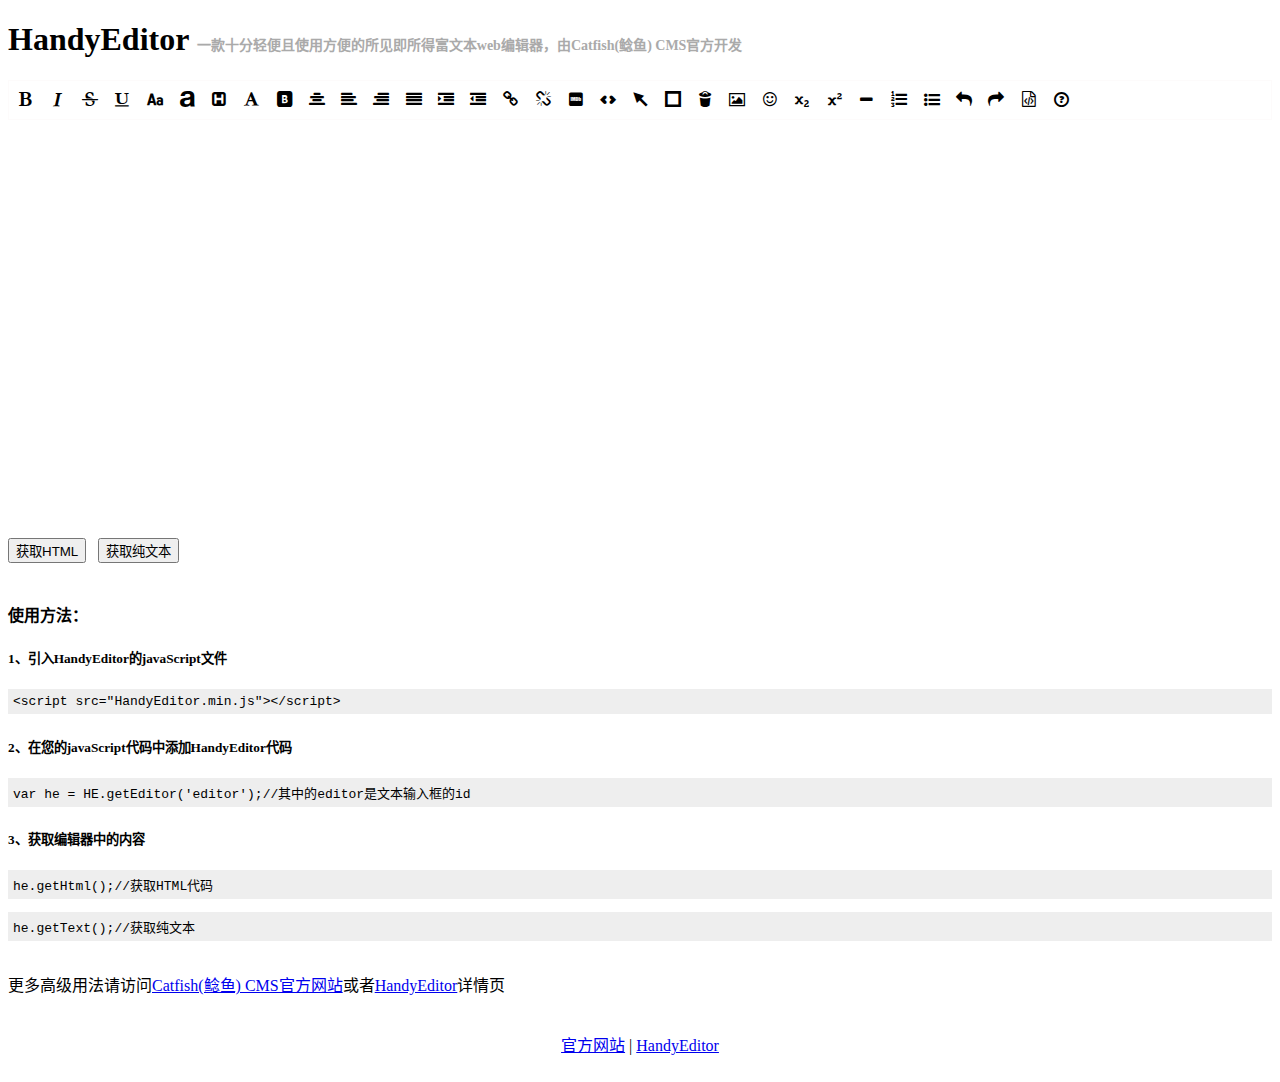
<file: js/index.html>
<!DOCTYPE html>
<html lang="zh-CN">
  <head>
    <meta charset="utf-8">
    <meta http-equiv="X-UA-Compatible" content="IE=edge">
    <meta name="viewport" content="width=device-width, initial-scale=1">
    <title>HandyEditor</title>
    <style type="text/css">
    small{font-size: 14px;color: #aaa;}
    pre{padding: 5px;background-color: #eee;}
    .textcenter{text-align: center;}
    </style>
  </head>
  <body>
    <h1>HandyEditor <small>一款十分轻便且使用方便的所见即所得富文本web编辑器，由Catfish(鲶鱼) CMS官方开发</small></h1>

    <textarea id="editor" name="editor" rows="5" style="display: none;"></textarea>
    <br>
    <button onclick="getHtml()">获取HTML</button>&nbsp;&nbsp;
    <button onclick="getText()">获取纯文本</button>
    <br><br>
    <h4>使用方法：</h4>
    <h5>1、引入HandyEditor的javaScript文件</h5>
    <pre>&lt;script src="HandyEditor.min.js"&gt;&lt;/script&gt;</pre>
    <h5>2、在您的javaScript代码中添加HandyEditor代码</h5>
    <pre>var he = HE.getEditor('editor');//其中的editor是文本输入框的id</pre>
    <h5>3、获取编辑器中的内容</h5>
    <pre>he.getHtml();//获取HTML代码</pre>
    <pre>he.getText();//获取纯文本</pre>
    <br>
    更多高级用法请访问<a href="http://www.catfish-cms.com" target="_blank">Catfish(鲶鱼) CMS官方网站</a>或者<a href="http://he.catfish-cms.com" target="_blank">HandyEditor</a>详情页
    <br>

    <br><br>
    <div class="textcenter"><a href="http://www.catfish-cms.com" target="_blank">官方网站</a> | <a href="http://he.catfish-cms.com" target="_blank">HandyEditor</a></div>
    <br>

    <script src="HandyEditor.min.js"></script>
    <script type="text/javascript">
      var he = HE.getEditor('editor');
      function getHtml(){
        //alert(he.getHtml());
      }
      function getText(){
     //   alert(he.getText());
      }
    </script>
  </body>
</html>
</file>
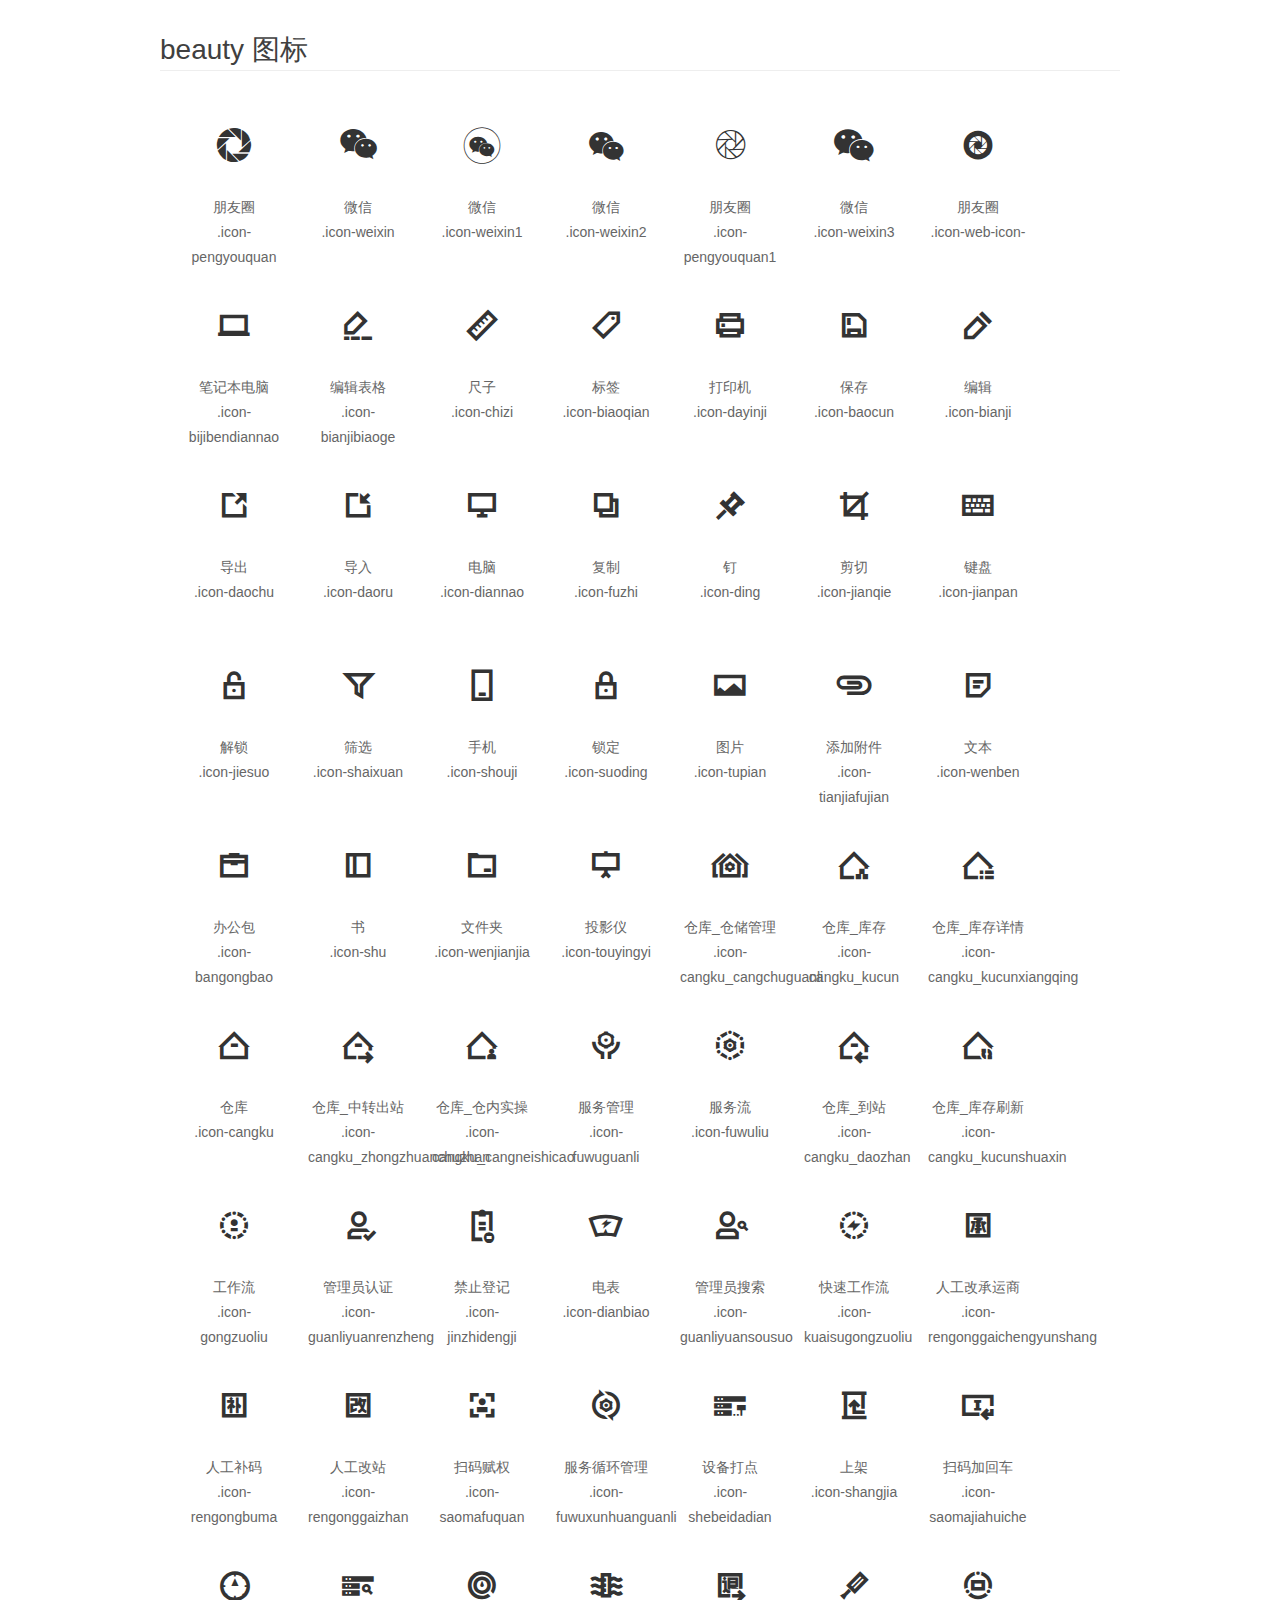
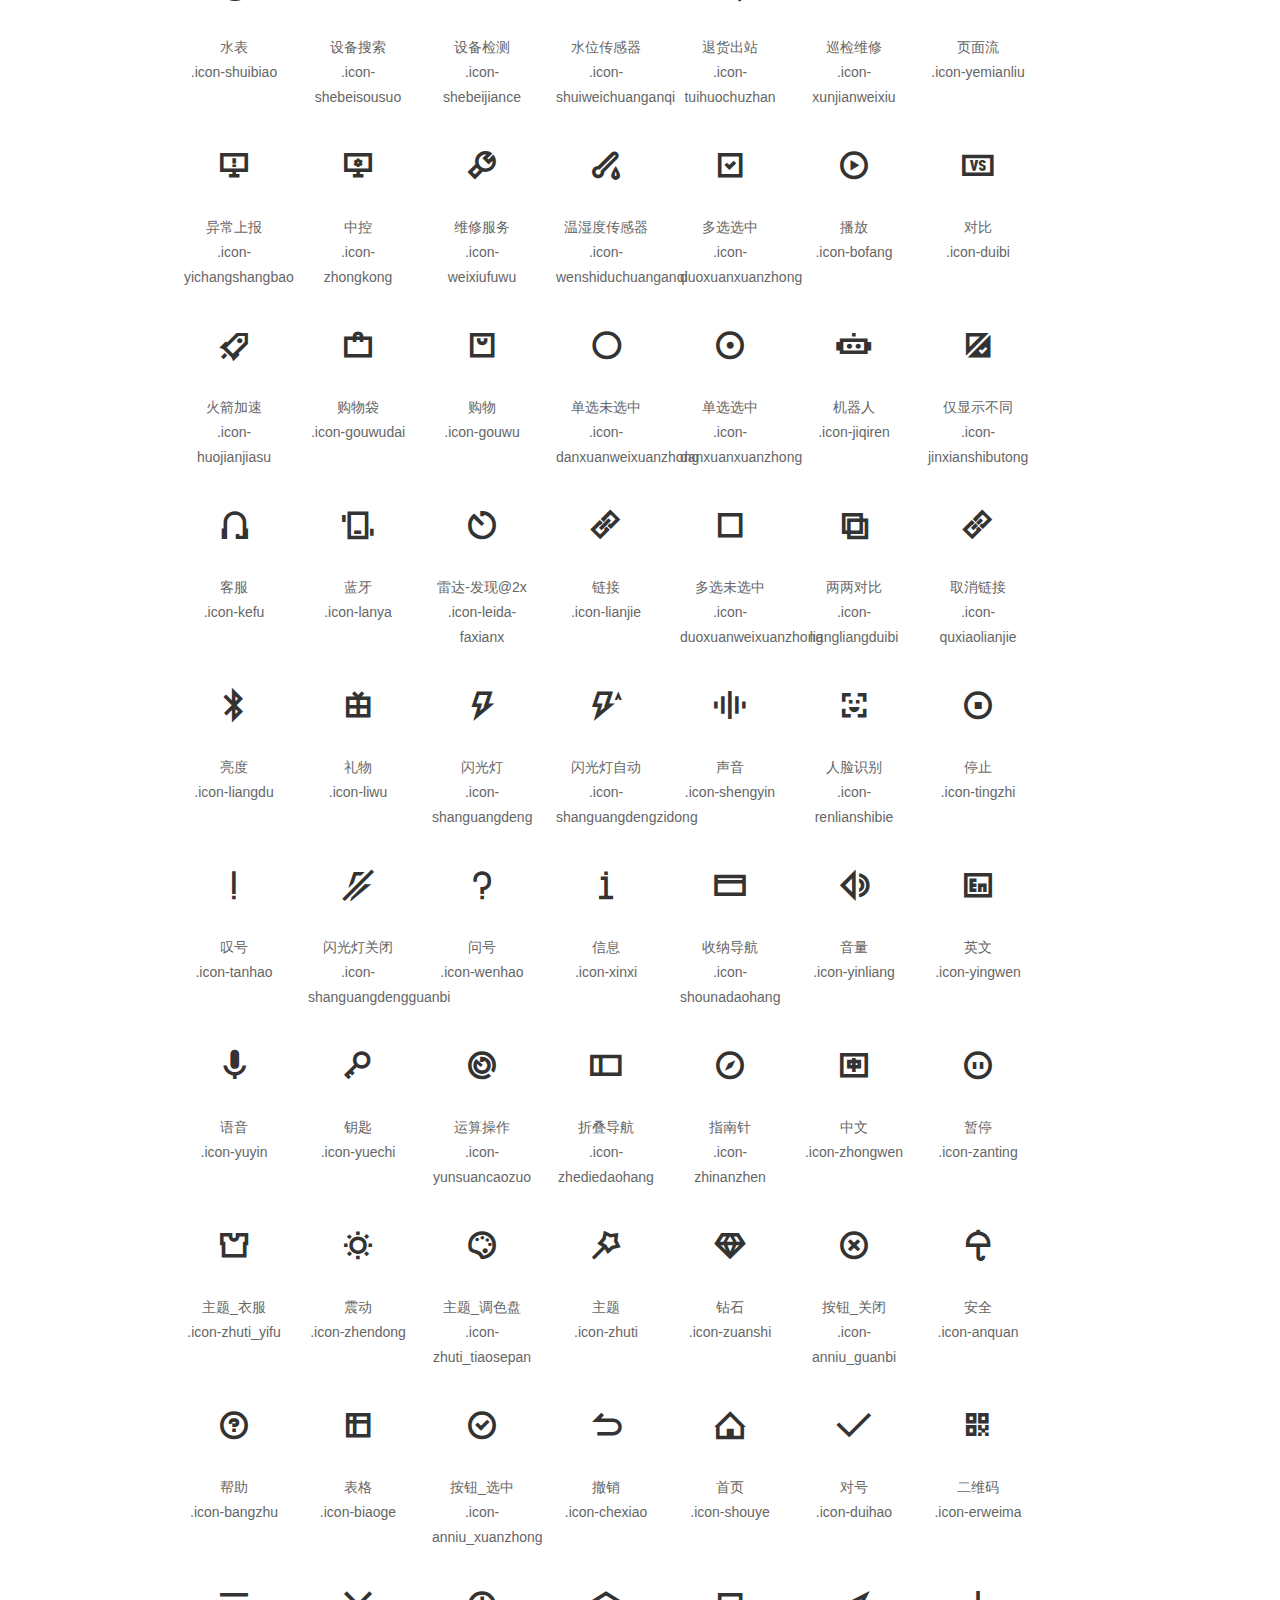
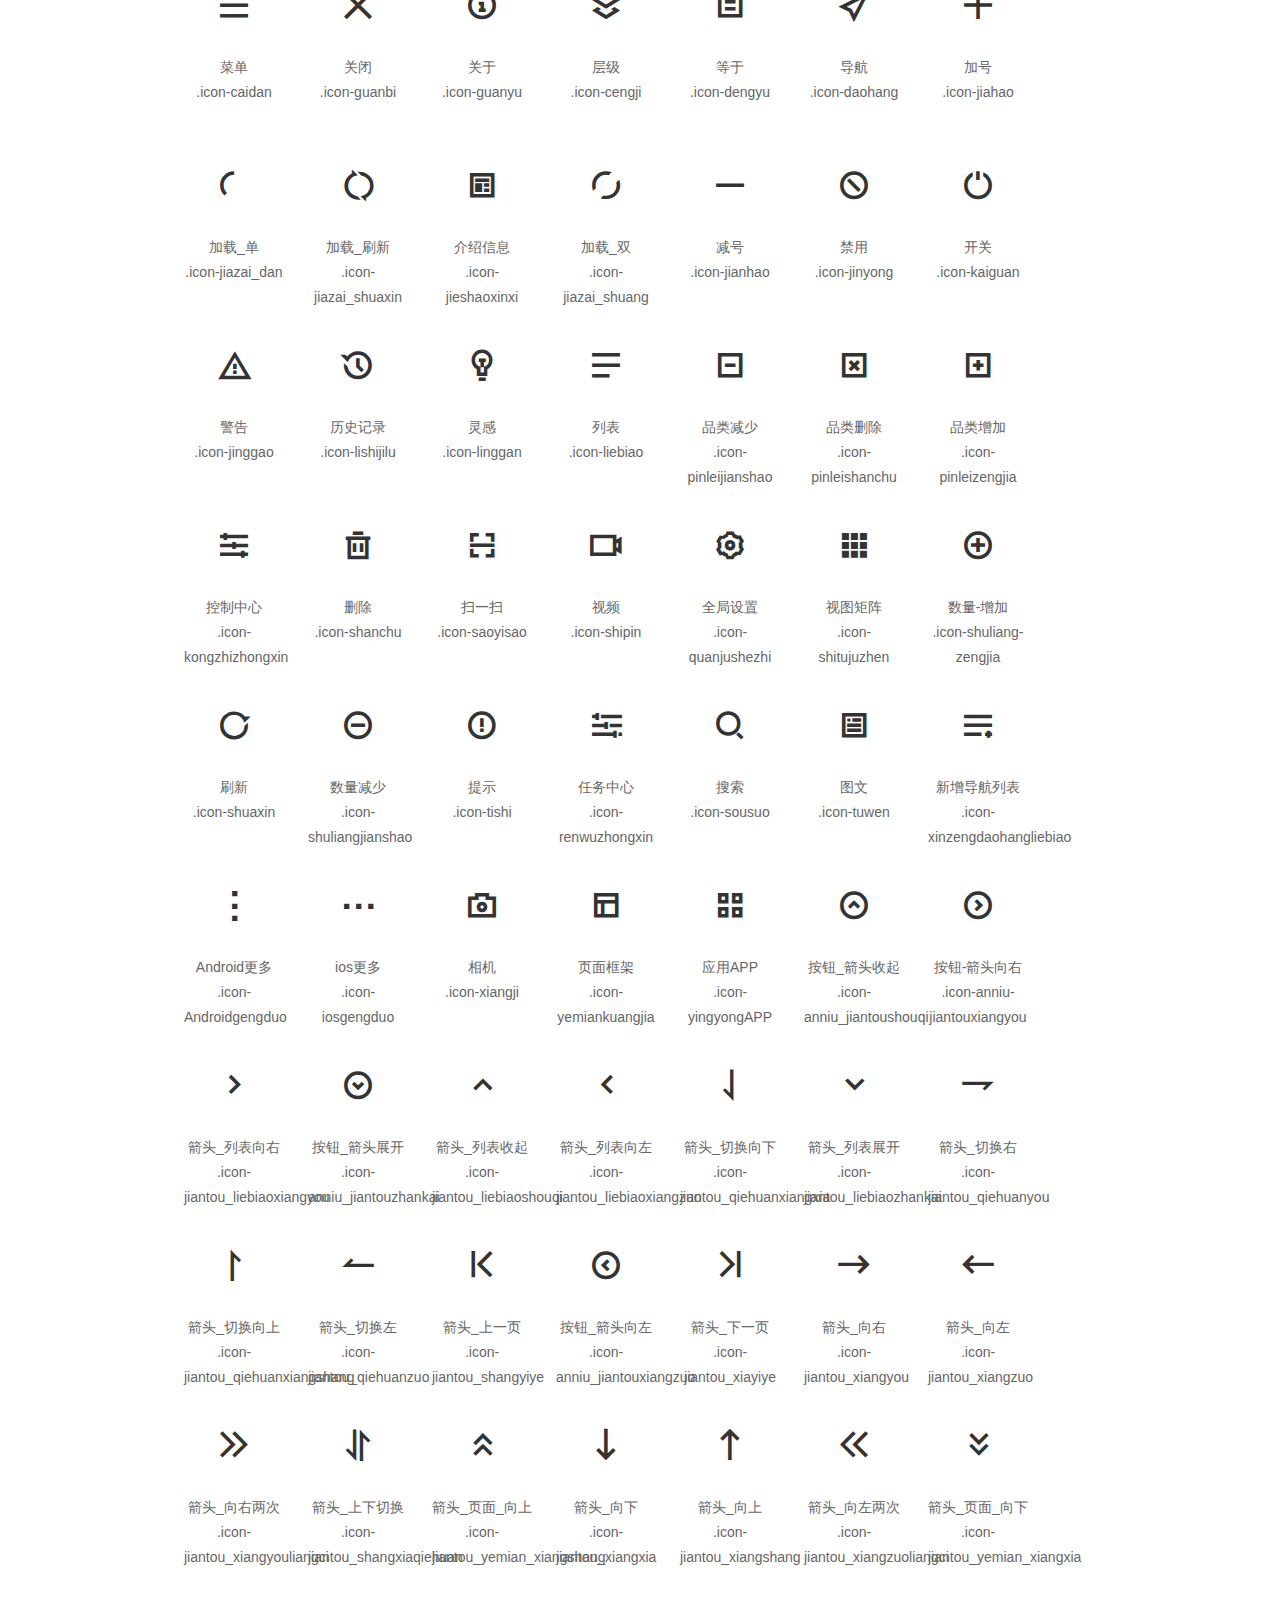
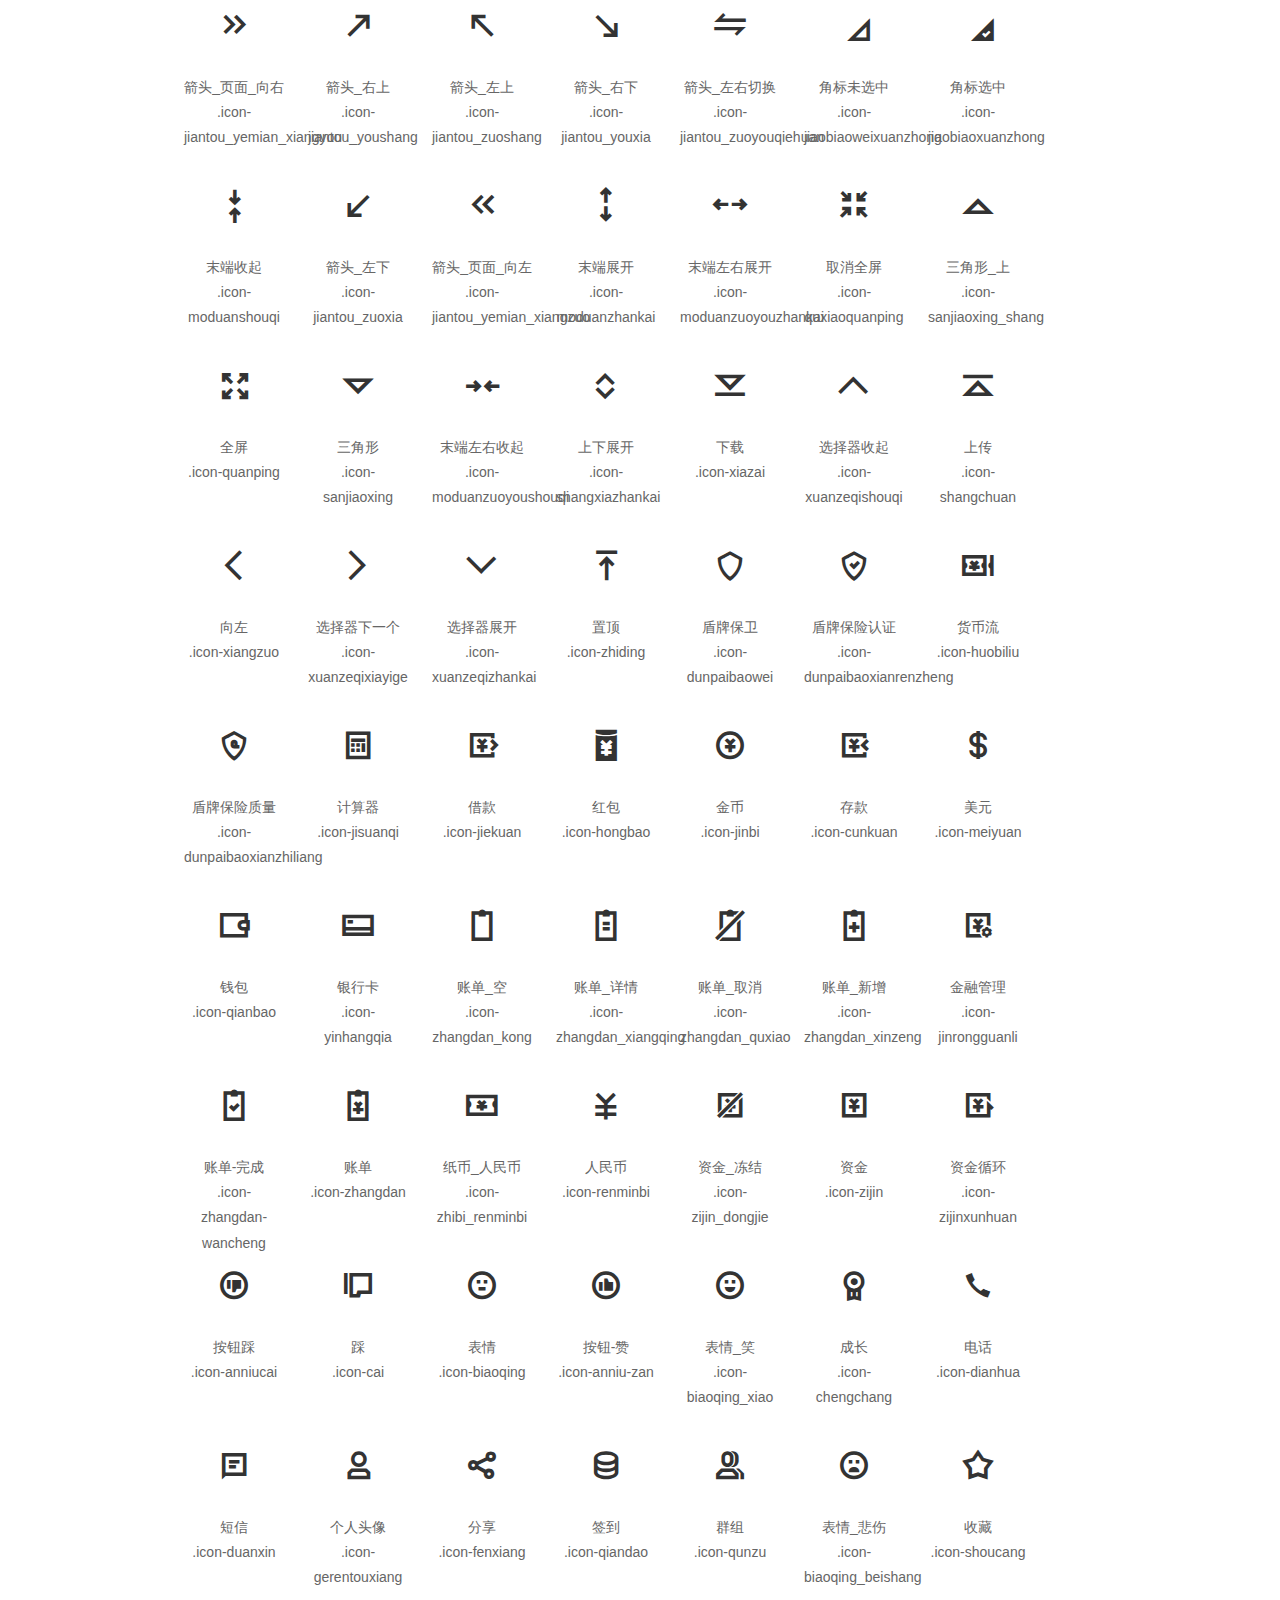
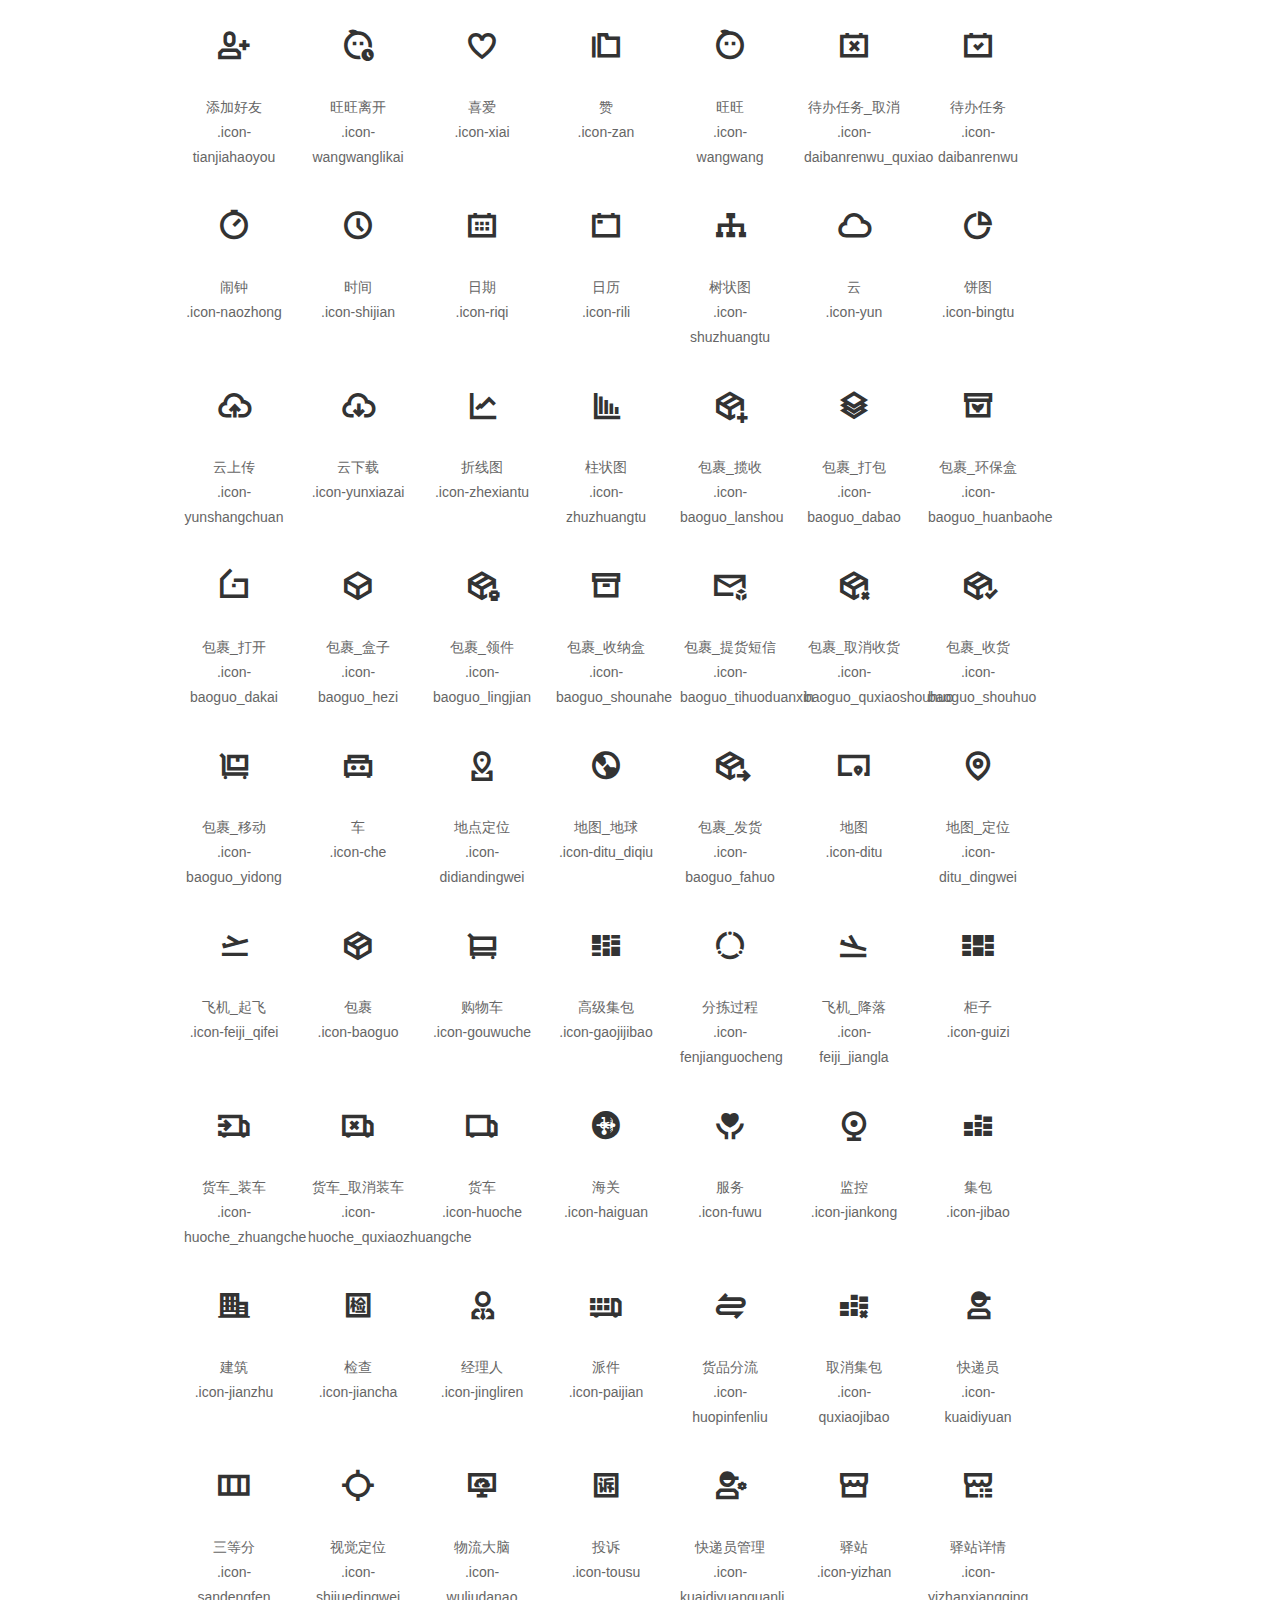
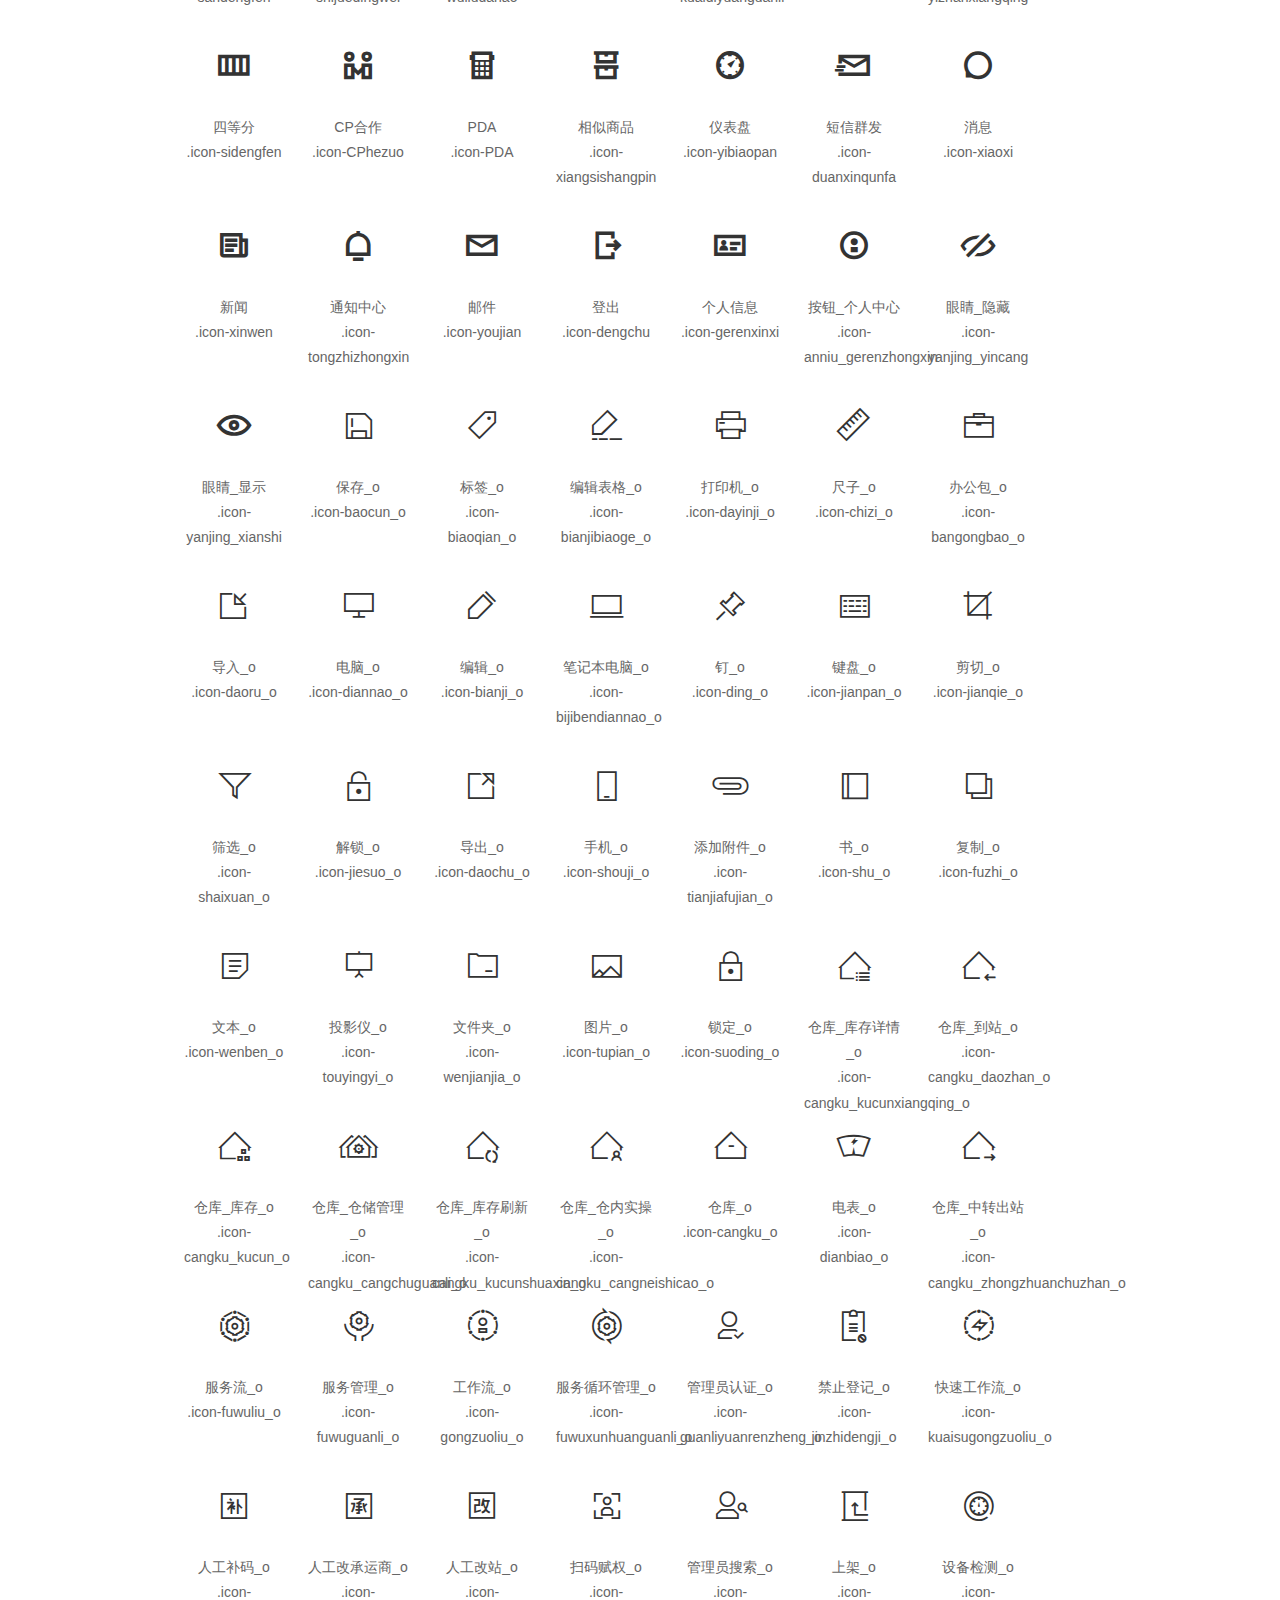
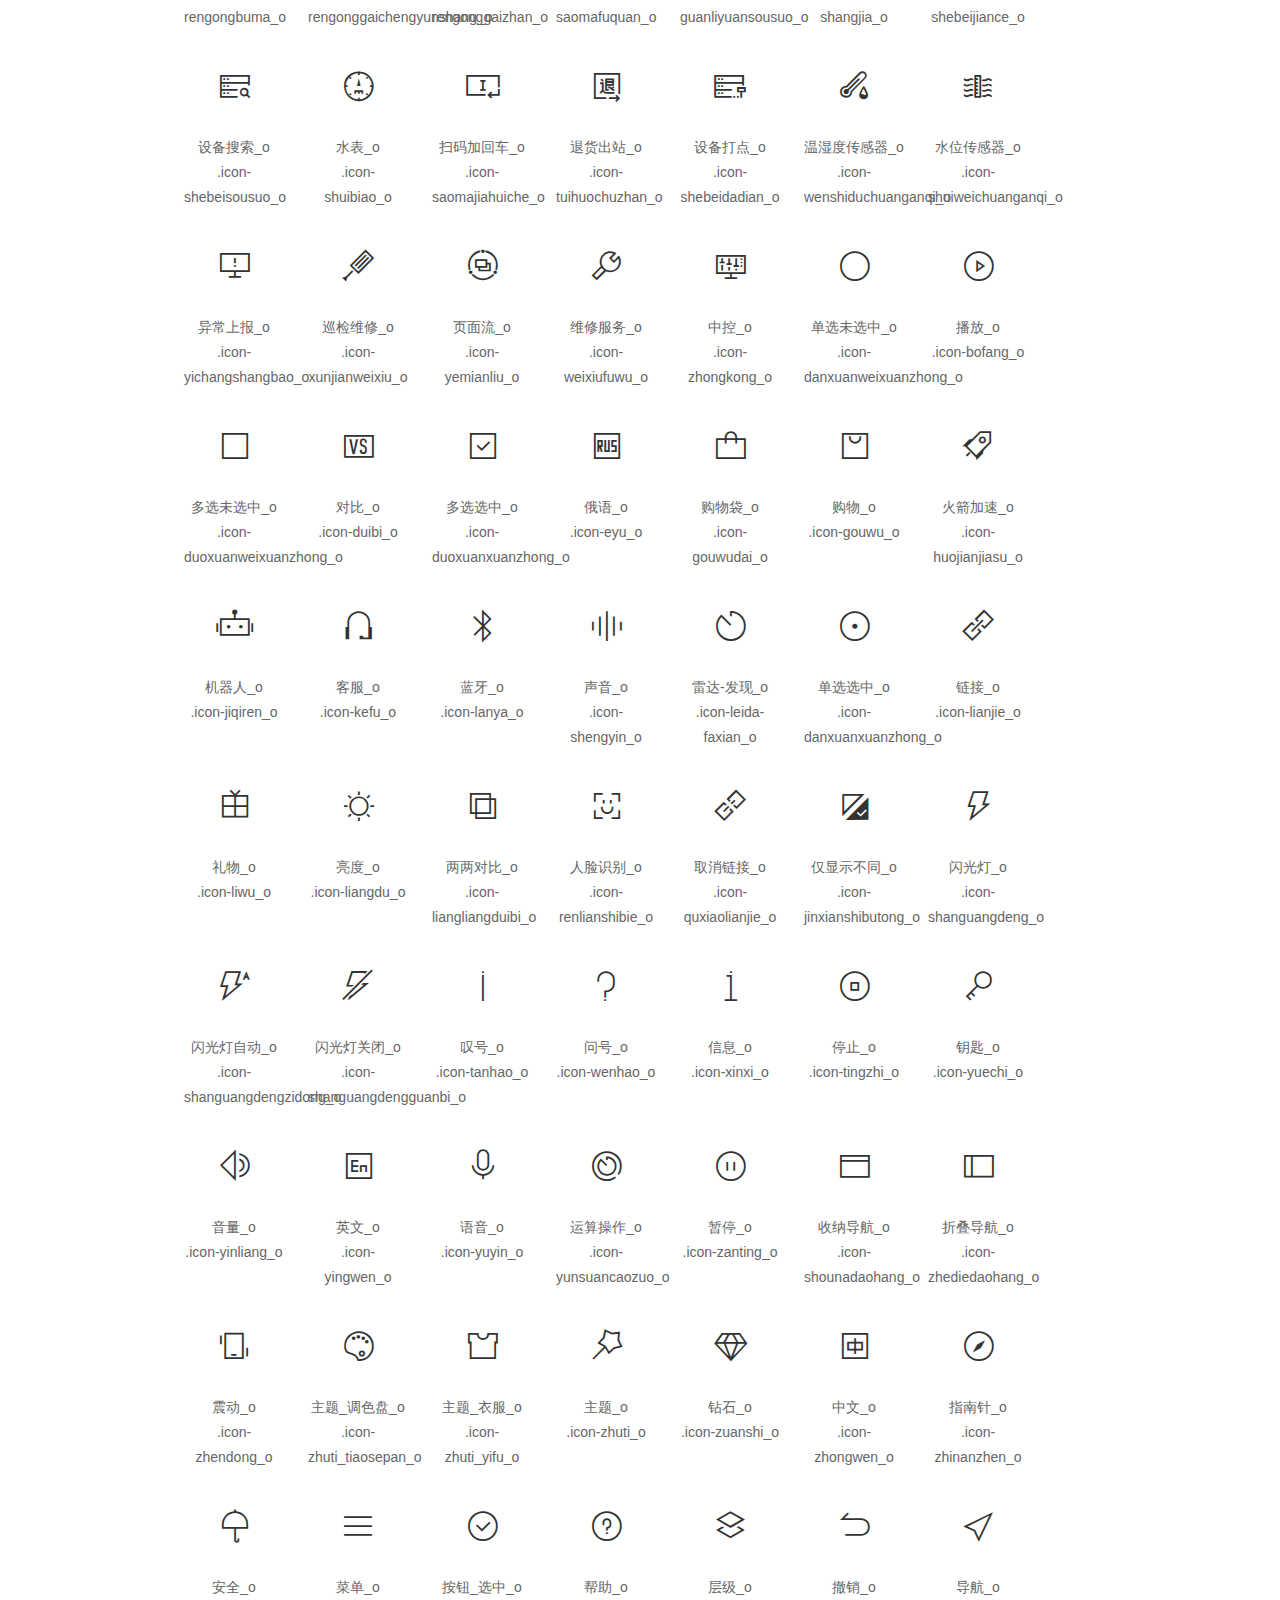
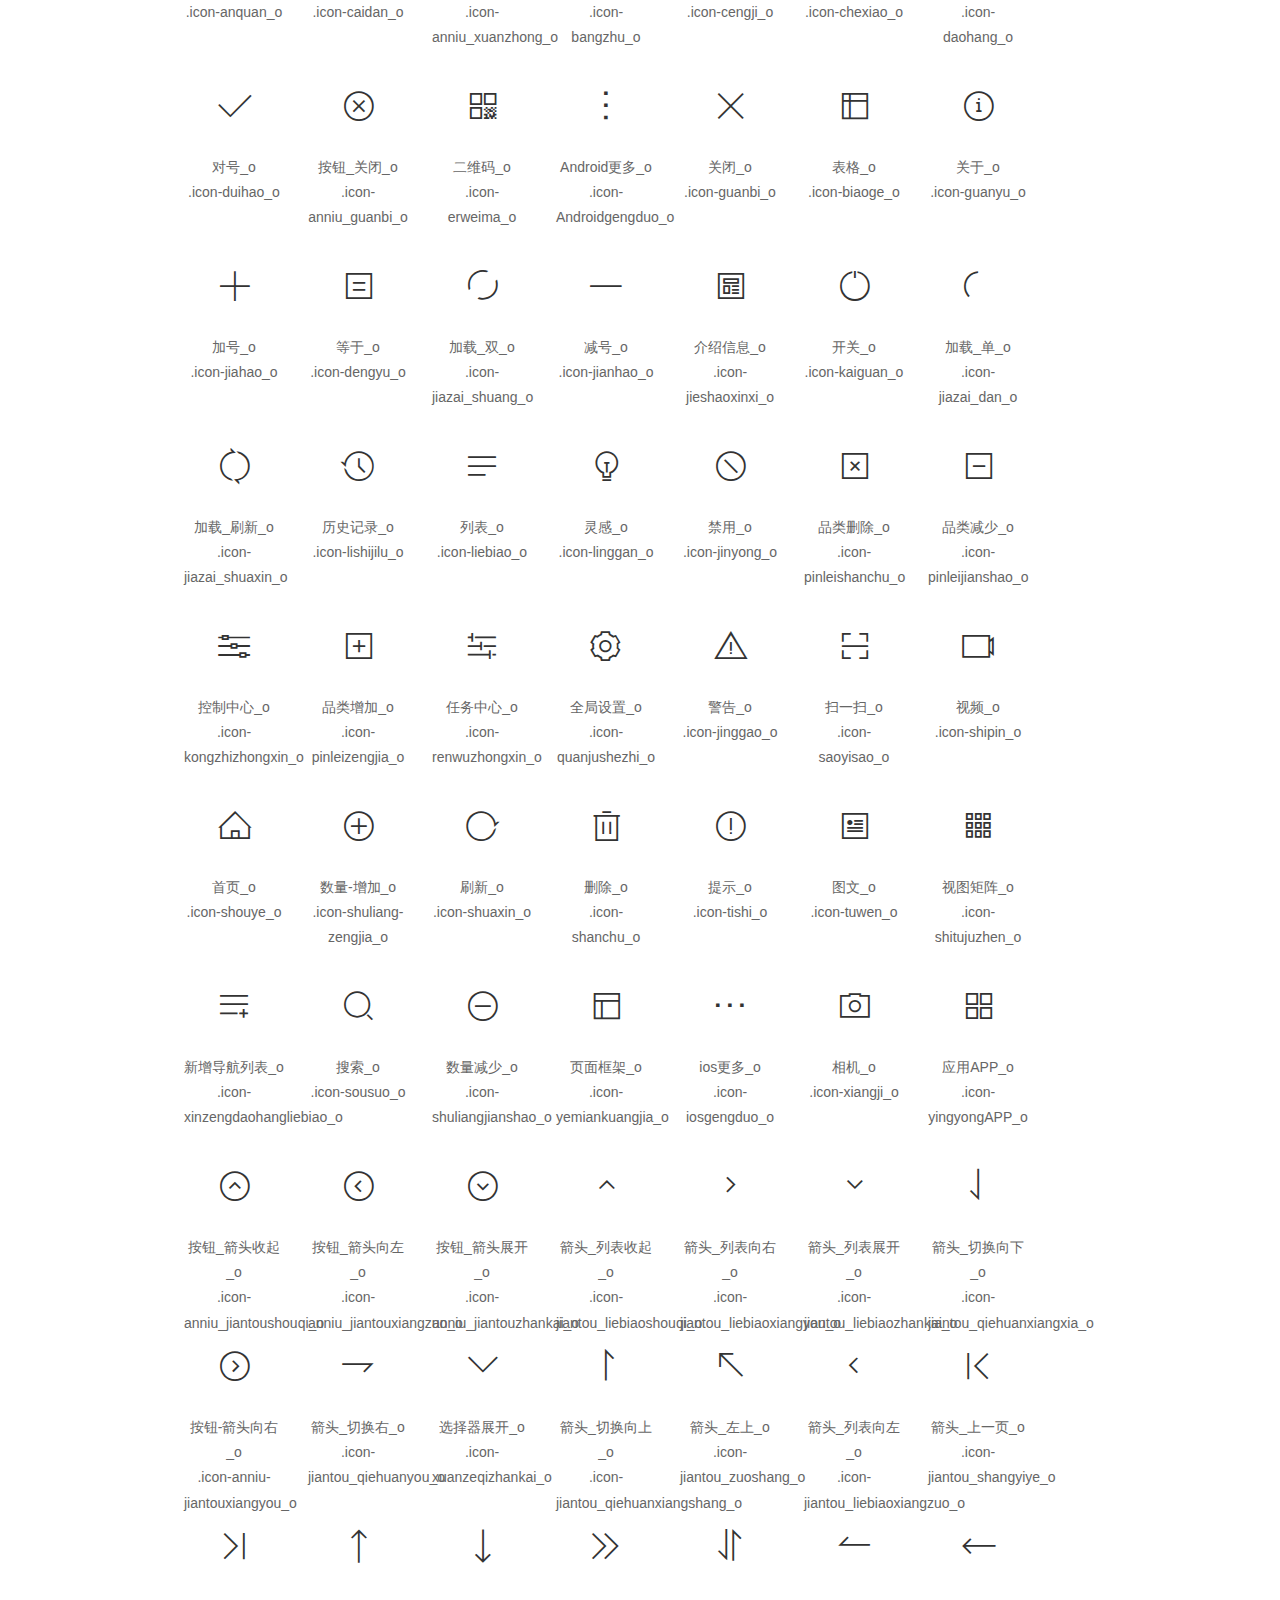
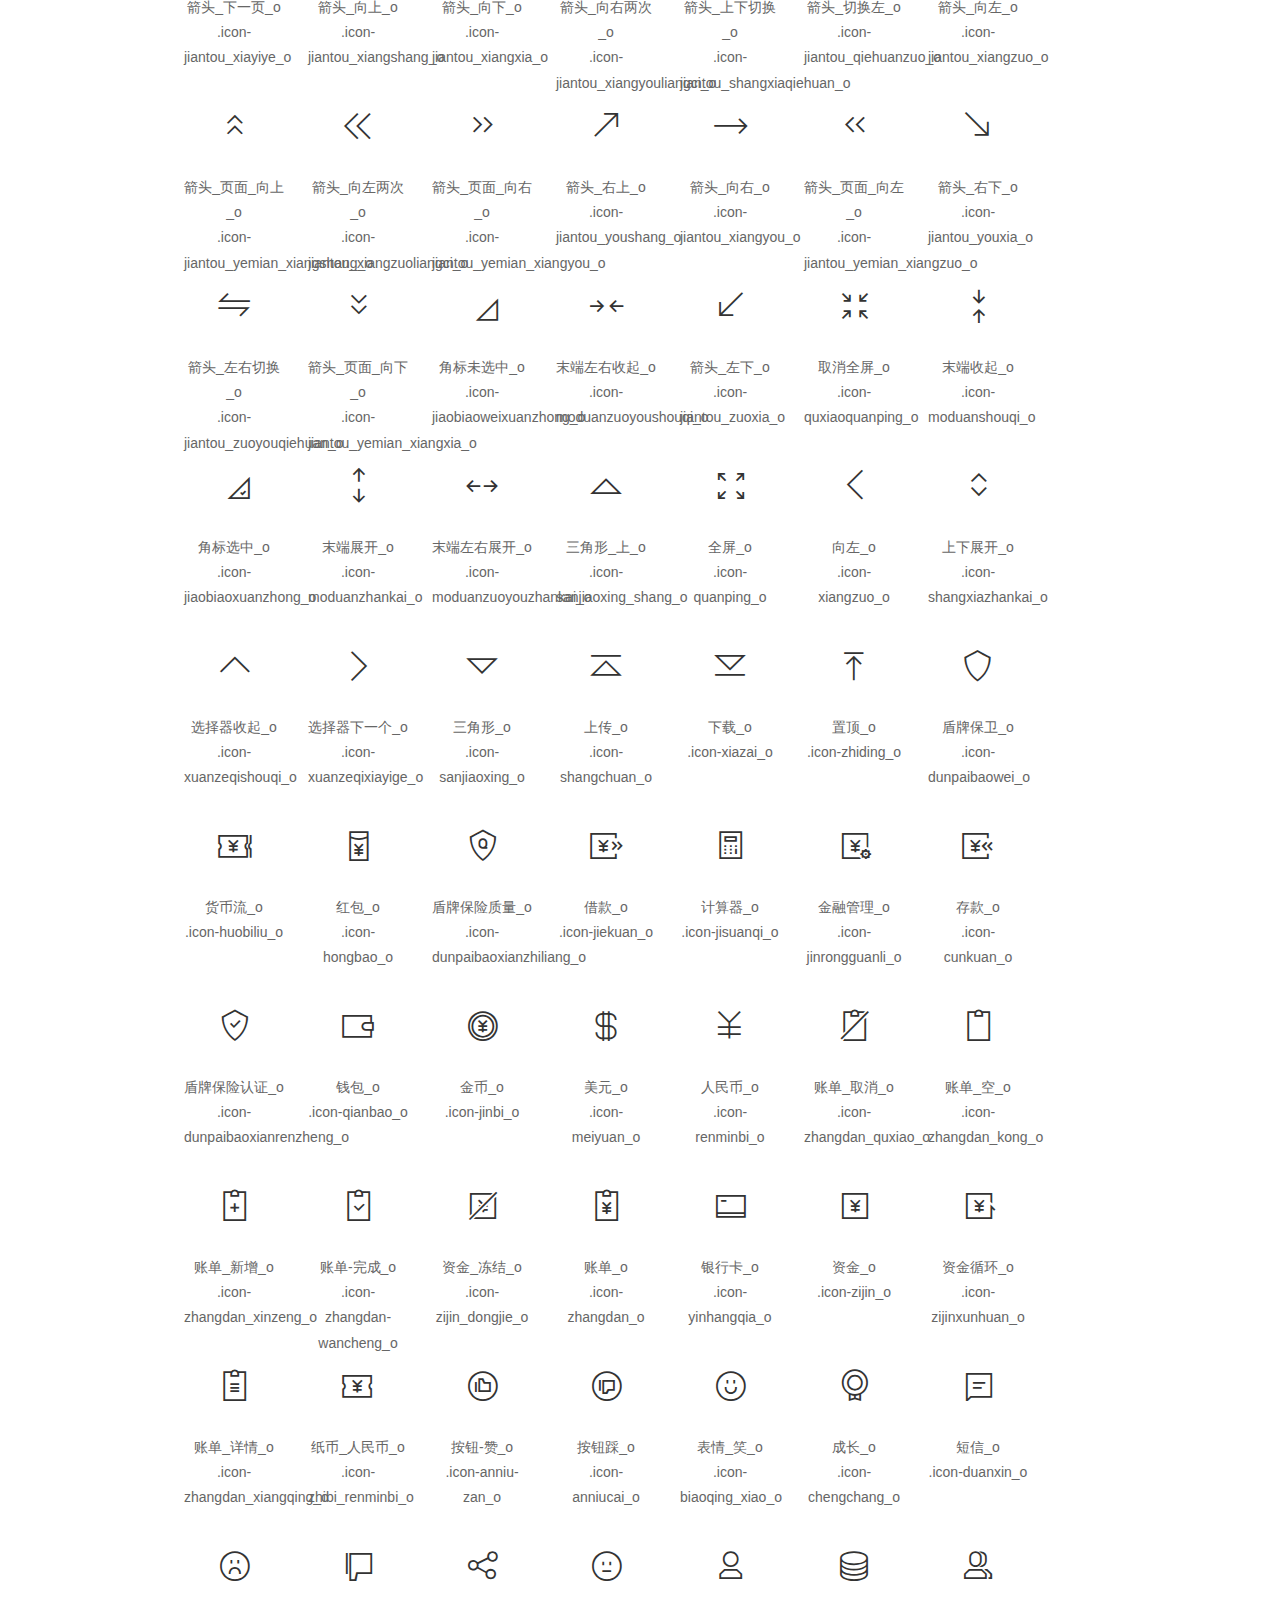
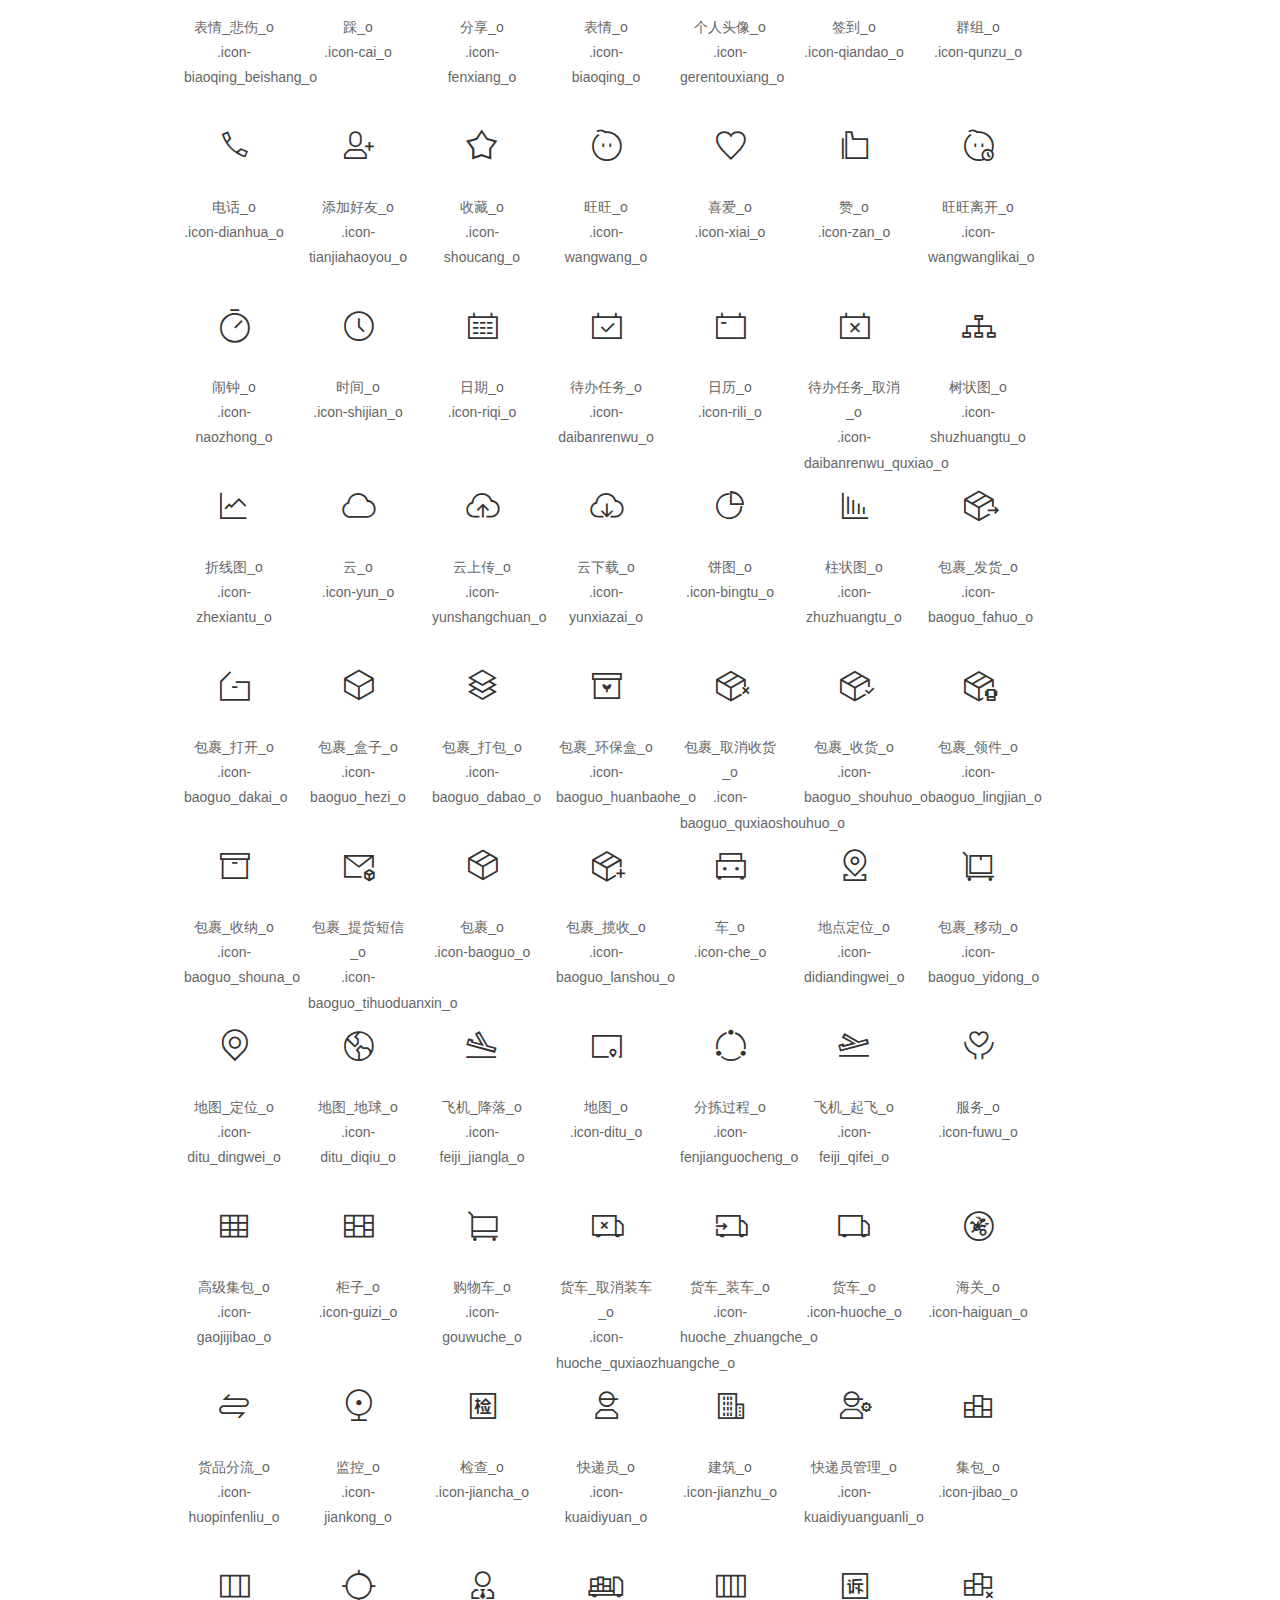
<file: css/icon/beauty/demo_fontclass.html>
<!DOCTYPE html>
<html>
<head>
    <meta charset="utf-8"/>
    <title>beauty</title>
    <link rel="stylesheet" href="demo.css">
    <link rel="stylesheet" href="beauty.css">
</head>
<body>
    <div class="main markdown">
        <h1>beauty 图标</h1>
        <ul class="icon_lists clear">
            <li class="dib">
                <span class="icon beauty icon-pengyouquan"></span>
                <div class="name">
                    朋友圈
                </div>
                <div class="code-name">.icon-pengyouquan
                </div>
            </li>

            <li class="dib">
                <span class="icon beauty icon-weixin"></span>
                <div class="name">
                    微信
                </div>
                <div class="code-name">.icon-weixin
                </div>
            </li>

            <li class="dib">
                <span class="icon beauty icon-weixin1"></span>
                <div class="name">
                    微信
                </div>
                <div class="code-name">.icon-weixin1
                </div>
            </li>

            <li class="dib">
                <span class="icon beauty icon-weixin2"></span>
                <div class="name">
                    微信
                </div>
                <div class="code-name">.icon-weixin2
                </div>
            </li>

            <li class="dib">
                <span class="icon beauty icon-pengyouquan1"></span>
                <div class="name">
                    朋友圈
                </div>
                <div class="code-name">.icon-pengyouquan1
                </div>
            </li>

            <li class="dib">
                <span class="icon beauty icon-weixin3"></span>
                <div class="name">
                    微信
                </div>
                <div class="code-name">.icon-weixin3
                </div>
            </li>

            <li class="dib">
                <span class="icon beauty icon-web-icon-"></span>
                <div class="name">
                    朋友圈
                </div>
                <div class="code-name">.icon-web-icon-
                </div>
            </li>
                <li>
                <i class="icon beauty icon-bijibendiannao"></i>
                    <div class="name">笔记本电脑</div>
                    <div class="fontclass">.icon-bijibendiannao</div>
                </li>
            
                <li>
                <i class="icon beauty icon-bianjibiaoge"></i>
                    <div class="name">编辑表格</div>
                    <div class="fontclass">.icon-bianjibiaoge</div>
                </li>
            
                <li>
                <i class="icon beauty icon-chizi"></i>
                    <div class="name">尺子</div>
                    <div class="fontclass">.icon-chizi</div>
                </li>
            
                <li>
                <i class="icon beauty icon-biaoqian"></i>
                    <div class="name">标签</div>
                    <div class="fontclass">.icon-biaoqian</div>
                </li>
            
                <li>
                <i class="icon beauty icon-dayinji"></i>
                    <div class="name">打印机</div>
                    <div class="fontclass">.icon-dayinji</div>
                </li>
            
                <li>
                <i class="icon beauty icon-baocun"></i>
                    <div class="name">保存</div>
                    <div class="fontclass">.icon-baocun</div>
                </li>
            
                <li>
                <i class="icon beauty icon-bianji"></i>
                    <div class="name">编辑</div>
                    <div class="fontclass">.icon-bianji</div>
                </li>
            
                <li>
                <i class="icon beauty icon-daochu"></i>
                    <div class="name">导出</div>
                    <div class="fontclass">.icon-daochu</div>
                </li>
            
                <li>
                <i class="icon beauty icon-daoru"></i>
                    <div class="name">导入</div>
                    <div class="fontclass">.icon-daoru</div>
                </li>
            
                <li>
                <i class="icon beauty icon-diannao"></i>
                    <div class="name">电脑</div>
                    <div class="fontclass">.icon-diannao</div>
                </li>
            
                <li>
                <i class="icon beauty icon-fuzhi"></i>
                    <div class="name">复制</div>
                    <div class="fontclass">.icon-fuzhi</div>
                </li>
            
                <li>
                <i class="icon beauty icon-ding"></i>
                    <div class="name">钉</div>
                    <div class="fontclass">.icon-ding</div>
                </li>
            
                <li>
                <i class="icon beauty icon-jianqie"></i>
                    <div class="name">剪切</div>
                    <div class="fontclass">.icon-jianqie</div>
                </li>
            
                <li>
                <i class="icon beauty icon-jianpan"></i>
                    <div class="name">键盘</div>
                    <div class="fontclass">.icon-jianpan</div>
                </li>
            
                <li>
                <i class="icon beauty icon-jiesuo"></i>
                    <div class="name">解锁</div>
                    <div class="fontclass">.icon-jiesuo</div>
                </li>
            
                <li>
                <i class="icon beauty icon-shaixuan"></i>
                    <div class="name">筛选</div>
                    <div class="fontclass">.icon-shaixuan</div>
                </li>
            
                <li>
                <i class="icon beauty icon-shouji"></i>
                    <div class="name">手机</div>
                    <div class="fontclass">.icon-shouji</div>
                </li>
            
                <li>
                <i class="icon beauty icon-suoding"></i>
                    <div class="name">锁定</div>
                    <div class="fontclass">.icon-suoding</div>
                </li>
            
                <li>
                <i class="icon beauty icon-tupian"></i>
                    <div class="name">图片</div>
                    <div class="fontclass">.icon-tupian</div>
                </li>
            
                <li>
                <i class="icon beauty icon-tianjiafujian"></i>
                    <div class="name">添加附件</div>
                    <div class="fontclass">.icon-tianjiafujian</div>
                </li>
            
                <li>
                <i class="icon beauty icon-wenben"></i>
                    <div class="name">文本</div>
                    <div class="fontclass">.icon-wenben</div>
                </li>
            
                <li>
                <i class="icon beauty icon-bangongbao"></i>
                    <div class="name">办公包</div>
                    <div class="fontclass">.icon-bangongbao</div>
                </li>
            
                <li>
                <i class="icon beauty icon-shu"></i>
                    <div class="name">书</div>
                    <div class="fontclass">.icon-shu</div>
                </li>
            
                <li>
                <i class="icon beauty icon-wenjianjia"></i>
                    <div class="name">文件夹</div>
                    <div class="fontclass">.icon-wenjianjia</div>
                </li>
            
                <li>
                <i class="icon beauty icon-touyingyi"></i>
                    <div class="name">投影仪</div>
                    <div class="fontclass">.icon-touyingyi</div>
                </li>
            
                <li>
                <i class="icon beauty icon-cangku_cangchuguanli"></i>
                    <div class="name">仓库_仓储管理</div>
                    <div class="fontclass">.icon-cangku_cangchuguanli</div>
                </li>
            
                <li>
                <i class="icon beauty icon-cangku_kucun"></i>
                    <div class="name">仓库_库存</div>
                    <div class="fontclass">.icon-cangku_kucun</div>
                </li>
            
                <li>
                <i class="icon beauty icon-cangku_kucunxiangqing"></i>
                    <div class="name">仓库_库存详情</div>
                    <div class="fontclass">.icon-cangku_kucunxiangqing</div>
                </li>
            
                <li>
                <i class="icon beauty icon-cangku"></i>
                    <div class="name">仓库</div>
                    <div class="fontclass">.icon-cangku</div>
                </li>
            
                <li>
                <i class="icon beauty icon-cangku_zhongzhuanchuzhan"></i>
                    <div class="name">仓库_中转出站</div>
                    <div class="fontclass">.icon-cangku_zhongzhuanchuzhan</div>
                </li>
            
                <li>
                <i class="icon beauty icon-cangku_cangneishicao"></i>
                    <div class="name">仓库_仓内实操</div>
                    <div class="fontclass">.icon-cangku_cangneishicao</div>
                </li>
            
                <li>
                <i class="icon beauty icon-fuwuguanli"></i>
                    <div class="name">服务管理</div>
                    <div class="fontclass">.icon-fuwuguanli</div>
                </li>
            
                <li>
                <i class="icon beauty icon-fuwuliu"></i>
                    <div class="name">服务流</div>
                    <div class="fontclass">.icon-fuwuliu</div>
                </li>
            
                <li>
                <i class="icon beauty icon-cangku_daozhan"></i>
                    <div class="name">仓库_到站</div>
                    <div class="fontclass">.icon-cangku_daozhan</div>
                </li>
            
                <li>
                <i class="icon beauty icon-cangku_kucunshuaxin"></i>
                    <div class="name">仓库_库存刷新</div>
                    <div class="fontclass">.icon-cangku_kucunshuaxin</div>
                </li>
            
                <li>
                <i class="icon beauty icon-gongzuoliu"></i>
                    <div class="name">工作流</div>
                    <div class="fontclass">.icon-gongzuoliu</div>
                </li>
            
                <li>
                <i class="icon beauty icon-guanliyuanrenzheng"></i>
                    <div class="name">管理员认证</div>
                    <div class="fontclass">.icon-guanliyuanrenzheng</div>
                </li>
            
                <li>
                <i class="icon beauty icon-jinzhidengji"></i>
                    <div class="name">禁止登记</div>
                    <div class="fontclass">.icon-jinzhidengji</div>
                </li>
            
                <li>
                <i class="icon beauty icon-dianbiao"></i>
                    <div class="name">电表</div>
                    <div class="fontclass">.icon-dianbiao</div>
                </li>
            
                <li>
                <i class="icon beauty icon-guanliyuansousuo"></i>
                    <div class="name">管理员搜索</div>
                    <div class="fontclass">.icon-guanliyuansousuo</div>
                </li>
            
                <li>
                <i class="icon beauty icon-kuaisugongzuoliu"></i>
                    <div class="name">快速工作流</div>
                    <div class="fontclass">.icon-kuaisugongzuoliu</div>
                </li>
            
                <li>
                <i class="icon beauty icon-rengonggaichengyunshang"></i>
                    <div class="name">人工改承运商</div>
                    <div class="fontclass">.icon-rengonggaichengyunshang</div>
                </li>
            
                <li>
                <i class="icon beauty icon-rengongbuma"></i>
                    <div class="name">人工补码</div>
                    <div class="fontclass">.icon-rengongbuma</div>
                </li>
            
                <li>
                <i class="icon beauty icon-rengonggaizhan"></i>
                    <div class="name">人工改站</div>
                    <div class="fontclass">.icon-rengonggaizhan</div>
                </li>
            
                <li>
                <i class="icon beauty icon-saomafuquan"></i>
                    <div class="name">扫码赋权</div>
                    <div class="fontclass">.icon-saomafuquan</div>
                </li>
            
                <li>
                <i class="icon beauty icon-fuwuxunhuanguanli"></i>
                    <div class="name">服务循环管理</div>
                    <div class="fontclass">.icon-fuwuxunhuanguanli</div>
                </li>
            
                <li>
                <i class="icon beauty icon-shebeidadian"></i>
                    <div class="name">设备打点</div>
                    <div class="fontclass">.icon-shebeidadian</div>
                </li>
            
                <li>
                <i class="icon beauty icon-shangjia"></i>
                    <div class="name">上架</div>
                    <div class="fontclass">.icon-shangjia</div>
                </li>
            
                <li>
                <i class="icon beauty icon-saomajiahuiche"></i>
                    <div class="name">扫码加回车</div>
                    <div class="fontclass">.icon-saomajiahuiche</div>
                </li>
            
                <li>
                <i class="icon beauty icon-shuibiao"></i>
                    <div class="name">水表</div>
                    <div class="fontclass">.icon-shuibiao</div>
                </li>
            
                <li>
                <i class="icon beauty icon-shebeisousuo"></i>
                    <div class="name">设备搜索</div>
                    <div class="fontclass">.icon-shebeisousuo</div>
                </li>
            
                <li>
                <i class="icon beauty icon-shebeijiance"></i>
                    <div class="name">设备检测</div>
                    <div class="fontclass">.icon-shebeijiance</div>
                </li>
            
                <li>
                <i class="icon beauty icon-shuiweichuanganqi"></i>
                    <div class="name">水位传感器</div>
                    <div class="fontclass">.icon-shuiweichuanganqi</div>
                </li>
            
                <li>
                <i class="icon beauty icon-tuihuochuzhan"></i>
                    <div class="name">退货出站</div>
                    <div class="fontclass">.icon-tuihuochuzhan</div>
                </li>
            
                <li>
                <i class="icon beauty icon-xunjianweixiu"></i>
                    <div class="name">巡检维修</div>
                    <div class="fontclass">.icon-xunjianweixiu</div>
                </li>
            
                <li>
                <i class="icon beauty icon-yemianliu"></i>
                    <div class="name">页面流</div>
                    <div class="fontclass">.icon-yemianliu</div>
                </li>
            
                <li>
                <i class="icon beauty icon-yichangshangbao"></i>
                    <div class="name">异常上报</div>
                    <div class="fontclass">.icon-yichangshangbao</div>
                </li>
            
                <li>
                <i class="icon beauty icon-zhongkong"></i>
                    <div class="name">中控</div>
                    <div class="fontclass">.icon-zhongkong</div>
                </li>
            
                <li>
                <i class="icon beauty icon-weixiufuwu"></i>
                    <div class="name">维修服务</div>
                    <div class="fontclass">.icon-weixiufuwu</div>
                </li>
            
                <li>
                <i class="icon beauty icon-wenshiduchuanganqi"></i>
                    <div class="name">温湿度传感器</div>
                    <div class="fontclass">.icon-wenshiduchuanganqi</div>
                </li>
            
                <li>
                <i class="icon beauty icon-duoxuanxuanzhong"></i>
                    <div class="name">多选选中</div>
                    <div class="fontclass">.icon-duoxuanxuanzhong</div>
                </li>
            
                <li>
                <i class="icon beauty icon-bofang"></i>
                    <div class="name">播放</div>
                    <div class="fontclass">.icon-bofang</div>
                </li>
            
                <li>
                <i class="icon beauty icon-duibi"></i>
                    <div class="name">对比</div>
                    <div class="fontclass">.icon-duibi</div>
                </li>
            
                <li>
                <i class="icon beauty icon-huojianjiasu"></i>
                    <div class="name">火箭加速</div>
                    <div class="fontclass">.icon-huojianjiasu</div>
                </li>
            
                <li>
                <i class="icon beauty icon-gouwudai"></i>
                    <div class="name">购物袋</div>
                    <div class="fontclass">.icon-gouwudai</div>
                </li>
            
                <li>
                <i class="icon beauty icon-gouwu"></i>
                    <div class="name">购物</div>
                    <div class="fontclass">.icon-gouwu</div>
                </li>
            
                <li>
                <i class="icon beauty icon-danxuanweixuanzhong"></i>
                    <div class="name">单选未选中</div>
                    <div class="fontclass">.icon-danxuanweixuanzhong</div>
                </li>
            
                <li>
                <i class="icon beauty icon-danxuanxuanzhong"></i>
                    <div class="name">单选选中</div>
                    <div class="fontclass">.icon-danxuanxuanzhong</div>
                </li>
            
                <li>
                <i class="icon beauty icon-jiqiren"></i>
                    <div class="name">机器人</div>
                    <div class="fontclass">.icon-jiqiren</div>
                </li>
            
                <li>
                <i class="icon beauty icon-jinxianshibutong"></i>
                    <div class="name">仅显示不同</div>
                    <div class="fontclass">.icon-jinxianshibutong</div>
                </li>
            
                <li>
                <i class="icon beauty icon-kefu"></i>
                    <div class="name">客服</div>
                    <div class="fontclass">.icon-kefu</div>
                </li>
            
                <li>
                <i class="icon beauty icon-lanya"></i>
                    <div class="name">蓝牙</div>
                    <div class="fontclass">.icon-lanya</div>
                </li>
            
                <li>
                <i class="icon beauty icon-leida-faxianx"></i>
                    <div class="name">雷达-发现@2x</div>
                    <div class="fontclass">.icon-leida-faxianx</div>
                </li>
            
                <li>
                <i class="icon beauty icon-lianjie"></i>
                    <div class="name">链接</div>
                    <div class="fontclass">.icon-lianjie</div>
                </li>
            
                <li>
                <i class="icon beauty icon-duoxuanweixuanzhong"></i>
                    <div class="name">多选未选中</div>
                    <div class="fontclass">.icon-duoxuanweixuanzhong</div>
                </li>
            
                <li>
                <i class="icon beauty icon-liangliangduibi"></i>
                    <div class="name">两两对比</div>
                    <div class="fontclass">.icon-liangliangduibi</div>
                </li>
            
                <li>
                <i class="icon beauty icon-quxiaolianjie"></i>
                    <div class="name">取消链接</div>
                    <div class="fontclass">.icon-quxiaolianjie</div>
                </li>
            
                <li>
                <i class="icon beauty icon-liangdu"></i>
                    <div class="name">亮度</div>
                    <div class="fontclass">.icon-liangdu</div>
                </li>
            
                <li>
                <i class="icon beauty icon-liwu"></i>
                    <div class="name">礼物</div>
                    <div class="fontclass">.icon-liwu</div>
                </li>
            
                <li>
                <i class="icon beauty icon-shanguangdeng"></i>
                    <div class="name">闪光灯</div>
                    <div class="fontclass">.icon-shanguangdeng</div>
                </li>
            
                <li>
                <i class="icon beauty icon-shanguangdengzidong"></i>
                    <div class="name">闪光灯自动</div>
                    <div class="fontclass">.icon-shanguangdengzidong</div>
                </li>
            
                <li>
                <i class="icon beauty icon-shengyin"></i>
                    <div class="name">声音</div>
                    <div class="fontclass">.icon-shengyin</div>
                </li>
            
                <li>
                <i class="icon beauty icon-renlianshibie"></i>
                    <div class="name">人脸识别</div>
                    <div class="fontclass">.icon-renlianshibie</div>
                </li>
            
                <li>
                <i class="icon beauty icon-tingzhi"></i>
                    <div class="name">停止</div>
                    <div class="fontclass">.icon-tingzhi</div>
                </li>
            
                <li>
                <i class="icon beauty icon-tanhao"></i>
                    <div class="name">叹号</div>
                    <div class="fontclass">.icon-tanhao</div>
                </li>
            
                <li>
                <i class="icon beauty icon-shanguangdengguanbi"></i>
                    <div class="name">闪光灯关闭</div>
                    <div class="fontclass">.icon-shanguangdengguanbi</div>
                </li>
            
                <li>
                <i class="icon beauty icon-wenhao"></i>
                    <div class="name">问号</div>
                    <div class="fontclass">.icon-wenhao</div>
                </li>
            
                <li>
                <i class="icon beauty icon-xinxi"></i>
                    <div class="name">信息</div>
                    <div class="fontclass">.icon-xinxi</div>
                </li>
            
                <li>
                <i class="icon beauty icon-shounadaohang"></i>
                    <div class="name">收纳导航</div>
                    <div class="fontclass">.icon-shounadaohang</div>
                </li>
            
                <li>
                <i class="icon beauty icon-yinliang"></i>
                    <div class="name">音量</div>
                    <div class="fontclass">.icon-yinliang</div>
                </li>
            
                <li>
                <i class="icon beauty icon-yingwen"></i>
                    <div class="name">英文</div>
                    <div class="fontclass">.icon-yingwen</div>
                </li>
            
                <li>
                <i class="icon beauty icon-yuyin"></i>
                    <div class="name">语音</div>
                    <div class="fontclass">.icon-yuyin</div>
                </li>
            
                <li>
                <i class="icon beauty icon-yuechi"></i>
                    <div class="name">钥匙</div>
                    <div class="fontclass">.icon-yuechi</div>
                </li>
            
                <li>
                <i class="icon beauty icon-yunsuancaozuo"></i>
                    <div class="name">运算操作</div>
                    <div class="fontclass">.icon-yunsuancaozuo</div>
                </li>
            
                <li>
                <i class="icon beauty icon-zhediedaohang"></i>
                    <div class="name">折叠导航</div>
                    <div class="fontclass">.icon-zhediedaohang</div>
                </li>
            
                <li>
                <i class="icon beauty icon-zhinanzhen"></i>
                    <div class="name">指南针</div>
                    <div class="fontclass">.icon-zhinanzhen</div>
                </li>
            
                <li>
                <i class="icon beauty icon-zhongwen"></i>
                    <div class="name">中文</div>
                    <div class="fontclass">.icon-zhongwen</div>
                </li>
            
                <li>
                <i class="icon beauty icon-zanting"></i>
                    <div class="name">暂停</div>
                    <div class="fontclass">.icon-zanting</div>
                </li>
            
                <li>
                <i class="icon beauty icon-zhuti_yifu"></i>
                    <div class="name">主题_衣服</div>
                    <div class="fontclass">.icon-zhuti_yifu</div>
                </li>
            
                <li>
                <i class="icon beauty icon-zhendong"></i>
                    <div class="name">震动</div>
                    <div class="fontclass">.icon-zhendong</div>
                </li>
            
                <li>
                <i class="icon beauty icon-zhuti_tiaosepan"></i>
                    <div class="name">主题_调色盘</div>
                    <div class="fontclass">.icon-zhuti_tiaosepan</div>
                </li>
            
                <li>
                <i class="icon beauty icon-zhuti"></i>
                    <div class="name">主题</div>
                    <div class="fontclass">.icon-zhuti</div>
                </li>
            
                <li>
                <i class="icon beauty icon-zuanshi"></i>
                    <div class="name">钻石</div>
                    <div class="fontclass">.icon-zuanshi</div>
                </li>
            
                <li>
                <i class="icon beauty icon-anniu_guanbi"></i>
                    <div class="name">按钮_关闭</div>
                    <div class="fontclass">.icon-anniu_guanbi</div>
                </li>
            
                <li>
                <i class="icon beauty icon-anquan"></i>
                    <div class="name">安全</div>
                    <div class="fontclass">.icon-anquan</div>
                </li>
            
                <li>
                <i class="icon beauty icon-bangzhu"></i>
                    <div class="name">帮助</div>
                    <div class="fontclass">.icon-bangzhu</div>
                </li>
            
                <li>
                <i class="icon beauty icon-biaoge"></i>
                    <div class="name">表格</div>
                    <div class="fontclass">.icon-biaoge</div>
                </li>
            
                <li>
                <i class="icon beauty icon-anniu_xuanzhong"></i>
                    <div class="name">按钮_选中</div>
                    <div class="fontclass">.icon-anniu_xuanzhong</div>
                </li>
            
                <li>
                <i class="icon beauty icon-chexiao"></i>
                    <div class="name">撤销</div>
                    <div class="fontclass">.icon-chexiao</div>
                </li>
            
                <li>
                <i class="icon beauty icon-shouye"></i>
                    <div class="name">首页</div>
                    <div class="fontclass">.icon-shouye</div>
                </li>
            
                <li>
                <i class="icon beauty icon-duihao"></i>
                    <div class="name">对号</div>
                    <div class="fontclass">.icon-duihao</div>
                </li>
            
                <li>
                <i class="icon beauty icon-erweima"></i>
                    <div class="name">二维码</div>
                    <div class="fontclass">.icon-erweima</div>
                </li>
            
                <li>
                <i class="icon beauty icon-caidan"></i>
                    <div class="name">菜单</div>
                    <div class="fontclass">.icon-caidan</div>
                </li>
            
                <li>
                <i class="icon beauty icon-guanbi"></i>
                    <div class="name">关闭</div>
                    <div class="fontclass">.icon-guanbi</div>
                </li>
            
                <li>
                <i class="icon beauty icon-guanyu"></i>
                    <div class="name">关于</div>
                    <div class="fontclass">.icon-guanyu</div>
                </li>
            
                <li>
                <i class="icon beauty icon-cengji"></i>
                    <div class="name">层级</div>
                    <div class="fontclass">.icon-cengji</div>
                </li>
            
                <li>
                <i class="icon beauty icon-dengyu"></i>
                    <div class="name">等于</div>
                    <div class="fontclass">.icon-dengyu</div>
                </li>
            
                <li>
                <i class="icon beauty icon-daohang"></i>
                    <div class="name">导航</div>
                    <div class="fontclass">.icon-daohang</div>
                </li>
            
                <li>
                <i class="icon beauty icon-jiahao"></i>
                    <div class="name">加号</div>
                    <div class="fontclass">.icon-jiahao</div>
                </li>
            
                <li>
                <i class="icon beauty icon-jiazai_dan"></i>
                    <div class="name">加载_单</div>
                    <div class="fontclass">.icon-jiazai_dan</div>
                </li>
            
                <li>
                <i class="icon beauty icon-jiazai_shuaxin"></i>
                    <div class="name">加载_刷新</div>
                    <div class="fontclass">.icon-jiazai_shuaxin</div>
                </li>
            
                <li>
                <i class="icon beauty icon-jieshaoxinxi"></i>
                    <div class="name">介绍信息</div>
                    <div class="fontclass">.icon-jieshaoxinxi</div>
                </li>
            
                <li>
                <i class="icon beauty icon-jiazai_shuang"></i>
                    <div class="name">加载_双</div>
                    <div class="fontclass">.icon-jiazai_shuang</div>
                </li>
            
                <li>
                <i class="icon beauty icon-jianhao"></i>
                    <div class="name">减号</div>
                    <div class="fontclass">.icon-jianhao</div>
                </li>
            
                <li>
                <i class="icon beauty icon-jinyong"></i>
                    <div class="name">禁用</div>
                    <div class="fontclass">.icon-jinyong</div>
                </li>
            
                <li>
                <i class="icon beauty icon-kaiguan"></i>
                    <div class="name">开关</div>
                    <div class="fontclass">.icon-kaiguan</div>
                </li>
            
                <li>
                <i class="icon beauty icon-jinggao"></i>
                    <div class="name">警告</div>
                    <div class="fontclass">.icon-jinggao</div>
                </li>
            
                <li>
                <i class="icon beauty icon-lishijilu"></i>
                    <div class="name">历史记录</div>
                    <div class="fontclass">.icon-lishijilu</div>
                </li>
            
                <li>
                <i class="icon beauty icon-linggan"></i>
                    <div class="name">灵感</div>
                    <div class="fontclass">.icon-linggan</div>
                </li>
            
                <li>
                <i class="icon beauty icon-liebiao"></i>
                    <div class="name">列表</div>
                    <div class="fontclass">.icon-liebiao</div>
                </li>
            
                <li>
                <i class="icon beauty icon-pinleijianshao"></i>
                    <div class="name">品类减少</div>
                    <div class="fontclass">.icon-pinleijianshao</div>
                </li>
            
                <li>
                <i class="icon beauty icon-pinleishanchu"></i>
                    <div class="name">品类删除</div>
                    <div class="fontclass">.icon-pinleishanchu</div>
                </li>
            
                <li>
                <i class="icon beauty icon-pinleizengjia"></i>
                    <div class="name">品类增加</div>
                    <div class="fontclass">.icon-pinleizengjia</div>
                </li>
            
                <li>
                <i class="icon beauty icon-kongzhizhongxin"></i>
                    <div class="name">控制中心</div>
                    <div class="fontclass">.icon-kongzhizhongxin</div>
                </li>
            
                <li>
                <i class="icon beauty icon-shanchu"></i>
                    <div class="name">删除</div>
                    <div class="fontclass">.icon-shanchu</div>
                </li>
            
                <li>
                <i class="icon beauty icon-saoyisao"></i>
                    <div class="name">扫一扫</div>
                    <div class="fontclass">.icon-saoyisao</div>
                </li>
            
                <li>
                <i class="icon beauty icon-shipin"></i>
                    <div class="name">视频</div>
                    <div class="fontclass">.icon-shipin</div>
                </li>
            
                <li>
                <i class="icon beauty icon-quanjushezhi"></i>
                    <div class="name">全局设置</div>
                    <div class="fontclass">.icon-quanjushezhi</div>
                </li>
            
                <li>
                <i class="icon beauty icon-shitujuzhen"></i>
                    <div class="name">视图矩阵</div>
                    <div class="fontclass">.icon-shitujuzhen</div>
                </li>
            
                <li>
                <i class="icon beauty icon-shuliang-zengjia"></i>
                    <div class="name">数量-增加</div>
                    <div class="fontclass">.icon-shuliang-zengjia</div>
                </li>
            
                <li>
                <i class="icon beauty icon-shuaxin"></i>
                    <div class="name">刷新</div>
                    <div class="fontclass">.icon-shuaxin</div>
                </li>
            
                <li>
                <i class="icon beauty icon-shuliangjianshao"></i>
                    <div class="name">数量减少</div>
                    <div class="fontclass">.icon-shuliangjianshao</div>
                </li>
            
                <li>
                <i class="icon beauty icon-tishi"></i>
                    <div class="name">提示</div>
                    <div class="fontclass">.icon-tishi</div>
                </li>
            
                <li>
                <i class="icon beauty icon-renwuzhongxin"></i>
                    <div class="name">任务中心</div>
                    <div class="fontclass">.icon-renwuzhongxin</div>
                </li>
            
                <li>
                <i class="icon beauty icon-sousuo"></i>
                    <div class="name">搜索</div>
                    <div class="fontclass">.icon-sousuo</div>
                </li>
            
                <li>
                <i class="icon beauty icon-tuwen"></i>
                    <div class="name">图文</div>
                    <div class="fontclass">.icon-tuwen</div>
                </li>
            
                <li>
                <i class="icon beauty icon-xinzengdaohangliebiao"></i>
                    <div class="name">新增导航列表</div>
                    <div class="fontclass">.icon-xinzengdaohangliebiao</div>
                </li>
            
                <li>
                <i class="icon beauty icon-Androidgengduo"></i>
                    <div class="name">Android更多</div>
                    <div class="fontclass">.icon-Androidgengduo</div>
                </li>
            
                <li>
                <i class="icon beauty icon-iosgengduo"></i>
                    <div class="name">ios更多</div>
                    <div class="fontclass">.icon-iosgengduo</div>
                </li>
            
                <li>
                <i class="icon beauty icon-xiangji"></i>
                    <div class="name">相机</div>
                    <div class="fontclass">.icon-xiangji</div>
                </li>
            
                <li>
                <i class="icon beauty icon-yemiankuangjia"></i>
                    <div class="name">页面框架</div>
                    <div class="fontclass">.icon-yemiankuangjia</div>
                </li>
            
                <li>
                <i class="icon beauty icon-yingyongAPP"></i>
                    <div class="name">应用APP</div>
                    <div class="fontclass">.icon-yingyongAPP</div>
                </li>
            
                <li>
                <i class="icon beauty icon-anniu_jiantoushouqi"></i>
                    <div class="name">按钮_箭头收起</div>
                    <div class="fontclass">.icon-anniu_jiantoushouqi</div>
                </li>
            
                <li>
                <i class="icon beauty icon-anniu-jiantouxiangyou"></i>
                    <div class="name">按钮-箭头向右</div>
                    <div class="fontclass">.icon-anniu-jiantouxiangyou</div>
                </li>
            
                <li>
                <i class="icon beauty icon-jiantou_liebiaoxiangyou"></i>
                    <div class="name">箭头_列表向右</div>
                    <div class="fontclass">.icon-jiantou_liebiaoxiangyou</div>
                </li>
            
                <li>
                <i class="icon beauty icon-anniu_jiantouzhankai"></i>
                    <div class="name">按钮_箭头展开</div>
                    <div class="fontclass">.icon-anniu_jiantouzhankai</div>
                </li>
            
                <li>
                <i class="icon beauty icon-jiantou_liebiaoshouqi"></i>
                    <div class="name">箭头_列表收起</div>
                    <div class="fontclass">.icon-jiantou_liebiaoshouqi</div>
                </li>
            
                <li>
                <i class="icon beauty icon-jiantou_liebiaoxiangzuo"></i>
                    <div class="name">箭头_列表向左</div>
                    <div class="fontclass">.icon-jiantou_liebiaoxiangzuo</div>
                </li>
            
                <li>
                <i class="icon beauty icon-jiantou_qiehuanxiangxia"></i>
                    <div class="name">箭头_切换向下</div>
                    <div class="fontclass">.icon-jiantou_qiehuanxiangxia</div>
                </li>
            
                <li>
                <i class="icon beauty icon-jiantou_liebiaozhankai"></i>
                    <div class="name">箭头_列表展开</div>
                    <div class="fontclass">.icon-jiantou_liebiaozhankai</div>
                </li>
            
                <li>
                <i class="icon beauty icon-jiantou_qiehuanyou"></i>
                    <div class="name">箭头_切换右</div>
                    <div class="fontclass">.icon-jiantou_qiehuanyou</div>
                </li>
            
                <li>
                <i class="icon beauty icon-jiantou_qiehuanxiangshang"></i>
                    <div class="name">箭头_切换向上</div>
                    <div class="fontclass">.icon-jiantou_qiehuanxiangshang</div>
                </li>
            
                <li>
                <i class="icon beauty icon-jiantou_qiehuanzuo"></i>
                    <div class="name">箭头_切换左</div>
                    <div class="fontclass">.icon-jiantou_qiehuanzuo</div>
                </li>
            
                <li>
                <i class="icon beauty icon-jiantou_shangyiye"></i>
                    <div class="name">箭头_上一页</div>
                    <div class="fontclass">.icon-jiantou_shangyiye</div>
                </li>
            
                <li>
                <i class="icon beauty icon-anniu_jiantouxiangzuo"></i>
                    <div class="name">按钮_箭头向左</div>
                    <div class="fontclass">.icon-anniu_jiantouxiangzuo</div>
                </li>
            
                <li>
                <i class="icon beauty icon-jiantou_xiayiye"></i>
                    <div class="name">箭头_下一页</div>
                    <div class="fontclass">.icon-jiantou_xiayiye</div>
                </li>
            
                <li>
                <i class="icon beauty icon-jiantou_xiangyou"></i>
                    <div class="name">箭头_向右</div>
                    <div class="fontclass">.icon-jiantou_xiangyou</div>
                </li>
            
                <li>
                <i class="icon beauty icon-jiantou_xiangzuo"></i>
                    <div class="name">箭头_向左</div>
                    <div class="fontclass">.icon-jiantou_xiangzuo</div>
                </li>
            
                <li>
                <i class="icon beauty icon-jiantou_xiangyouliangci"></i>
                    <div class="name">箭头_向右两次</div>
                    <div class="fontclass">.icon-jiantou_xiangyouliangci</div>
                </li>
            
                <li>
                <i class="icon beauty icon-jiantou_shangxiaqiehuan"></i>
                    <div class="name">箭头_上下切换</div>
                    <div class="fontclass">.icon-jiantou_shangxiaqiehuan</div>
                </li>
            
                <li>
                <i class="icon beauty icon-jiantou_yemian_xiangshang"></i>
                    <div class="name">箭头_页面_向上</div>
                    <div class="fontclass">.icon-jiantou_yemian_xiangshang</div>
                </li>
            
                <li>
                <i class="icon beauty icon-jiantou_xiangxia"></i>
                    <div class="name">箭头_向下</div>
                    <div class="fontclass">.icon-jiantou_xiangxia</div>
                </li>
            
                <li>
                <i class="icon beauty icon-jiantou_xiangshang"></i>
                    <div class="name">箭头_向上</div>
                    <div class="fontclass">.icon-jiantou_xiangshang</div>
                </li>
            
                <li>
                <i class="icon beauty icon-jiantou_xiangzuoliangci"></i>
                    <div class="name">箭头_向左两次</div>
                    <div class="fontclass">.icon-jiantou_xiangzuoliangci</div>
                </li>
            
                <li>
                <i class="icon beauty icon-jiantou_yemian_xiangxia"></i>
                    <div class="name">箭头_页面_向下</div>
                    <div class="fontclass">.icon-jiantou_yemian_xiangxia</div>
                </li>
            
                <li>
                <i class="icon beauty icon-jiantou_yemian_xiangyou"></i>
                    <div class="name">箭头_页面_向右</div>
                    <div class="fontclass">.icon-jiantou_yemian_xiangyou</div>
                </li>
            
                <li>
                <i class="icon beauty icon-jiantou_youshang"></i>
                    <div class="name">箭头_右上</div>
                    <div class="fontclass">.icon-jiantou_youshang</div>
                </li>
            
                <li>
                <i class="icon beauty icon-jiantou_zuoshang"></i>
                    <div class="name">箭头_左上</div>
                    <div class="fontclass">.icon-jiantou_zuoshang</div>
                </li>
            
                <li>
                <i class="icon beauty icon-jiantou_youxia"></i>
                    <div class="name">箭头_右下</div>
                    <div class="fontclass">.icon-jiantou_youxia</div>
                </li>
            
                <li>
                <i class="icon beauty icon-jiantou_zuoyouqiehuan"></i>
                    <div class="name">箭头_左右切换</div>
                    <div class="fontclass">.icon-jiantou_zuoyouqiehuan</div>
                </li>
            
                <li>
                <i class="icon beauty icon-jiaobiaoweixuanzhong"></i>
                    <div class="name">角标未选中</div>
                    <div class="fontclass">.icon-jiaobiaoweixuanzhong</div>
                </li>
            
                <li>
                <i class="icon beauty icon-jiaobiaoxuanzhong"></i>
                    <div class="name">角标选中</div>
                    <div class="fontclass">.icon-jiaobiaoxuanzhong</div>
                </li>
            
                <li>
                <i class="icon beauty icon-moduanshouqi"></i>
                    <div class="name">末端收起</div>
                    <div class="fontclass">.icon-moduanshouqi</div>
                </li>
            
                <li>
                <i class="icon beauty icon-jiantou_zuoxia"></i>
                    <div class="name">箭头_左下</div>
                    <div class="fontclass">.icon-jiantou_zuoxia</div>
                </li>
            
                <li>
                <i class="icon beauty icon-jiantou_yemian_xiangzuo"></i>
                    <div class="name">箭头_页面_向左</div>
                    <div class="fontclass">.icon-jiantou_yemian_xiangzuo</div>
                </li>
            
                <li>
                <i class="icon beauty icon-moduanzhankai"></i>
                    <div class="name">末端展开</div>
                    <div class="fontclass">.icon-moduanzhankai</div>
                </li>
            
                <li>
                <i class="icon beauty icon-moduanzuoyouzhankai"></i>
                    <div class="name">末端左右展开</div>
                    <div class="fontclass">.icon-moduanzuoyouzhankai</div>
                </li>
            
                <li>
                <i class="icon beauty icon-quxiaoquanping"></i>
                    <div class="name">取消全屏</div>
                    <div class="fontclass">.icon-quxiaoquanping</div>
                </li>
            
                <li>
                <i class="icon beauty icon-sanjiaoxing_shang"></i>
                    <div class="name">三角形_上</div>
                    <div class="fontclass">.icon-sanjiaoxing_shang</div>
                </li>
            
                <li>
                <i class="icon beauty icon-quanping"></i>
                    <div class="name">全屏</div>
                    <div class="fontclass">.icon-quanping</div>
                </li>
            
                <li>
                <i class="icon beauty icon-sanjiaoxing"></i>
                    <div class="name">三角形</div>
                    <div class="fontclass">.icon-sanjiaoxing</div>
                </li>
            
                <li>
                <i class="icon beauty icon-moduanzuoyoushouqi"></i>
                    <div class="name">末端左右收起</div>
                    <div class="fontclass">.icon-moduanzuoyoushouqi</div>
                </li>
            
                <li>
                <i class="icon beauty icon-shangxiazhankai"></i>
                    <div class="name">上下展开</div>
                    <div class="fontclass">.icon-shangxiazhankai</div>
                </li>
            
                <li>
                <i class="icon beauty icon-xiazai"></i>
                    <div class="name">下载</div>
                    <div class="fontclass">.icon-xiazai</div>
                </li>
            
                <li>
                <i class="icon beauty icon-xuanzeqishouqi"></i>
                    <div class="name">选择器收起</div>
                    <div class="fontclass">.icon-xuanzeqishouqi</div>
                </li>
            
                <li>
                <i class="icon beauty icon-shangchuan"></i>
                    <div class="name">上传</div>
                    <div class="fontclass">.icon-shangchuan</div>
                </li>
            
                <li>
                <i class="icon beauty icon-xiangzuo"></i>
                    <div class="name">向左</div>
                    <div class="fontclass">.icon-xiangzuo</div>
                </li>
            
                <li>
                <i class="icon beauty icon-xuanzeqixiayige"></i>
                    <div class="name">选择器下一个</div>
                    <div class="fontclass">.icon-xuanzeqixiayige</div>
                </li>
            
                <li>
                <i class="icon beauty icon-xuanzeqizhankai"></i>
                    <div class="name">选择器展开</div>
                    <div class="fontclass">.icon-xuanzeqizhankai</div>
                </li>
            
                <li>
                <i class="icon beauty icon-zhiding"></i>
                    <div class="name">置顶</div>
                    <div class="fontclass">.icon-zhiding</div>
                </li>
            
                <li>
                <i class="icon beauty icon-dunpaibaowei"></i>
                    <div class="name">盾牌保卫</div>
                    <div class="fontclass">.icon-dunpaibaowei</div>
                </li>
            
                <li>
                <i class="icon beauty icon-dunpaibaoxianrenzheng"></i>
                    <div class="name">盾牌保险认证</div>
                    <div class="fontclass">.icon-dunpaibaoxianrenzheng</div>
                </li>
            
                <li>
                <i class="icon beauty icon-huobiliu"></i>
                    <div class="name">货币流</div>
                    <div class="fontclass">.icon-huobiliu</div>
                </li>
            
                <li>
                <i class="icon beauty icon-dunpaibaoxianzhiliang"></i>
                    <div class="name">盾牌保险质量</div>
                    <div class="fontclass">.icon-dunpaibaoxianzhiliang</div>
                </li>
            
                <li>
                <i class="icon beauty icon-jisuanqi"></i>
                    <div class="name">计算器</div>
                    <div class="fontclass">.icon-jisuanqi</div>
                </li>
            
                <li>
                <i class="icon beauty icon-jiekuan"></i>
                    <div class="name">借款</div>
                    <div class="fontclass">.icon-jiekuan</div>
                </li>
            
                <li>
                <i class="icon beauty icon-hongbao"></i>
                    <div class="name">红包</div>
                    <div class="fontclass">.icon-hongbao</div>
                </li>
            
                <li>
                <i class="icon beauty icon-jinbi"></i>
                    <div class="name">金币</div>
                    <div class="fontclass">.icon-jinbi</div>
                </li>
            
                <li>
                <i class="icon beauty icon-cunkuan"></i>
                    <div class="name">存款</div>
                    <div class="fontclass">.icon-cunkuan</div>
                </li>
            
                <li>
                <i class="icon beauty icon-meiyuan"></i>
                    <div class="name">美元</div>
                    <div class="fontclass">.icon-meiyuan</div>
                </li>
            
                <li>
                <i class="icon beauty icon-qianbao"></i>
                    <div class="name">钱包</div>
                    <div class="fontclass">.icon-qianbao</div>
                </li>
            
                <li>
                <i class="icon beauty icon-yinhangqia"></i>
                    <div class="name">银行卡</div>
                    <div class="fontclass">.icon-yinhangqia</div>
                </li>
            
                <li>
                <i class="icon beauty icon-zhangdan_kong"></i>
                    <div class="name">账单_空</div>
                    <div class="fontclass">.icon-zhangdan_kong</div>
                </li>
            
                <li>
                <i class="icon beauty icon-zhangdan_xiangqing"></i>
                    <div class="name">账单_详情</div>
                    <div class="fontclass">.icon-zhangdan_xiangqing</div>
                </li>
            
                <li>
                <i class="icon beauty icon-zhangdan_quxiao"></i>
                    <div class="name">账单_取消</div>
                    <div class="fontclass">.icon-zhangdan_quxiao</div>
                </li>
            
                <li>
                <i class="icon beauty icon-zhangdan_xinzeng"></i>
                    <div class="name">账单_新增</div>
                    <div class="fontclass">.icon-zhangdan_xinzeng</div>
                </li>
            
                <li>
                <i class="icon beauty icon-jinrongguanli"></i>
                    <div class="name">金融管理</div>
                    <div class="fontclass">.icon-jinrongguanli</div>
                </li>
            
                <li>
                <i class="icon beauty icon-zhangdan-wancheng"></i>
                    <div class="name">账单-完成</div>
                    <div class="fontclass">.icon-zhangdan-wancheng</div>
                </li>
            
                <li>
                <i class="icon beauty icon-zhangdan"></i>
                    <div class="name">账单</div>
                    <div class="fontclass">.icon-zhangdan</div>
                </li>
            
                <li>
                <i class="icon beauty icon-zhibi_renminbi"></i>
                    <div class="name">纸币_人民币</div>
                    <div class="fontclass">.icon-zhibi_renminbi</div>
                </li>
            
                <li>
                <i class="icon beauty icon-renminbi"></i>
                    <div class="name">人民币</div>
                    <div class="fontclass">.icon-renminbi</div>
                </li>
            
                <li>
                <i class="icon beauty icon-zijin_dongjie"></i>
                    <div class="name">资金_冻结</div>
                    <div class="fontclass">.icon-zijin_dongjie</div>
                </li>
            
                <li>
                <i class="icon beauty icon-zijin"></i>
                    <div class="name">资金</div>
                    <div class="fontclass">.icon-zijin</div>
                </li>
            
                <li>
                <i class="icon beauty icon-zijinxunhuan"></i>
                    <div class="name">资金循环</div>
                    <div class="fontclass">.icon-zijinxunhuan</div>
                </li>
            
                <li>
                <i class="icon beauty icon-anniucai"></i>
                    <div class="name">按钮踩</div>
                    <div class="fontclass">.icon-anniucai</div>
                </li>
            
                <li>
                <i class="icon beauty icon-cai"></i>
                    <div class="name">踩</div>
                    <div class="fontclass">.icon-cai</div>
                </li>
            
                <li>
                <i class="icon beauty icon-biaoqing"></i>
                    <div class="name">表情</div>
                    <div class="fontclass">.icon-biaoqing</div>
                </li>
            
                <li>
                <i class="icon beauty icon-anniu-zan"></i>
                    <div class="name">按钮-赞</div>
                    <div class="fontclass">.icon-anniu-zan</div>
                </li>
            
                <li>
                <i class="icon beauty icon-biaoqing_xiao"></i>
                    <div class="name">表情_笑</div>
                    <div class="fontclass">.icon-biaoqing_xiao</div>
                </li>
            
                <li>
                <i class="icon beauty icon-chengchang"></i>
                    <div class="name">成长</div>
                    <div class="fontclass">.icon-chengchang</div>
                </li>
            
                <li>
                <i class="icon beauty icon-dianhua"></i>
                    <div class="name">电话</div>
                    <div class="fontclass">.icon-dianhua</div>
                </li>
            
                <li>
                <i class="icon beauty icon-duanxin"></i>
                    <div class="name">短信</div>
                    <div class="fontclass">.icon-duanxin</div>
                </li>
            
                <li>
                <i class="icon beauty icon-gerentouxiang"></i>
                    <div class="name">个人头像</div>
                    <div class="fontclass">.icon-gerentouxiang</div>
                </li>
            
                <li>
                <i class="icon beauty icon-fenxiang"></i>
                    <div class="name">分享</div>
                    <div class="fontclass">.icon-fenxiang</div>
                </li>
            
                <li>
                <i class="icon beauty icon-qiandao"></i>
                    <div class="name">签到</div>
                    <div class="fontclass">.icon-qiandao</div>
                </li>
            
                <li>
                <i class="icon beauty icon-qunzu"></i>
                    <div class="name">群组</div>
                    <div class="fontclass">.icon-qunzu</div>
                </li>
            
                <li>
                <i class="icon beauty icon-biaoqing_beishang"></i>
                    <div class="name">表情_悲伤</div>
                    <div class="fontclass">.icon-biaoqing_beishang</div>
                </li>
            
                <li>
                <i class="icon beauty icon-shoucang"></i>
                    <div class="name">收藏</div>
                    <div class="fontclass">.icon-shoucang</div>
                </li>
            
                <li>
                <i class="icon beauty icon-tianjiahaoyou"></i>
                    <div class="name">添加好友</div>
                    <div class="fontclass">.icon-tianjiahaoyou</div>
                </li>
            
                <li>
                <i class="icon beauty icon-wangwanglikai"></i>
                    <div class="name">旺旺离开</div>
                    <div class="fontclass">.icon-wangwanglikai</div>
                </li>
            
                <li>
                <i class="icon beauty icon-xiai"></i>
                    <div class="name">喜爱</div>
                    <div class="fontclass">.icon-xiai</div>
                </li>
            
                <li>
                <i class="icon beauty icon-zan"></i>
                    <div class="name">赞</div>
                    <div class="fontclass">.icon-zan</div>
                </li>
            
                <li>
                <i class="icon beauty icon-wangwang"></i>
                    <div class="name">旺旺</div>
                    <div class="fontclass">.icon-wangwang</div>
                </li>
            
                <li>
                <i class="icon beauty icon-daibanrenwu_quxiao"></i>
                    <div class="name">待办任务_取消</div>
                    <div class="fontclass">.icon-daibanrenwu_quxiao</div>
                </li>
            
                <li>
                <i class="icon beauty icon-daibanrenwu"></i>
                    <div class="name">待办任务</div>
                    <div class="fontclass">.icon-daibanrenwu</div>
                </li>
            
                <li>
                <i class="icon beauty icon-naozhong"></i>
                    <div class="name">闹钟</div>
                    <div class="fontclass">.icon-naozhong</div>
                </li>
            
                <li>
                <i class="icon beauty icon-shijian"></i>
                    <div class="name">时间</div>
                    <div class="fontclass">.icon-shijian</div>
                </li>
            
                <li>
                <i class="icon beauty icon-riqi"></i>
                    <div class="name">日期</div>
                    <div class="fontclass">.icon-riqi</div>
                </li>
            
                <li>
                <i class="icon beauty icon-rili"></i>
                    <div class="name">日历</div>
                    <div class="fontclass">.icon-rili</div>
                </li>
            
                <li>
                <i class="icon beauty icon-shuzhuangtu"></i>
                    <div class="name">树状图</div>
                    <div class="fontclass">.icon-shuzhuangtu</div>
                </li>
            
                <li>
                <i class="icon beauty icon-yun"></i>
                    <div class="name">云</div>
                    <div class="fontclass">.icon-yun</div>
                </li>
            
                <li>
                <i class="icon beauty icon-bingtu"></i>
                    <div class="name">饼图</div>
                    <div class="fontclass">.icon-bingtu</div>
                </li>
            
                <li>
                <i class="icon beauty icon-yunshangchuan"></i>
                    <div class="name">云上传</div>
                    <div class="fontclass">.icon-yunshangchuan</div>
                </li>
            
                <li>
                <i class="icon beauty icon-yunxiazai"></i>
                    <div class="name">云下载</div>
                    <div class="fontclass">.icon-yunxiazai</div>
                </li>
            
                <li>
                <i class="icon beauty icon-zhexiantu"></i>
                    <div class="name">折线图</div>
                    <div class="fontclass">.icon-zhexiantu</div>
                </li>
            
                <li>
                <i class="icon beauty icon-zhuzhuangtu"></i>
                    <div class="name">柱状图</div>
                    <div class="fontclass">.icon-zhuzhuangtu</div>
                </li>
            
                <li>
                <i class="icon beauty icon-baoguo_lanshou"></i>
                    <div class="name">包裹_揽收</div>
                    <div class="fontclass">.icon-baoguo_lanshou</div>
                </li>
            
                <li>
                <i class="icon beauty icon-baoguo_dabao"></i>
                    <div class="name">包裹_打包</div>
                    <div class="fontclass">.icon-baoguo_dabao</div>
                </li>
            
                <li>
                <i class="icon beauty icon-baoguo_huanbaohe"></i>
                    <div class="name">包裹_环保盒</div>
                    <div class="fontclass">.icon-baoguo_huanbaohe</div>
                </li>
            
                <li>
                <i class="icon beauty icon-baoguo_dakai"></i>
                    <div class="name">包裹_打开</div>
                    <div class="fontclass">.icon-baoguo_dakai</div>
                </li>
            
                <li>
                <i class="icon beauty icon-baoguo_hezi"></i>
                    <div class="name">包裹_盒子</div>
                    <div class="fontclass">.icon-baoguo_hezi</div>
                </li>
            
                <li>
                <i class="icon beauty icon-baoguo_lingjian"></i>
                    <div class="name">包裹_领件</div>
                    <div class="fontclass">.icon-baoguo_lingjian</div>
                </li>
            
                <li>
                <i class="icon beauty icon-baoguo_shounahe"></i>
                    <div class="name">包裹_收纳盒</div>
                    <div class="fontclass">.icon-baoguo_shounahe</div>
                </li>
            
                <li>
                <i class="icon beauty icon-baoguo_tihuoduanxin"></i>
                    <div class="name">包裹_提货短信</div>
                    <div class="fontclass">.icon-baoguo_tihuoduanxin</div>
                </li>
            
                <li>
                <i class="icon beauty icon-baoguo_quxiaoshouhuo"></i>
                    <div class="name">包裹_取消收货</div>
                    <div class="fontclass">.icon-baoguo_quxiaoshouhuo</div>
                </li>
            
                <li>
                <i class="icon beauty icon-baoguo_shouhuo"></i>
                    <div class="name">包裹_收货</div>
                    <div class="fontclass">.icon-baoguo_shouhuo</div>
                </li>
            
                <li>
                <i class="icon beauty icon-baoguo_yidong"></i>
                    <div class="name">包裹_移动</div>
                    <div class="fontclass">.icon-baoguo_yidong</div>
                </li>
            
                <li>
                <i class="icon beauty icon-che"></i>
                    <div class="name">车</div>
                    <div class="fontclass">.icon-che</div>
                </li>
            
                <li>
                <i class="icon beauty icon-didiandingwei"></i>
                    <div class="name">地点定位</div>
                    <div class="fontclass">.icon-didiandingwei</div>
                </li>
            
                <li>
                <i class="icon beauty icon-ditu_diqiu"></i>
                    <div class="name">地图_地球</div>
                    <div class="fontclass">.icon-ditu_diqiu</div>
                </li>
            
                <li>
                <i class="icon beauty icon-baoguo_fahuo"></i>
                    <div class="name">包裹_发货</div>
                    <div class="fontclass">.icon-baoguo_fahuo</div>
                </li>
            
                <li>
                <i class="icon beauty icon-ditu"></i>
                    <div class="name">地图</div>
                    <div class="fontclass">.icon-ditu</div>
                </li>
            
                <li>
                <i class="icon beauty icon-ditu_dingwei"></i>
                    <div class="name">地图_定位</div>
                    <div class="fontclass">.icon-ditu_dingwei</div>
                </li>
            
                <li>
                <i class="icon beauty icon-feiji_qifei"></i>
                    <div class="name">飞机_起飞</div>
                    <div class="fontclass">.icon-feiji_qifei</div>
                </li>
            
                <li>
                <i class="icon beauty icon-baoguo"></i>
                    <div class="name">包裹</div>
                    <div class="fontclass">.icon-baoguo</div>
                </li>
            
                <li>
                <i class="icon beauty icon-gouwuche"></i>
                    <div class="name">购物车</div>
                    <div class="fontclass">.icon-gouwuche</div>
                </li>
            
                <li>
                <i class="icon beauty icon-gaojijibao"></i>
                    <div class="name">高级集包</div>
                    <div class="fontclass">.icon-gaojijibao</div>
                </li>
            
                <li>
                <i class="icon beauty icon-fenjianguocheng"></i>
                    <div class="name">分拣过程</div>
                    <div class="fontclass">.icon-fenjianguocheng</div>
                </li>
            
                <li>
                <i class="icon beauty icon-feiji_jiangla"></i>
                    <div class="name">飞机_降落</div>
                    <div class="fontclass">.icon-feiji_jiangla</div>
                </li>
            
                <li>
                <i class="icon beauty icon-guizi"></i>
                    <div class="name">柜子</div>
                    <div class="fontclass">.icon-guizi</div>
                </li>
            
                <li>
                <i class="icon beauty icon-huoche_zhuangche"></i>
                    <div class="name">货车_装车</div>
                    <div class="fontclass">.icon-huoche_zhuangche</div>
                </li>
            
                <li>
                <i class="icon beauty icon-huoche_quxiaozhuangche"></i>
                    <div class="name">货车_取消装车</div>
                    <div class="fontclass">.icon-huoche_quxiaozhuangche</div>
                </li>
            
                <li>
                <i class="icon beauty icon-huoche"></i>
                    <div class="name">货车</div>
                    <div class="fontclass">.icon-huoche</div>
                </li>
            
                <li>
                <i class="icon beauty icon-haiguan"></i>
                    <div class="name">海关</div>
                    <div class="fontclass">.icon-haiguan</div>
                </li>
            
                <li>
                <i class="icon beauty icon-fuwu"></i>
                    <div class="name">服务</div>
                    <div class="fontclass">.icon-fuwu</div>
                </li>
            
                <li>
                <i class="icon beauty icon-jiankong"></i>
                    <div class="name">监控</div>
                    <div class="fontclass">.icon-jiankong</div>
                </li>
            
                <li>
                <i class="icon beauty icon-jibao"></i>
                    <div class="name">集包</div>
                    <div class="fontclass">.icon-jibao</div>
                </li>
            
                <li>
                <i class="icon beauty icon-jianzhu"></i>
                    <div class="name">建筑</div>
                    <div class="fontclass">.icon-jianzhu</div>
                </li>
            
                <li>
                <i class="icon beauty icon-jiancha"></i>
                    <div class="name">检查</div>
                    <div class="fontclass">.icon-jiancha</div>
                </li>
            
                <li>
                <i class="icon beauty icon-jingliren"></i>
                    <div class="name">经理人</div>
                    <div class="fontclass">.icon-jingliren</div>
                </li>
            
                <li>
                <i class="icon beauty icon-paijian"></i>
                    <div class="name">派件</div>
                    <div class="fontclass">.icon-paijian</div>
                </li>
            
                <li>
                <i class="icon beauty icon-huopinfenliu"></i>
                    <div class="name">货品分流</div>
                    <div class="fontclass">.icon-huopinfenliu</div>
                </li>
            
                <li>
                <i class="icon beauty icon-quxiaojibao"></i>
                    <div class="name">取消集包</div>
                    <div class="fontclass">.icon-quxiaojibao</div>
                </li>
            
                <li>
                <i class="icon beauty icon-kuaidiyuan"></i>
                    <div class="name">快递员</div>
                    <div class="fontclass">.icon-kuaidiyuan</div>
                </li>
            
                <li>
                <i class="icon beauty icon-sandengfen"></i>
                    <div class="name">三等分</div>
                    <div class="fontclass">.icon-sandengfen</div>
                </li>
            
                <li>
                <i class="icon beauty icon-shijuedingwei"></i>
                    <div class="name">视觉定位</div>
                    <div class="fontclass">.icon-shijuedingwei</div>
                </li>
            
                <li>
                <i class="icon beauty icon-wuliudanao"></i>
                    <div class="name">物流大脑</div>
                    <div class="fontclass">.icon-wuliudanao</div>
                </li>
            
                <li>
                <i class="icon beauty icon-tousu"></i>
                    <div class="name">投诉</div>
                    <div class="fontclass">.icon-tousu</div>
                </li>
            
                <li>
                <i class="icon beauty icon-kuaidiyuanguanli"></i>
                    <div class="name">快递员管理</div>
                    <div class="fontclass">.icon-kuaidiyuanguanli</div>
                </li>
            
                <li>
                <i class="icon beauty icon-yizhan"></i>
                    <div class="name">驿站</div>
                    <div class="fontclass">.icon-yizhan</div>
                </li>
            
                <li>
                <i class="icon beauty icon-yizhanxiangqing"></i>
                    <div class="name">驿站详情</div>
                    <div class="fontclass">.icon-yizhanxiangqing</div>
                </li>
            
                <li>
                <i class="icon beauty icon-sidengfen"></i>
                    <div class="name">四等分</div>
                    <div class="fontclass">.icon-sidengfen</div>
                </li>
            
                <li>
                <i class="icon beauty icon-CPhezuo"></i>
                    <div class="name">CP合作</div>
                    <div class="fontclass">.icon-CPhezuo</div>
                </li>
            
                <li>
                <i class="icon beauty icon-PDA"></i>
                    <div class="name">PDA</div>
                    <div class="fontclass">.icon-PDA</div>
                </li>
            
                <li>
                <i class="icon beauty icon-xiangsishangpin"></i>
                    <div class="name">相似商品</div>
                    <div class="fontclass">.icon-xiangsishangpin</div>
                </li>
            
                <li>
                <i class="icon beauty icon-yibiaopan"></i>
                    <div class="name">仪表盘</div>
                    <div class="fontclass">.icon-yibiaopan</div>
                </li>
            
                <li>
                <i class="icon beauty icon-duanxinqunfa"></i>
                    <div class="name">短信群发</div>
                    <div class="fontclass">.icon-duanxinqunfa</div>
                </li>
            
                <li>
                <i class="icon beauty icon-xiaoxi"></i>
                    <div class="name">消息</div>
                    <div class="fontclass">.icon-xiaoxi</div>
                </li>
            
                <li>
                <i class="icon beauty icon-xinwen"></i>
                    <div class="name">新闻</div>
                    <div class="fontclass">.icon-xinwen</div>
                </li>
            
                <li>
                <i class="icon beauty icon-tongzhizhongxin"></i>
                    <div class="name">通知中心</div>
                    <div class="fontclass">.icon-tongzhizhongxin</div>
                </li>
            
                <li>
                <i class="icon beauty icon-youjian"></i>
                    <div class="name">邮件</div>
                    <div class="fontclass">.icon-youjian</div>
                </li>
            
                <li>
                <i class="icon beauty icon-dengchu"></i>
                    <div class="name">登出</div>
                    <div class="fontclass">.icon-dengchu</div>
                </li>
            
                <li>
                <i class="icon beauty icon-gerenxinxi"></i>
                    <div class="name">个人信息</div>
                    <div class="fontclass">.icon-gerenxinxi</div>
                </li>
            
                <li>
                <i class="icon beauty icon-anniu_gerenzhongxin"></i>
                    <div class="name">按钮_个人中心</div>
                    <div class="fontclass">.icon-anniu_gerenzhongxin</div>
                </li>
            
                <li>
                <i class="icon beauty icon-yanjing_yincang"></i>
                    <div class="name">眼睛_隐藏</div>
                    <div class="fontclass">.icon-yanjing_yincang</div>
                </li>
            
                <li>
                <i class="icon beauty icon-yanjing_xianshi"></i>
                    <div class="name">眼睛_显示</div>
                    <div class="fontclass">.icon-yanjing_xianshi</div>
                </li>
            
                <li>
                <i class="icon beauty icon-baocun_o"></i>
                    <div class="name">保存_o</div>
                    <div class="fontclass">.icon-baocun_o</div>
                </li>
            
                <li>
                <i class="icon beauty icon-biaoqian_o"></i>
                    <div class="name">标签_o</div>
                    <div class="fontclass">.icon-biaoqian_o</div>
                </li>
            
                <li>
                <i class="icon beauty icon-bianjibiaoge_o"></i>
                    <div class="name">编辑表格_o</div>
                    <div class="fontclass">.icon-bianjibiaoge_o</div>
                </li>
            
                <li>
                <i class="icon beauty icon-dayinji_o"></i>
                    <div class="name">打印机_o</div>
                    <div class="fontclass">.icon-dayinji_o</div>
                </li>
            
                <li>
                <i class="icon beauty icon-chizi_o"></i>
                    <div class="name">尺子_o</div>
                    <div class="fontclass">.icon-chizi_o</div>
                </li>
            
                <li>
                <i class="icon beauty icon-bangongbao_o"></i>
                    <div class="name">办公包_o</div>
                    <div class="fontclass">.icon-bangongbao_o</div>
                </li>
            
                <li>
                <i class="icon beauty icon-daoru_o"></i>
                    <div class="name">导入_o</div>
                    <div class="fontclass">.icon-daoru_o</div>
                </li>
            
                <li>
                <i class="icon beauty icon-diannao_o"></i>
                    <div class="name">电脑_o</div>
                    <div class="fontclass">.icon-diannao_o</div>
                </li>
            
                <li>
                <i class="icon beauty icon-bianji_o"></i>
                    <div class="name">编辑_o</div>
                    <div class="fontclass">.icon-bianji_o</div>
                </li>
            
                <li>
                <i class="icon beauty icon-bijibendiannao_o"></i>
                    <div class="name">笔记本电脑_o</div>
                    <div class="fontclass">.icon-bijibendiannao_o</div>
                </li>
            
                <li>
                <i class="icon beauty icon-ding_o"></i>
                    <div class="name">钉_o</div>
                    <div class="fontclass">.icon-ding_o</div>
                </li>
            
                <li>
                <i class="icon beauty icon-jianpan_o"></i>
                    <div class="name">键盘_o</div>
                    <div class="fontclass">.icon-jianpan_o</div>
                </li>
            
                <li>
                <i class="icon beauty icon-jianqie_o"></i>
                    <div class="name">剪切_o</div>
                    <div class="fontclass">.icon-jianqie_o</div>
                </li>
            
                <li>
                <i class="icon beauty icon-shaixuan_o"></i>
                    <div class="name">筛选_o</div>
                    <div class="fontclass">.icon-shaixuan_o</div>
                </li>
            
                <li>
                <i class="icon beauty icon-jiesuo_o"></i>
                    <div class="name">解锁_o</div>
                    <div class="fontclass">.icon-jiesuo_o</div>
                </li>
            
                <li>
                <i class="icon beauty icon-daochu_o"></i>
                    <div class="name">导出_o</div>
                    <div class="fontclass">.icon-daochu_o</div>
                </li>
            
                <li>
                <i class="icon beauty icon-shouji_o"></i>
                    <div class="name">手机_o</div>
                    <div class="fontclass">.icon-shouji_o</div>
                </li>
            
                <li>
                <i class="icon beauty icon-tianjiafujian_o"></i>
                    <div class="name">添加附件_o</div>
                    <div class="fontclass">.icon-tianjiafujian_o</div>
                </li>
            
                <li>
                <i class="icon beauty icon-shu_o"></i>
                    <div class="name">书_o</div>
                    <div class="fontclass">.icon-shu_o</div>
                </li>
            
                <li>
                <i class="icon beauty icon-fuzhi_o"></i>
                    <div class="name">复制_o</div>
                    <div class="fontclass">.icon-fuzhi_o</div>
                </li>
            
                <li>
                <i class="icon beauty icon-wenben_o"></i>
                    <div class="name">文本_o</div>
                    <div class="fontclass">.icon-wenben_o</div>
                </li>
            
                <li>
                <i class="icon beauty icon-touyingyi_o"></i>
                    <div class="name">投影仪_o</div>
                    <div class="fontclass">.icon-touyingyi_o</div>
                </li>
            
                <li>
                <i class="icon beauty icon-wenjianjia_o"></i>
                    <div class="name">文件夹_o</div>
                    <div class="fontclass">.icon-wenjianjia_o</div>
                </li>
            
                <li>
                <i class="icon beauty icon-tupian_o"></i>
                    <div class="name">图片_o</div>
                    <div class="fontclass">.icon-tupian_o</div>
                </li>
            
                <li>
                <i class="icon beauty icon-suoding_o"></i>
                    <div class="name">锁定_o</div>
                    <div class="fontclass">.icon-suoding_o</div>
                </li>
            
                <li>
                <i class="icon beauty icon-cangku_kucunxiangqing_o"></i>
                    <div class="name">仓库_库存详情_o</div>
                    <div class="fontclass">.icon-cangku_kucunxiangqing_o</div>
                </li>
            
                <li>
                <i class="icon beauty icon-cangku_daozhan_o"></i>
                    <div class="name">仓库_到站_o</div>
                    <div class="fontclass">.icon-cangku_daozhan_o</div>
                </li>
            
                <li>
                <i class="icon beauty icon-cangku_kucun_o"></i>
                    <div class="name">仓库_库存_o</div>
                    <div class="fontclass">.icon-cangku_kucun_o</div>
                </li>
            
                <li>
                <i class="icon beauty icon-cangku_cangchuguanli_o"></i>
                    <div class="name">仓库_仓储管理_o</div>
                    <div class="fontclass">.icon-cangku_cangchuguanli_o</div>
                </li>
            
                <li>
                <i class="icon beauty icon-cangku_kucunshuaxin_o"></i>
                    <div class="name">仓库_库存刷新_o</div>
                    <div class="fontclass">.icon-cangku_kucunshuaxin_o</div>
                </li>
            
                <li>
                <i class="icon beauty icon-cangku_cangneishicao_o"></i>
                    <div class="name">仓库_仓内实操_o</div>
                    <div class="fontclass">.icon-cangku_cangneishicao_o</div>
                </li>
            
                <li>
                <i class="icon beauty icon-cangku_o"></i>
                    <div class="name">仓库_o</div>
                    <div class="fontclass">.icon-cangku_o</div>
                </li>
            
                <li>
                <i class="icon beauty icon-dianbiao_o"></i>
                    <div class="name">电表_o</div>
                    <div class="fontclass">.icon-dianbiao_o</div>
                </li>
            
                <li>
                <i class="icon beauty icon-cangku_zhongzhuanchuzhan_o"></i>
                    <div class="name">仓库_中转出站_o</div>
                    <div class="fontclass">.icon-cangku_zhongzhuanchuzhan_o</div>
                </li>
            
                <li>
                <i class="icon beauty icon-fuwuliu_o"></i>
                    <div class="name">服务流_o</div>
                    <div class="fontclass">.icon-fuwuliu_o</div>
                </li>
            
                <li>
                <i class="icon beauty icon-fuwuguanli_o"></i>
                    <div class="name">服务管理_o</div>
                    <div class="fontclass">.icon-fuwuguanli_o</div>
                </li>
            
                <li>
                <i class="icon beauty icon-gongzuoliu_o"></i>
                    <div class="name">工作流_o</div>
                    <div class="fontclass">.icon-gongzuoliu_o</div>
                </li>
            
                <li>
                <i class="icon beauty icon-fuwuxunhuanguanli_o"></i>
                    <div class="name">服务循环管理_o</div>
                    <div class="fontclass">.icon-fuwuxunhuanguanli_o</div>
                </li>
            
                <li>
                <i class="icon beauty icon-guanliyuanrenzheng_o"></i>
                    <div class="name">管理员认证_o</div>
                    <div class="fontclass">.icon-guanliyuanrenzheng_o</div>
                </li>
            
                <li>
                <i class="icon beauty icon-jinzhidengji_o"></i>
                    <div class="name">禁止登记_o</div>
                    <div class="fontclass">.icon-jinzhidengji_o</div>
                </li>
            
                <li>
                <i class="icon beauty icon-kuaisugongzuoliu_o"></i>
                    <div class="name">快速工作流_o</div>
                    <div class="fontclass">.icon-kuaisugongzuoliu_o</div>
                </li>
            
                <li>
                <i class="icon beauty icon-rengongbuma_o"></i>
                    <div class="name">人工补码_o</div>
                    <div class="fontclass">.icon-rengongbuma_o</div>
                </li>
            
                <li>
                <i class="icon beauty icon-rengonggaichengyunshang_o"></i>
                    <div class="name">人工改承运商_o</div>
                    <div class="fontclass">.icon-rengonggaichengyunshang_o</div>
                </li>
            
                <li>
                <i class="icon beauty icon-rengonggaizhan_o"></i>
                    <div class="name">人工改站_o</div>
                    <div class="fontclass">.icon-rengonggaizhan_o</div>
                </li>
            
                <li>
                <i class="icon beauty icon-saomafuquan_o"></i>
                    <div class="name">扫码赋权_o</div>
                    <div class="fontclass">.icon-saomafuquan_o</div>
                </li>
            
                <li>
                <i class="icon beauty icon-guanliyuansousuo_o"></i>
                    <div class="name">管理员搜索_o</div>
                    <div class="fontclass">.icon-guanliyuansousuo_o</div>
                </li>
            
                <li>
                <i class="icon beauty icon-shangjia_o"></i>
                    <div class="name">上架_o</div>
                    <div class="fontclass">.icon-shangjia_o</div>
                </li>
            
                <li>
                <i class="icon beauty icon-shebeijiance_o"></i>
                    <div class="name">设备检测_o</div>
                    <div class="fontclass">.icon-shebeijiance_o</div>
                </li>
            
                <li>
                <i class="icon beauty icon-shebeisousuo_o"></i>
                    <div class="name">设备搜索_o</div>
                    <div class="fontclass">.icon-shebeisousuo_o</div>
                </li>
            
                <li>
                <i class="icon beauty icon-shuibiao_o"></i>
                    <div class="name">水表_o</div>
                    <div class="fontclass">.icon-shuibiao_o</div>
                </li>
            
                <li>
                <i class="icon beauty icon-saomajiahuiche_o"></i>
                    <div class="name">扫码加回车_o</div>
                    <div class="fontclass">.icon-saomajiahuiche_o</div>
                </li>
            
                <li>
                <i class="icon beauty icon-tuihuochuzhan_o"></i>
                    <div class="name">退货出站_o</div>
                    <div class="fontclass">.icon-tuihuochuzhan_o</div>
                </li>
            
                <li>
                <i class="icon beauty icon-shebeidadian_o"></i>
                    <div class="name">设备打点_o</div>
                    <div class="fontclass">.icon-shebeidadian_o</div>
                </li>
            
                <li>
                <i class="icon beauty icon-wenshiduchuanganqi_o"></i>
                    <div class="name">温湿度传感器_o</div>
                    <div class="fontclass">.icon-wenshiduchuanganqi_o</div>
                </li>
            
                <li>
                <i class="icon beauty icon-shuiweichuanganqi_o"></i>
                    <div class="name">水位传感器_o</div>
                    <div class="fontclass">.icon-shuiweichuanganqi_o</div>
                </li>
            
                <li>
                <i class="icon beauty icon-yichangshangbao_o"></i>
                    <div class="name">异常上报_o</div>
                    <div class="fontclass">.icon-yichangshangbao_o</div>
                </li>
            
                <li>
                <i class="icon beauty icon-xunjianweixiu_o"></i>
                    <div class="name">巡检维修_o</div>
                    <div class="fontclass">.icon-xunjianweixiu_o</div>
                </li>
            
                <li>
                <i class="icon beauty icon-yemianliu_o"></i>
                    <div class="name">页面流_o</div>
                    <div class="fontclass">.icon-yemianliu_o</div>
                </li>
            
                <li>
                <i class="icon beauty icon-weixiufuwu_o"></i>
                    <div class="name">维修服务_o</div>
                    <div class="fontclass">.icon-weixiufuwu_o</div>
                </li>
            
                <li>
                <i class="icon beauty icon-zhongkong_o"></i>
                    <div class="name">中控_o</div>
                    <div class="fontclass">.icon-zhongkong_o</div>
                </li>
            
                <li>
                <i class="icon beauty icon-danxuanweixuanzhong_o"></i>
                    <div class="name">单选未选中_o</div>
                    <div class="fontclass">.icon-danxuanweixuanzhong_o</div>
                </li>
            
                <li>
                <i class="icon beauty icon-bofang_o"></i>
                    <div class="name">播放_o</div>
                    <div class="fontclass">.icon-bofang_o</div>
                </li>
            
                <li>
                <i class="icon beauty icon-duoxuanweixuanzhong_o"></i>
                    <div class="name">多选未选中_o</div>
                    <div class="fontclass">.icon-duoxuanweixuanzhong_o</div>
                </li>
            
                <li>
                <i class="icon beauty icon-duibi_o"></i>
                    <div class="name">对比_o</div>
                    <div class="fontclass">.icon-duibi_o</div>
                </li>
            
                <li>
                <i class="icon beauty icon-duoxuanxuanzhong_o"></i>
                    <div class="name">多选选中_o</div>
                    <div class="fontclass">.icon-duoxuanxuanzhong_o</div>
                </li>
            
                <li>
                <i class="icon beauty icon-eyu_o"></i>
                    <div class="name">俄语_o</div>
                    <div class="fontclass">.icon-eyu_o</div>
                </li>
            
                <li>
                <i class="icon beauty icon-gouwudai_o"></i>
                    <div class="name">购物袋_o</div>
                    <div class="fontclass">.icon-gouwudai_o</div>
                </li>
            
                <li>
                <i class="icon beauty icon-gouwu_o"></i>
                    <div class="name">购物_o</div>
                    <div class="fontclass">.icon-gouwu_o</div>
                </li>
            
                <li>
                <i class="icon beauty icon-huojianjiasu_o"></i>
                    <div class="name">火箭加速_o</div>
                    <div class="fontclass">.icon-huojianjiasu_o</div>
                </li>
            
                <li>
                <i class="icon beauty icon-jiqiren_o"></i>
                    <div class="name">机器人_o</div>
                    <div class="fontclass">.icon-jiqiren_o</div>
                </li>
            
                <li>
                <i class="icon beauty icon-kefu_o"></i>
                    <div class="name">客服_o</div>
                    <div class="fontclass">.icon-kefu_o</div>
                </li>
            
                <li>
                <i class="icon beauty icon-lanya_o"></i>
                    <div class="name">蓝牙_o</div>
                    <div class="fontclass">.icon-lanya_o</div>
                </li>
            
                <li>
                <i class="icon beauty icon-shengyin_o"></i>
                    <div class="name">声音_o</div>
                    <div class="fontclass">.icon-shengyin_o</div>
                </li>
            
                <li>
                <i class="icon beauty icon-leida-faxian_o"></i>
                    <div class="name">雷达-发现_o</div>
                    <div class="fontclass">.icon-leida-faxian_o</div>
                </li>
            
                <li>
                <i class="icon beauty icon-danxuanxuanzhong_o"></i>
                    <div class="name">单选选中_o</div>
                    <div class="fontclass">.icon-danxuanxuanzhong_o</div>
                </li>
            
                <li>
                <i class="icon beauty icon-lianjie_o"></i>
                    <div class="name">链接_o</div>
                    <div class="fontclass">.icon-lianjie_o</div>
                </li>
            
                <li>
                <i class="icon beauty icon-liwu_o"></i>
                    <div class="name">礼物_o</div>
                    <div class="fontclass">.icon-liwu_o</div>
                </li>
            
                <li>
                <i class="icon beauty icon-liangdu_o"></i>
                    <div class="name">亮度_o</div>
                    <div class="fontclass">.icon-liangdu_o</div>
                </li>
            
                <li>
                <i class="icon beauty icon-liangliangduibi_o"></i>
                    <div class="name">两两对比_o</div>
                    <div class="fontclass">.icon-liangliangduibi_o</div>
                </li>
            
                <li>
                <i class="icon beauty icon-renlianshibie_o"></i>
                    <div class="name">人脸识别_o</div>
                    <div class="fontclass">.icon-renlianshibie_o</div>
                </li>
            
                <li>
                <i class="icon beauty icon-quxiaolianjie_o"></i>
                    <div class="name">取消链接_o</div>
                    <div class="fontclass">.icon-quxiaolianjie_o</div>
                </li>
            
                <li>
                <i class="icon beauty icon-jinxianshibutong_o"></i>
                    <div class="name">仅显示不同_o</div>
                    <div class="fontclass">.icon-jinxianshibutong_o</div>
                </li>
            
                <li>
                <i class="icon beauty icon-shanguangdeng_o"></i>
                    <div class="name">闪光灯_o</div>
                    <div class="fontclass">.icon-shanguangdeng_o</div>
                </li>
            
                <li>
                <i class="icon beauty icon-shanguangdengzidong_o"></i>
                    <div class="name">闪光灯自动_o</div>
                    <div class="fontclass">.icon-shanguangdengzidong_o</div>
                </li>
            
                <li>
                <i class="icon beauty icon-shanguangdengguanbi_o"></i>
                    <div class="name">闪光灯关闭_o</div>
                    <div class="fontclass">.icon-shanguangdengguanbi_o</div>
                </li>
            
                <li>
                <i class="icon beauty icon-tanhao_o"></i>
                    <div class="name">叹号_o</div>
                    <div class="fontclass">.icon-tanhao_o</div>
                </li>
            
                <li>
                <i class="icon beauty icon-wenhao_o"></i>
                    <div class="name">问号_o</div>
                    <div class="fontclass">.icon-wenhao_o</div>
                </li>
            
                <li>
                <i class="icon beauty icon-xinxi_o"></i>
                    <div class="name">信息_o</div>
                    <div class="fontclass">.icon-xinxi_o</div>
                </li>
            
                <li>
                <i class="icon beauty icon-tingzhi_o"></i>
                    <div class="name">停止_o</div>
                    <div class="fontclass">.icon-tingzhi_o</div>
                </li>
            
                <li>
                <i class="icon beauty icon-yuechi_o"></i>
                    <div class="name">钥匙_o</div>
                    <div class="fontclass">.icon-yuechi_o</div>
                </li>
            
                <li>
                <i class="icon beauty icon-yinliang_o"></i>
                    <div class="name">音量_o</div>
                    <div class="fontclass">.icon-yinliang_o</div>
                </li>
            
                <li>
                <i class="icon beauty icon-yingwen_o"></i>
                    <div class="name">英文_o</div>
                    <div class="fontclass">.icon-yingwen_o</div>
                </li>
            
                <li>
                <i class="icon beauty icon-yuyin_o"></i>
                    <div class="name">语音_o</div>
                    <div class="fontclass">.icon-yuyin_o</div>
                </li>
            
                <li>
                <i class="icon beauty icon-yunsuancaozuo_o"></i>
                    <div class="name">运算操作_o</div>
                    <div class="fontclass">.icon-yunsuancaozuo_o</div>
                </li>
            
                <li>
                <i class="icon beauty icon-zanting_o"></i>
                    <div class="name">暂停_o</div>
                    <div class="fontclass">.icon-zanting_o</div>
                </li>
            
                <li>
                <i class="icon beauty icon-shounadaohang_o"></i>
                    <div class="name">收纳导航_o</div>
                    <div class="fontclass">.icon-shounadaohang_o</div>
                </li>
            
                <li>
                <i class="icon beauty icon-zhediedaohang_o"></i>
                    <div class="name">折叠导航_o</div>
                    <div class="fontclass">.icon-zhediedaohang_o</div>
                </li>
            
                <li>
                <i class="icon beauty icon-zhendong_o"></i>
                    <div class="name">震动_o</div>
                    <div class="fontclass">.icon-zhendong_o</div>
                </li>
            
                <li>
                <i class="icon beauty icon-zhuti_tiaosepan_o"></i>
                    <div class="name">主题_调色盘_o</div>
                    <div class="fontclass">.icon-zhuti_tiaosepan_o</div>
                </li>
            
                <li>
                <i class="icon beauty icon-zhuti_yifu_o"></i>
                    <div class="name">主题_衣服_o</div>
                    <div class="fontclass">.icon-zhuti_yifu_o</div>
                </li>
            
                <li>
                <i class="icon beauty icon-zhuti_o"></i>
                    <div class="name">主题_o</div>
                    <div class="fontclass">.icon-zhuti_o</div>
                </li>
            
                <li>
                <i class="icon beauty icon-zuanshi_o"></i>
                    <div class="name">钻石_o</div>
                    <div class="fontclass">.icon-zuanshi_o</div>
                </li>
            
                <li>
                <i class="icon beauty icon-zhongwen_o"></i>
                    <div class="name">中文_o</div>
                    <div class="fontclass">.icon-zhongwen_o</div>
                </li>
            
                <li>
                <i class="icon beauty icon-zhinanzhen_o"></i>
                    <div class="name">指南针_o</div>
                    <div class="fontclass">.icon-zhinanzhen_o</div>
                </li>
            
                <li>
                <i class="icon beauty icon-anquan_o"></i>
                    <div class="name">安全_o</div>
                    <div class="fontclass">.icon-anquan_o</div>
                </li>
            
                <li>
                <i class="icon beauty icon-caidan_o"></i>
                    <div class="name">菜单_o</div>
                    <div class="fontclass">.icon-caidan_o</div>
                </li>
            
                <li>
                <i class="icon beauty icon-anniu_xuanzhong_o"></i>
                    <div class="name">按钮_选中_o</div>
                    <div class="fontclass">.icon-anniu_xuanzhong_o</div>
                </li>
            
                <li>
                <i class="icon beauty icon-bangzhu_o"></i>
                    <div class="name">帮助_o</div>
                    <div class="fontclass">.icon-bangzhu_o</div>
                </li>
            
                <li>
                <i class="icon beauty icon-cengji_o"></i>
                    <div class="name">层级_o</div>
                    <div class="fontclass">.icon-cengji_o</div>
                </li>
            
                <li>
                <i class="icon beauty icon-chexiao_o"></i>
                    <div class="name">撤销_o</div>
                    <div class="fontclass">.icon-chexiao_o</div>
                </li>
            
                <li>
                <i class="icon beauty icon-daohang_o"></i>
                    <div class="name">导航_o</div>
                    <div class="fontclass">.icon-daohang_o</div>
                </li>
            
                <li>
                <i class="icon beauty icon-duihao_o"></i>
                    <div class="name">对号_o</div>
                    <div class="fontclass">.icon-duihao_o</div>
                </li>
            
                <li>
                <i class="icon beauty icon-anniu_guanbi_o"></i>
                    <div class="name">按钮_关闭_o</div>
                    <div class="fontclass">.icon-anniu_guanbi_o</div>
                </li>
            
                <li>
                <i class="icon beauty icon-erweima_o"></i>
                    <div class="name">二维码_o</div>
                    <div class="fontclass">.icon-erweima_o</div>
                </li>
            
                <li>
                <i class="icon beauty icon-Androidgengduo_o"></i>
                    <div class="name">Android更多_o</div>
                    <div class="fontclass">.icon-Androidgengduo_o</div>
                </li>
            
                <li>
                <i class="icon beauty icon-guanbi_o"></i>
                    <div class="name">关闭_o</div>
                    <div class="fontclass">.icon-guanbi_o</div>
                </li>
            
                <li>
                <i class="icon beauty icon-biaoge_o"></i>
                    <div class="name">表格_o</div>
                    <div class="fontclass">.icon-biaoge_o</div>
                </li>
            
                <li>
                <i class="icon beauty icon-guanyu_o"></i>
                    <div class="name">关于_o</div>
                    <div class="fontclass">.icon-guanyu_o</div>
                </li>
            
                <li>
                <i class="icon beauty icon-jiahao_o"></i>
                    <div class="name">加号_o</div>
                    <div class="fontclass">.icon-jiahao_o</div>
                </li>
            
                <li>
                <i class="icon beauty icon-dengyu_o"></i>
                    <div class="name">等于_o</div>
                    <div class="fontclass">.icon-dengyu_o</div>
                </li>
            
                <li>
                <i class="icon beauty icon-jiazai_shuang_o"></i>
                    <div class="name">加载_双_o</div>
                    <div class="fontclass">.icon-jiazai_shuang_o</div>
                </li>
            
                <li>
                <i class="icon beauty icon-jianhao_o"></i>
                    <div class="name">减号_o</div>
                    <div class="fontclass">.icon-jianhao_o</div>
                </li>
            
                <li>
                <i class="icon beauty icon-jieshaoxinxi_o"></i>
                    <div class="name">介绍信息_o</div>
                    <div class="fontclass">.icon-jieshaoxinxi_o</div>
                </li>
            
                <li>
                <i class="icon beauty icon-kaiguan_o"></i>
                    <div class="name">开关_o</div>
                    <div class="fontclass">.icon-kaiguan_o</div>
                </li>
            
                <li>
                <i class="icon beauty icon-jiazai_dan_o"></i>
                    <div class="name">加载_单_o</div>
                    <div class="fontclass">.icon-jiazai_dan_o</div>
                </li>
            
                <li>
                <i class="icon beauty icon-jiazai_shuaxin_o"></i>
                    <div class="name">加载_刷新_o</div>
                    <div class="fontclass">.icon-jiazai_shuaxin_o</div>
                </li>
            
                <li>
                <i class="icon beauty icon-lishijilu_o"></i>
                    <div class="name">历史记录_o</div>
                    <div class="fontclass">.icon-lishijilu_o</div>
                </li>
            
                <li>
                <i class="icon beauty icon-liebiao_o"></i>
                    <div class="name">列表_o</div>
                    <div class="fontclass">.icon-liebiao_o</div>
                </li>
            
                <li>
                <i class="icon beauty icon-linggan_o"></i>
                    <div class="name">灵感_o</div>
                    <div class="fontclass">.icon-linggan_o</div>
                </li>
            
                <li>
                <i class="icon beauty icon-jinyong_o"></i>
                    <div class="name">禁用_o</div>
                    <div class="fontclass">.icon-jinyong_o</div>
                </li>
            
                <li>
                <i class="icon beauty icon-pinleishanchu_o"></i>
                    <div class="name">品类删除_o</div>
                    <div class="fontclass">.icon-pinleishanchu_o</div>
                </li>
            
                <li>
                <i class="icon beauty icon-pinleijianshao_o"></i>
                    <div class="name">品类减少_o</div>
                    <div class="fontclass">.icon-pinleijianshao_o</div>
                </li>
            
                <li>
                <i class="icon beauty icon-kongzhizhongxin_o"></i>
                    <div class="name">控制中心_o</div>
                    <div class="fontclass">.icon-kongzhizhongxin_o</div>
                </li>
            
                <li>
                <i class="icon beauty icon-pinleizengjia_o"></i>
                    <div class="name">品类增加_o</div>
                    <div class="fontclass">.icon-pinleizengjia_o</div>
                </li>
            
                <li>
                <i class="icon beauty icon-renwuzhongxin_o"></i>
                    <div class="name">任务中心_o</div>
                    <div class="fontclass">.icon-renwuzhongxin_o</div>
                </li>
            
                <li>
                <i class="icon beauty icon-quanjushezhi_o"></i>
                    <div class="name">全局设置_o</div>
                    <div class="fontclass">.icon-quanjushezhi_o</div>
                </li>
            
                <li>
                <i class="icon beauty icon-jinggao_o"></i>
                    <div class="name">警告_o</div>
                    <div class="fontclass">.icon-jinggao_o</div>
                </li>
            
                <li>
                <i class="icon beauty icon-saoyisao_o"></i>
                    <div class="name">扫一扫_o</div>
                    <div class="fontclass">.icon-saoyisao_o</div>
                </li>
            
                <li>
                <i class="icon beauty icon-shipin_o"></i>
                    <div class="name">视频_o</div>
                    <div class="fontclass">.icon-shipin_o</div>
                </li>
            
                <li>
                <i class="icon beauty icon-shouye_o"></i>
                    <div class="name">首页_o</div>
                    <div class="fontclass">.icon-shouye_o</div>
                </li>
            
                <li>
                <i class="icon beauty icon-shuliang-zengjia_o"></i>
                    <div class="name">数量-增加_o</div>
                    <div class="fontclass">.icon-shuliang-zengjia_o</div>
                </li>
            
                <li>
                <i class="icon beauty icon-shuaxin_o"></i>
                    <div class="name">刷新_o</div>
                    <div class="fontclass">.icon-shuaxin_o</div>
                </li>
            
                <li>
                <i class="icon beauty icon-shanchu_o"></i>
                    <div class="name">删除_o</div>
                    <div class="fontclass">.icon-shanchu_o</div>
                </li>
            
                <li>
                <i class="icon beauty icon-tishi_o"></i>
                    <div class="name">提示_o</div>
                    <div class="fontclass">.icon-tishi_o</div>
                </li>
            
                <li>
                <i class="icon beauty icon-tuwen_o"></i>
                    <div class="name">图文_o</div>
                    <div class="fontclass">.icon-tuwen_o</div>
                </li>
            
                <li>
                <i class="icon beauty icon-shitujuzhen_o"></i>
                    <div class="name">视图矩阵_o</div>
                    <div class="fontclass">.icon-shitujuzhen_o</div>
                </li>
            
                <li>
                <i class="icon beauty icon-xinzengdaohangliebiao_o"></i>
                    <div class="name">新增导航列表_o</div>
                    <div class="fontclass">.icon-xinzengdaohangliebiao_o</div>
                </li>
            
                <li>
                <i class="icon beauty icon-sousuo_o"></i>
                    <div class="name">搜索_o</div>
                    <div class="fontclass">.icon-sousuo_o</div>
                </li>
            
                <li>
                <i class="icon beauty icon-shuliangjianshao_o"></i>
                    <div class="name">数量减少_o</div>
                    <div class="fontclass">.icon-shuliangjianshao_o</div>
                </li>
            
                <li>
                <i class="icon beauty icon-yemiankuangjia_o"></i>
                    <div class="name">页面框架_o</div>
                    <div class="fontclass">.icon-yemiankuangjia_o</div>
                </li>
            
                <li>
                <i class="icon beauty icon-iosgengduo_o"></i>
                    <div class="name">ios更多_o</div>
                    <div class="fontclass">.icon-iosgengduo_o</div>
                </li>
            
                <li>
                <i class="icon beauty icon-xiangji_o"></i>
                    <div class="name">相机_o</div>
                    <div class="fontclass">.icon-xiangji_o</div>
                </li>
            
                <li>
                <i class="icon beauty icon-yingyongAPP_o"></i>
                    <div class="name">应用APP_o</div>
                    <div class="fontclass">.icon-yingyongAPP_o</div>
                </li>
            
                <li>
                <i class="icon beauty icon-anniu_jiantoushouqi_o"></i>
                    <div class="name">按钮_箭头收起_o</div>
                    <div class="fontclass">.icon-anniu_jiantoushouqi_o</div>
                </li>
            
                <li>
                <i class="icon beauty icon-anniu_jiantouxiangzuo_o"></i>
                    <div class="name">按钮_箭头向左_o</div>
                    <div class="fontclass">.icon-anniu_jiantouxiangzuo_o</div>
                </li>
            
                <li>
                <i class="icon beauty icon-anniu_jiantouzhankai_o"></i>
                    <div class="name">按钮_箭头展开_o</div>
                    <div class="fontclass">.icon-anniu_jiantouzhankai_o</div>
                </li>
            
                <li>
                <i class="icon beauty icon-jiantou_liebiaoshouqi_o"></i>
                    <div class="name">箭头_列表收起_o</div>
                    <div class="fontclass">.icon-jiantou_liebiaoshouqi_o</div>
                </li>
            
                <li>
                <i class="icon beauty icon-jiantou_liebiaoxiangyou_o"></i>
                    <div class="name">箭头_列表向右_o</div>
                    <div class="fontclass">.icon-jiantou_liebiaoxiangyou_o</div>
                </li>
            
                <li>
                <i class="icon beauty icon-jiantou_liebiaozhankai_o"></i>
                    <div class="name">箭头_列表展开_o</div>
                    <div class="fontclass">.icon-jiantou_liebiaozhankai_o</div>
                </li>
            
                <li>
                <i class="icon beauty icon-jiantou_qiehuanxiangxia_o"></i>
                    <div class="name">箭头_切换向下_o</div>
                    <div class="fontclass">.icon-jiantou_qiehuanxiangxia_o</div>
                </li>
            
                <li>
                <i class="icon beauty icon-anniu-jiantouxiangyou_o"></i>
                    <div class="name">按钮-箭头向右_o</div>
                    <div class="fontclass">.icon-anniu-jiantouxiangyou_o</div>
                </li>
            
                <li>
                <i class="icon beauty icon-jiantou_qiehuanyou_o"></i>
                    <div class="name">箭头_切换右_o</div>
                    <div class="fontclass">.icon-jiantou_qiehuanyou_o</div>
                </li>
            
                <li>
                <i class="icon beauty icon-xuanzeqizhankai_o"></i>
                    <div class="name">选择器展开_o</div>
                    <div class="fontclass">.icon-xuanzeqizhankai_o</div>
                </li>
            
                <li>
                <i class="icon beauty icon-jiantou_qiehuanxiangshang_o"></i>
                    <div class="name">箭头_切换向上_o</div>
                    <div class="fontclass">.icon-jiantou_qiehuanxiangshang_o</div>
                </li>
            
                <li>
                <i class="icon beauty icon-jiantou_zuoshang_o"></i>
                    <div class="name">箭头_左上_o</div>
                    <div class="fontclass">.icon-jiantou_zuoshang_o</div>
                </li>
            
                <li>
                <i class="icon beauty icon-jiantou_liebiaoxiangzuo_o"></i>
                    <div class="name">箭头_列表向左_o</div>
                    <div class="fontclass">.icon-jiantou_liebiaoxiangzuo_o</div>
                </li>
            
                <li>
                <i class="icon beauty icon-jiantou_shangyiye_o"></i>
                    <div class="name">箭头_上一页_o</div>
                    <div class="fontclass">.icon-jiantou_shangyiye_o</div>
                </li>
            
                <li>
                <i class="icon beauty icon-jiantou_xiayiye_o"></i>
                    <div class="name">箭头_下一页_o</div>
                    <div class="fontclass">.icon-jiantou_xiayiye_o</div>
                </li>
            
                <li>
                <i class="icon beauty icon-jiantou_xiangshang_o"></i>
                    <div class="name">箭头_向上_o</div>
                    <div class="fontclass">.icon-jiantou_xiangshang_o</div>
                </li>
            
                <li>
                <i class="icon beauty icon-jiantou_xiangxia_o"></i>
                    <div class="name">箭头_向下_o</div>
                    <div class="fontclass">.icon-jiantou_xiangxia_o</div>
                </li>
            
                <li>
                <i class="icon beauty icon-jiantou_xiangyouliangci_o"></i>
                    <div class="name">箭头_向右两次_o</div>
                    <div class="fontclass">.icon-jiantou_xiangyouliangci_o</div>
                </li>
            
                <li>
                <i class="icon beauty icon-jiantou_shangxiaqiehuan_o"></i>
                    <div class="name">箭头_上下切换_o</div>
                    <div class="fontclass">.icon-jiantou_shangxiaqiehuan_o</div>
                </li>
            
                <li>
                <i class="icon beauty icon-jiantou_qiehuanzuo_o"></i>
                    <div class="name">箭头_切换左_o</div>
                    <div class="fontclass">.icon-jiantou_qiehuanzuo_o</div>
                </li>
            
                <li>
                <i class="icon beauty icon-jiantou_xiangzuo_o"></i>
                    <div class="name">箭头_向左_o</div>
                    <div class="fontclass">.icon-jiantou_xiangzuo_o</div>
                </li>
            
                <li>
                <i class="icon beauty icon-jiantou_yemian_xiangshang_o"></i>
                    <div class="name">箭头_页面_向上_o</div>
                    <div class="fontclass">.icon-jiantou_yemian_xiangshang_o</div>
                </li>
            
                <li>
                <i class="icon beauty icon-jiantou_xiangzuoliangci_o"></i>
                    <div class="name">箭头_向左两次_o</div>
                    <div class="fontclass">.icon-jiantou_xiangzuoliangci_o</div>
                </li>
            
                <li>
                <i class="icon beauty icon-jiantou_yemian_xiangyou_o"></i>
                    <div class="name">箭头_页面_向右_o</div>
                    <div class="fontclass">.icon-jiantou_yemian_xiangyou_o</div>
                </li>
            
                <li>
                <i class="icon beauty icon-jiantou_youshang_o"></i>
                    <div class="name">箭头_右上_o</div>
                    <div class="fontclass">.icon-jiantou_youshang_o</div>
                </li>
            
                <li>
                <i class="icon beauty icon-jiantou_xiangyou_o"></i>
                    <div class="name">箭头_向右_o</div>
                    <div class="fontclass">.icon-jiantou_xiangyou_o</div>
                </li>
            
                <li>
                <i class="icon beauty icon-jiantou_yemian_xiangzuo_o"></i>
                    <div class="name">箭头_页面_向左_o</div>
                    <div class="fontclass">.icon-jiantou_yemian_xiangzuo_o</div>
                </li>
            
                <li>
                <i class="icon beauty icon-jiantou_youxia_o"></i>
                    <div class="name">箭头_右下_o</div>
                    <div class="fontclass">.icon-jiantou_youxia_o</div>
                </li>
            
                <li>
                <i class="icon beauty icon-jiantou_zuoyouqiehuan_o"></i>
                    <div class="name">箭头_左右切换_o</div>
                    <div class="fontclass">.icon-jiantou_zuoyouqiehuan_o</div>
                </li>
            
                <li>
                <i class="icon beauty icon-jiantou_yemian_xiangxia_o"></i>
                    <div class="name">箭头_页面_向下_o</div>
                    <div class="fontclass">.icon-jiantou_yemian_xiangxia_o</div>
                </li>
            
                <li>
                <i class="icon beauty icon-jiaobiaoweixuanzhong_o"></i>
                    <div class="name">角标未选中_o</div>
                    <div class="fontclass">.icon-jiaobiaoweixuanzhong_o</div>
                </li>
            
                <li>
                <i class="icon beauty icon-moduanzuoyoushouqi_o"></i>
                    <div class="name">末端左右收起_o</div>
                    <div class="fontclass">.icon-moduanzuoyoushouqi_o</div>
                </li>
            
                <li>
                <i class="icon beauty icon-jiantou_zuoxia_o"></i>
                    <div class="name">箭头_左下_o</div>
                    <div class="fontclass">.icon-jiantou_zuoxia_o</div>
                </li>
            
                <li>
                <i class="icon beauty icon-quxiaoquanping_o"></i>
                    <div class="name">取消全屏_o</div>
                    <div class="fontclass">.icon-quxiaoquanping_o</div>
                </li>
            
                <li>
                <i class="icon beauty icon-moduanshouqi_o"></i>
                    <div class="name">末端收起_o</div>
                    <div class="fontclass">.icon-moduanshouqi_o</div>
                </li>
            
                <li>
                <i class="icon beauty icon-jiaobiaoxuanzhong_o"></i>
                    <div class="name">角标选中_o</div>
                    <div class="fontclass">.icon-jiaobiaoxuanzhong_o</div>
                </li>
            
                <li>
                <i class="icon beauty icon-moduanzhankai_o"></i>
                    <div class="name">末端展开_o</div>
                    <div class="fontclass">.icon-moduanzhankai_o</div>
                </li>
            
                <li>
                <i class="icon beauty icon-moduanzuoyouzhankai_o"></i>
                    <div class="name">末端左右展开_o</div>
                    <div class="fontclass">.icon-moduanzuoyouzhankai_o</div>
                </li>
            
                <li>
                <i class="icon beauty icon-sanjiaoxing_shang_o"></i>
                    <div class="name">三角形_上_o</div>
                    <div class="fontclass">.icon-sanjiaoxing_shang_o</div>
                </li>
            
                <li>
                <i class="icon beauty icon-quanping_o"></i>
                    <div class="name">全屏_o</div>
                    <div class="fontclass">.icon-quanping_o</div>
                </li>
            
                <li>
                <i class="icon beauty icon-xiangzuo_o"></i>
                    <div class="name">向左_o</div>
                    <div class="fontclass">.icon-xiangzuo_o</div>
                </li>
            
                <li>
                <i class="icon beauty icon-shangxiazhankai_o"></i>
                    <div class="name">上下展开_o</div>
                    <div class="fontclass">.icon-shangxiazhankai_o</div>
                </li>
            
                <li>
                <i class="icon beauty icon-xuanzeqishouqi_o"></i>
                    <div class="name">选择器收起_o</div>
                    <div class="fontclass">.icon-xuanzeqishouqi_o</div>
                </li>
            
                <li>
                <i class="icon beauty icon-xuanzeqixiayige_o"></i>
                    <div class="name">选择器下一个_o</div>
                    <div class="fontclass">.icon-xuanzeqixiayige_o</div>
                </li>
            
                <li>
                <i class="icon beauty icon-sanjiaoxing_o"></i>
                    <div class="name">三角形_o</div>
                    <div class="fontclass">.icon-sanjiaoxing_o</div>
                </li>
            
                <li>
                <i class="icon beauty icon-shangchuan_o"></i>
                    <div class="name">上传_o</div>
                    <div class="fontclass">.icon-shangchuan_o</div>
                </li>
            
                <li>
                <i class="icon beauty icon-xiazai_o"></i>
                    <div class="name">下载_o</div>
                    <div class="fontclass">.icon-xiazai_o</div>
                </li>
            
                <li>
                <i class="icon beauty icon-zhiding_o"></i>
                    <div class="name">置顶_o</div>
                    <div class="fontclass">.icon-zhiding_o</div>
                </li>
            
                <li>
                <i class="icon beauty icon-dunpaibaowei_o"></i>
                    <div class="name">盾牌保卫_o</div>
                    <div class="fontclass">.icon-dunpaibaowei_o</div>
                </li>
            
                <li>
                <i class="icon beauty icon-huobiliu_o"></i>
                    <div class="name">货币流_o</div>
                    <div class="fontclass">.icon-huobiliu_o</div>
                </li>
            
                <li>
                <i class="icon beauty icon-hongbao_o"></i>
                    <div class="name">红包_o</div>
                    <div class="fontclass">.icon-hongbao_o</div>
                </li>
            
                <li>
                <i class="icon beauty icon-dunpaibaoxianzhiliang_o"></i>
                    <div class="name">盾牌保险质量_o</div>
                    <div class="fontclass">.icon-dunpaibaoxianzhiliang_o</div>
                </li>
            
                <li>
                <i class="icon beauty icon-jiekuan_o"></i>
                    <div class="name">借款_o</div>
                    <div class="fontclass">.icon-jiekuan_o</div>
                </li>
            
                <li>
                <i class="icon beauty icon-jisuanqi_o"></i>
                    <div class="name">计算器_o</div>
                    <div class="fontclass">.icon-jisuanqi_o</div>
                </li>
            
                <li>
                <i class="icon beauty icon-jinrongguanli_o"></i>
                    <div class="name">金融管理_o</div>
                    <div class="fontclass">.icon-jinrongguanli_o</div>
                </li>
            
                <li>
                <i class="icon beauty icon-cunkuan_o"></i>
                    <div class="name">存款_o</div>
                    <div class="fontclass">.icon-cunkuan_o</div>
                </li>
            
                <li>
                <i class="icon beauty icon-dunpaibaoxianrenzheng_o"></i>
                    <div class="name">盾牌保险认证_o</div>
                    <div class="fontclass">.icon-dunpaibaoxianrenzheng_o</div>
                </li>
            
                <li>
                <i class="icon beauty icon-qianbao_o"></i>
                    <div class="name">钱包_o</div>
                    <div class="fontclass">.icon-qianbao_o</div>
                </li>
            
                <li>
                <i class="icon beauty icon-jinbi_o"></i>
                    <div class="name">金币_o</div>
                    <div class="fontclass">.icon-jinbi_o</div>
                </li>
            
                <li>
                <i class="icon beauty icon-meiyuan_o"></i>
                    <div class="name">美元_o</div>
                    <div class="fontclass">.icon-meiyuan_o</div>
                </li>
            
                <li>
                <i class="icon beauty icon-renminbi_o"></i>
                    <div class="name">人民币_o</div>
                    <div class="fontclass">.icon-renminbi_o</div>
                </li>
            
                <li>
                <i class="icon beauty icon-zhangdan_quxiao_o"></i>
                    <div class="name">账单_取消_o</div>
                    <div class="fontclass">.icon-zhangdan_quxiao_o</div>
                </li>
            
                <li>
                <i class="icon beauty icon-zhangdan_kong_o"></i>
                    <div class="name">账单_空_o</div>
                    <div class="fontclass">.icon-zhangdan_kong_o</div>
                </li>
            
                <li>
                <i class="icon beauty icon-zhangdan_xinzeng_o"></i>
                    <div class="name">账单_新增_o</div>
                    <div class="fontclass">.icon-zhangdan_xinzeng_o</div>
                </li>
            
                <li>
                <i class="icon beauty icon-zhangdan-wancheng_o"></i>
                    <div class="name">账单-完成_o</div>
                    <div class="fontclass">.icon-zhangdan-wancheng_o</div>
                </li>
            
                <li>
                <i class="icon beauty icon-zijin_dongjie_o"></i>
                    <div class="name">资金_冻结_o</div>
                    <div class="fontclass">.icon-zijin_dongjie_o</div>
                </li>
            
                <li>
                <i class="icon beauty icon-zhangdan_o"></i>
                    <div class="name">账单_o</div>
                    <div class="fontclass">.icon-zhangdan_o</div>
                </li>
            
                <li>
                <i class="icon beauty icon-yinhangqia_o"></i>
                    <div class="name">银行卡_o</div>
                    <div class="fontclass">.icon-yinhangqia_o</div>
                </li>
            
                <li>
                <i class="icon beauty icon-zijin_o"></i>
                    <div class="name">资金_o</div>
                    <div class="fontclass">.icon-zijin_o</div>
                </li>
            
                <li>
                <i class="icon beauty icon-zijinxunhuan_o"></i>
                    <div class="name">资金循环_o</div>
                    <div class="fontclass">.icon-zijinxunhuan_o</div>
                </li>
            
                <li>
                <i class="icon beauty icon-zhangdan_xiangqing_o"></i>
                    <div class="name">账单_详情_o</div>
                    <div class="fontclass">.icon-zhangdan_xiangqing_o</div>
                </li>
            
                <li>
                <i class="icon beauty icon-zhibi_renminbi_o"></i>
                    <div class="name">纸币_人民币_o</div>
                    <div class="fontclass">.icon-zhibi_renminbi_o</div>
                </li>
            
                <li>
                <i class="icon beauty icon-anniu-zan_o"></i>
                    <div class="name">按钮-赞_o</div>
                    <div class="fontclass">.icon-anniu-zan_o</div>
                </li>
            
                <li>
                <i class="icon beauty icon-anniucai_o"></i>
                    <div class="name">按钮踩_o</div>
                    <div class="fontclass">.icon-anniucai_o</div>
                </li>
            
                <li>
                <i class="icon beauty icon-biaoqing_xiao_o"></i>
                    <div class="name">表情_笑_o</div>
                    <div class="fontclass">.icon-biaoqing_xiao_o</div>
                </li>
            
                <li>
                <i class="icon beauty icon-chengchang_o"></i>
                    <div class="name">成长_o</div>
                    <div class="fontclass">.icon-chengchang_o</div>
                </li>
            
                <li>
                <i class="icon beauty icon-duanxin_o"></i>
                    <div class="name">短信_o</div>
                    <div class="fontclass">.icon-duanxin_o</div>
                </li>
            
                <li>
                <i class="icon beauty icon-biaoqing_beishang_o"></i>
                    <div class="name">表情_悲伤_o</div>
                    <div class="fontclass">.icon-biaoqing_beishang_o</div>
                </li>
            
                <li>
                <i class="icon beauty icon-cai_o"></i>
                    <div class="name">踩_o</div>
                    <div class="fontclass">.icon-cai_o</div>
                </li>
            
                <li>
                <i class="icon beauty icon-fenxiang_o"></i>
                    <div class="name">分享_o</div>
                    <div class="fontclass">.icon-fenxiang_o</div>
                </li>
            
                <li>
                <i class="icon beauty icon-biaoqing_o"></i>
                    <div class="name">表情_o</div>
                    <div class="fontclass">.icon-biaoqing_o</div>
                </li>
            
                <li>
                <i class="icon beauty icon-gerentouxiang_o"></i>
                    <div class="name">个人头像_o</div>
                    <div class="fontclass">.icon-gerentouxiang_o</div>
                </li>
            
                <li>
                <i class="icon beauty icon-qiandao_o"></i>
                    <div class="name">签到_o</div>
                    <div class="fontclass">.icon-qiandao_o</div>
                </li>
            
                <li>
                <i class="icon beauty icon-qunzu_o"></i>
                    <div class="name">群组_o</div>
                    <div class="fontclass">.icon-qunzu_o</div>
                </li>
            
                <li>
                <i class="icon beauty icon-dianhua_o"></i>
                    <div class="name">电话_o</div>
                    <div class="fontclass">.icon-dianhua_o</div>
                </li>
            
                <li>
                <i class="icon beauty icon-tianjiahaoyou_o"></i>
                    <div class="name">添加好友_o</div>
                    <div class="fontclass">.icon-tianjiahaoyou_o</div>
                </li>
            
                <li>
                <i class="icon beauty icon-shoucang_o"></i>
                    <div class="name">收藏_o</div>
                    <div class="fontclass">.icon-shoucang_o</div>
                </li>
            
                <li>
                <i class="icon beauty icon-wangwang_o"></i>
                    <div class="name">旺旺_o</div>
                    <div class="fontclass">.icon-wangwang_o</div>
                </li>
            
                <li>
                <i class="icon beauty icon-xiai_o"></i>
                    <div class="name">喜爱_o</div>
                    <div class="fontclass">.icon-xiai_o</div>
                </li>
            
                <li>
                <i class="icon beauty icon-zan_o"></i>
                    <div class="name">赞_o</div>
                    <div class="fontclass">.icon-zan_o</div>
                </li>
            
                <li>
                <i class="icon beauty icon-wangwanglikai_o"></i>
                    <div class="name">旺旺离开_o</div>
                    <div class="fontclass">.icon-wangwanglikai_o</div>
                </li>
            
                <li>
                <i class="icon beauty icon-naozhong_o"></i>
                    <div class="name">闹钟_o</div>
                    <div class="fontclass">.icon-naozhong_o</div>
                </li>
            
                <li>
                <i class="icon beauty icon-shijian_o"></i>
                    <div class="name">时间_o</div>
                    <div class="fontclass">.icon-shijian_o</div>
                </li>
            
                <li>
                <i class="icon beauty icon-riqi_o"></i>
                    <div class="name">日期_o</div>
                    <div class="fontclass">.icon-riqi_o</div>
                </li>
            
                <li>
                <i class="icon beauty icon-daibanrenwu_o"></i>
                    <div class="name">待办任务_o</div>
                    <div class="fontclass">.icon-daibanrenwu_o</div>
                </li>
            
                <li>
                <i class="icon beauty icon-rili_o"></i>
                    <div class="name">日历_o</div>
                    <div class="fontclass">.icon-rili_o</div>
                </li>
            
                <li>
                <i class="icon beauty icon-daibanrenwu_quxiao_o"></i>
                    <div class="name">待办任务_取消_o</div>
                    <div class="fontclass">.icon-daibanrenwu_quxiao_o</div>
                </li>
            
                <li>
                <i class="icon beauty icon-shuzhuangtu_o"></i>
                    <div class="name">树状图_o</div>
                    <div class="fontclass">.icon-shuzhuangtu_o</div>
                </li>
            
                <li>
                <i class="icon beauty icon-zhexiantu_o"></i>
                    <div class="name">折线图_o</div>
                    <div class="fontclass">.icon-zhexiantu_o</div>
                </li>
            
                <li>
                <i class="icon beauty icon-yun_o"></i>
                    <div class="name">云_o</div>
                    <div class="fontclass">.icon-yun_o</div>
                </li>
            
                <li>
                <i class="icon beauty icon-yunshangchuan_o"></i>
                    <div class="name">云上传_o</div>
                    <div class="fontclass">.icon-yunshangchuan_o</div>
                </li>
            
                <li>
                <i class="icon beauty icon-yunxiazai_o"></i>
                    <div class="name">云下载_o</div>
                    <div class="fontclass">.icon-yunxiazai_o</div>
                </li>
            
                <li>
                <i class="icon beauty icon-bingtu_o"></i>
                    <div class="name">饼图_o</div>
                    <div class="fontclass">.icon-bingtu_o</div>
                </li>
            
                <li>
                <i class="icon beauty icon-zhuzhuangtu_o"></i>
                    <div class="name">柱状图_o</div>
                    <div class="fontclass">.icon-zhuzhuangtu_o</div>
                </li>
            
                <li>
                <i class="icon beauty icon-baoguo_fahuo_o"></i>
                    <div class="name">包裹_发货_o</div>
                    <div class="fontclass">.icon-baoguo_fahuo_o</div>
                </li>
            
                <li>
                <i class="icon beauty icon-baoguo_dakai_o"></i>
                    <div class="name">包裹_打开_o</div>
                    <div class="fontclass">.icon-baoguo_dakai_o</div>
                </li>
            
                <li>
                <i class="icon beauty icon-baoguo_hezi_o"></i>
                    <div class="name">包裹_盒子_o</div>
                    <div class="fontclass">.icon-baoguo_hezi_o</div>
                </li>
            
                <li>
                <i class="icon beauty icon-baoguo_dabao_o"></i>
                    <div class="name">包裹_打包_o</div>
                    <div class="fontclass">.icon-baoguo_dabao_o</div>
                </li>
            
                <li>
                <i class="icon beauty icon-baoguo_huanbaohe_o"></i>
                    <div class="name">包裹_环保盒_o</div>
                    <div class="fontclass">.icon-baoguo_huanbaohe_o</div>
                </li>
            
                <li>
                <i class="icon beauty icon-baoguo_quxiaoshouhuo_o"></i>
                    <div class="name">包裹_取消收货_o</div>
                    <div class="fontclass">.icon-baoguo_quxiaoshouhuo_o</div>
                </li>
            
                <li>
                <i class="icon beauty icon-baoguo_shouhuo_o"></i>
                    <div class="name">包裹_收货_o</div>
                    <div class="fontclass">.icon-baoguo_shouhuo_o</div>
                </li>
            
                <li>
                <i class="icon beauty icon-baoguo_lingjian_o"></i>
                    <div class="name">包裹_领件_o</div>
                    <div class="fontclass">.icon-baoguo_lingjian_o</div>
                </li>
            
                <li>
                <i class="icon beauty icon-baoguo_shouna_o"></i>
                    <div class="name">包裹_收纳_o</div>
                    <div class="fontclass">.icon-baoguo_shouna_o</div>
                </li>
            
                <li>
                <i class="icon beauty icon-baoguo_tihuoduanxin_o"></i>
                    <div class="name">包裹_提货短信_o</div>
                    <div class="fontclass">.icon-baoguo_tihuoduanxin_o</div>
                </li>
            
                <li>
                <i class="icon beauty icon-baoguo_o"></i>
                    <div class="name">包裹_o</div>
                    <div class="fontclass">.icon-baoguo_o</div>
                </li>
            
                <li>
                <i class="icon beauty icon-baoguo_lanshou_o"></i>
                    <div class="name">包裹_揽收_o</div>
                    <div class="fontclass">.icon-baoguo_lanshou_o</div>
                </li>
            
                <li>
                <i class="icon beauty icon-che_o"></i>
                    <div class="name">车_o</div>
                    <div class="fontclass">.icon-che_o</div>
                </li>
            
                <li>
                <i class="icon beauty icon-didiandingwei_o"></i>
                    <div class="name">地点定位_o</div>
                    <div class="fontclass">.icon-didiandingwei_o</div>
                </li>
            
                <li>
                <i class="icon beauty icon-baoguo_yidong_o"></i>
                    <div class="name">包裹_移动_o</div>
                    <div class="fontclass">.icon-baoguo_yidong_o</div>
                </li>
            
                <li>
                <i class="icon beauty icon-ditu_dingwei_o"></i>
                    <div class="name">地图_定位_o</div>
                    <div class="fontclass">.icon-ditu_dingwei_o</div>
                </li>
            
                <li>
                <i class="icon beauty icon-ditu_diqiu_o"></i>
                    <div class="name">地图_地球_o</div>
                    <div class="fontclass">.icon-ditu_diqiu_o</div>
                </li>
            
                <li>
                <i class="icon beauty icon-feiji_jiangla_o"></i>
                    <div class="name">飞机_降落_o</div>
                    <div class="fontclass">.icon-feiji_jiangla_o</div>
                </li>
            
                <li>
                <i class="icon beauty icon-ditu_o"></i>
                    <div class="name">地图_o</div>
                    <div class="fontclass">.icon-ditu_o</div>
                </li>
            
                <li>
                <i class="icon beauty icon-fenjianguocheng_o"></i>
                    <div class="name">分拣过程_o</div>
                    <div class="fontclass">.icon-fenjianguocheng_o</div>
                </li>
            
                <li>
                <i class="icon beauty icon-feiji_qifei_o"></i>
                    <div class="name">飞机_起飞_o</div>
                    <div class="fontclass">.icon-feiji_qifei_o</div>
                </li>
            
                <li>
                <i class="icon beauty icon-fuwu_o"></i>
                    <div class="name">服务_o</div>
                    <div class="fontclass">.icon-fuwu_o</div>
                </li>
            
                <li>
                <i class="icon beauty icon-gaojijibao_o"></i>
                    <div class="name">高级集包_o</div>
                    <div class="fontclass">.icon-gaojijibao_o</div>
                </li>
            
                <li>
                <i class="icon beauty icon-guizi_o"></i>
                    <div class="name">柜子_o</div>
                    <div class="fontclass">.icon-guizi_o</div>
                </li>
            
                <li>
                <i class="icon beauty icon-gouwuche_o"></i>
                    <div class="name">购物车_o</div>
                    <div class="fontclass">.icon-gouwuche_o</div>
                </li>
            
                <li>
                <i class="icon beauty icon-huoche_quxiaozhuangche_o"></i>
                    <div class="name">货车_取消装车_o</div>
                    <div class="fontclass">.icon-huoche_quxiaozhuangche_o</div>
                </li>
            
                <li>
                <i class="icon beauty icon-huoche_zhuangche_o"></i>
                    <div class="name">货车_装车_o</div>
                    <div class="fontclass">.icon-huoche_zhuangche_o</div>
                </li>
            
                <li>
                <i class="icon beauty icon-huoche_o"></i>
                    <div class="name">货车_o</div>
                    <div class="fontclass">.icon-huoche_o</div>
                </li>
            
                <li>
                <i class="icon beauty icon-haiguan_o"></i>
                    <div class="name">海关_o</div>
                    <div class="fontclass">.icon-haiguan_o</div>
                </li>
            
                <li>
                <i class="icon beauty icon-huopinfenliu_o"></i>
                    <div class="name">货品分流_o</div>
                    <div class="fontclass">.icon-huopinfenliu_o</div>
                </li>
            
                <li>
                <i class="icon beauty icon-jiankong_o"></i>
                    <div class="name">监控_o</div>
                    <div class="fontclass">.icon-jiankong_o</div>
                </li>
            
                <li>
                <i class="icon beauty icon-jiancha_o"></i>
                    <div class="name">检查_o</div>
                    <div class="fontclass">.icon-jiancha_o</div>
                </li>
            
                <li>
                <i class="icon beauty icon-kuaidiyuan_o"></i>
                    <div class="name">快递员_o</div>
                    <div class="fontclass">.icon-kuaidiyuan_o</div>
                </li>
            
                <li>
                <i class="icon beauty icon-jianzhu_o"></i>
                    <div class="name">建筑_o</div>
                    <div class="fontclass">.icon-jianzhu_o</div>
                </li>
            
                <li>
                <i class="icon beauty icon-kuaidiyuanguanli_o"></i>
                    <div class="name">快递员管理_o</div>
                    <div class="fontclass">.icon-kuaidiyuanguanli_o</div>
                </li>
            
                <li>
                <i class="icon beauty icon-jibao_o"></i>
                    <div class="name">集包_o</div>
                    <div class="fontclass">.icon-jibao_o</div>
                </li>
            
                <li>
                <i class="icon beauty icon-sandengfen_o"></i>
                    <div class="name">三等分_o</div>
                    <div class="fontclass">.icon-sandengfen_o</div>
                </li>
            
                <li>
                <i class="icon beauty icon-shijuedingwei_o"></i>
                    <div class="name">视觉定位_o</div>
                    <div class="fontclass">.icon-shijuedingwei_o</div>
                </li>
            
                <li>
                <i class="icon beauty icon-jingliren_o"></i>
                    <div class="name">经理人_o</div>
                    <div class="fontclass">.icon-jingliren_o</div>
                </li>
            
                <li>
                <i class="icon beauty icon-paijian_o"></i>
                    <div class="name">派件_o</div>
                    <div class="fontclass">.icon-paijian_o</div>
                </li>
            
                <li>
                <i class="icon beauty icon-sidengfen_o"></i>
                    <div class="name">四等分_o</div>
                    <div class="fontclass">.icon-sidengfen_o</div>
                </li>
            
                <li>
                <i class="icon beauty icon-tousu_o"></i>
                    <div class="name">投诉_o</div>
                    <div class="fontclass">.icon-tousu_o</div>
                </li>
            
                <li>
                <i class="icon beauty icon-quxiaojibao_o"></i>
                    <div class="name">取消集包_o</div>
                    <div class="fontclass">.icon-quxiaojibao_o</div>
                </li>
            
                <li>
                <i class="icon beauty icon-wuliudanao_o"></i>
                    <div class="name">物流大脑_o</div>
                    <div class="fontclass">.icon-wuliudanao_o</div>
                </li>
            
                <li>
                <i class="icon beauty icon-yizhan_o"></i>
                    <div class="name">驿站_o</div>
                    <div class="fontclass">.icon-yizhan_o</div>
                </li>
            
                <li>
                <i class="icon beauty icon-yizhanxiangqing_o"></i>
                    <div class="name">驿站详情_o</div>
                    <div class="fontclass">.icon-yizhanxiangqing_o</div>
                </li>
            
                <li>
                <i class="icon beauty icon-xiangsishangpin_o"></i>
                    <div class="name">相似商品_o</div>
                    <div class="fontclass">.icon-xiangsishangpin_o</div>
                </li>
            
                <li>
                <i class="icon beauty icon-PDA_o"></i>
                    <div class="name">PDA_o</div>
                    <div class="fontclass">.icon-PDA_o</div>
                </li>
            
                <li>
                <i class="icon beauty icon-CPhezuo_o"></i>
                    <div class="name">CP合作_o</div>
                    <div class="fontclass">.icon-CPhezuo_o</div>
                </li>
            
                <li>
                <i class="icon beauty icon-yibiaopan_o"></i>
                    <div class="name">仪表盘_o</div>
                    <div class="fontclass">.icon-yibiaopan_o</div>
                </li>
            
                <li>
                <i class="icon beauty icon-duanxinqunfa_o"></i>
                    <div class="name">短信群发_o</div>
                    <div class="fontclass">.icon-duanxinqunfa_o</div>
                </li>
            
                <li>
                <i class="icon beauty icon-xinwen_o"></i>
                    <div class="name">新闻_o</div>
                    <div class="fontclass">.icon-xinwen_o</div>
                </li>
            
                <li>
                <i class="icon beauty icon-xiaoxi_o"></i>
                    <div class="name">消息_o</div>
                    <div class="fontclass">.icon-xiaoxi_o</div>
                </li>
            
                <li>
                <i class="icon beauty icon-youjian_o"></i>
                    <div class="name">邮件_o</div>
                    <div class="fontclass">.icon-youjian_o</div>
                </li>
            
                <li>
                <i class="icon beauty icon-tongzhizhongxin_o"></i>
                    <div class="name">通知中心_o</div>
                    <div class="fontclass">.icon-tongzhizhongxin_o</div>
                </li>
            
                <li>
                <i class="icon beauty icon-dengchu_o"></i>
                    <div class="name">登出_o</div>
                    <div class="fontclass">.icon-dengchu_o</div>
                </li>
            
                <li>
                <i class="icon beauty icon-yanjing_xianshi_o"></i>
                    <div class="name">眼睛_显示_o</div>
                    <div class="fontclass">.icon-yanjing_xianshi_o</div>
                </li>
            
                <li>
                <i class="icon beauty icon-gerenxinxi_o"></i>
                    <div class="name">个人信息_o</div>
                    <div class="fontclass">.icon-gerenxinxi_o</div>
                </li>
            
                <li>
                <i class="icon beauty icon-yanjing_yincang_o"></i>
                    <div class="name">眼睛_隐藏_o</div>
                    <div class="fontclass">.icon-yanjing_yincang_o</div>
                </li>
            
                <li>
                <i class="icon beauty icon-anniu_gerenzhongxin_o"></i>
                    <div class="name">按钮_个人中心_o</div>
                    <div class="fontclass">.icon-anniu_gerenzhongxin_o</div>
                </li>
            
        </ul>

        <h2 id="font-class-">font-class引用</h2>
        <hr>

        <p>font-class是unicode使用方式的一种变种，主要是解决unicode书写不直观，语意不明确的问题。</p>
        <p>与unicode使用方式相比，具有如下特点：</p>
        <ul>
        <li>兼容性良好，支持ie8+，及所有现代浏览器。</li>
        <li>相比于unicode语意明确，书写更直观。可以很容易分辨这个icon是什么。</li>
        <li>因为使用class来定义图标，所以当要替换图标时，只需要修改class里面的unicode引用。</li>
        <li>不过因为本质上还是使用的字体，所以多色图标还是不支持的。</li>
        </ul>
        <p>使用步骤如下：</p>
        <h3 id="-fontclass-">第一步：引入项目下面生成的fontclass代码：</h3>


        <pre><code class="lang-js hljs javascript"><span class="hljs-comment">&lt;link rel="stylesheet" type="text/css" href="./beauty.css"&gt;</span></code></pre>
        <h3 id="-">第二步：挑选相应图标并获取类名，应用于页面：</h3>
        <pre><code class="lang-css hljs">&lt;<span class="hljs-selector-tag">i</span> <span class="hljs-selector-tag">class</span>="<span class="hljs-selector-tag">beauty</span> <span class="hljs-selector-tag">icon-xxx</span>"&gt;&lt;/<span class="hljs-selector-tag">i</span>&gt;</code></pre>
        <blockquote>
        <p>"beauty"是你项目下的font-family。可以通过编辑项目查看，默认是"beauty"。</p>
        </blockquote>
    </div>
</body>
</html>
</file>
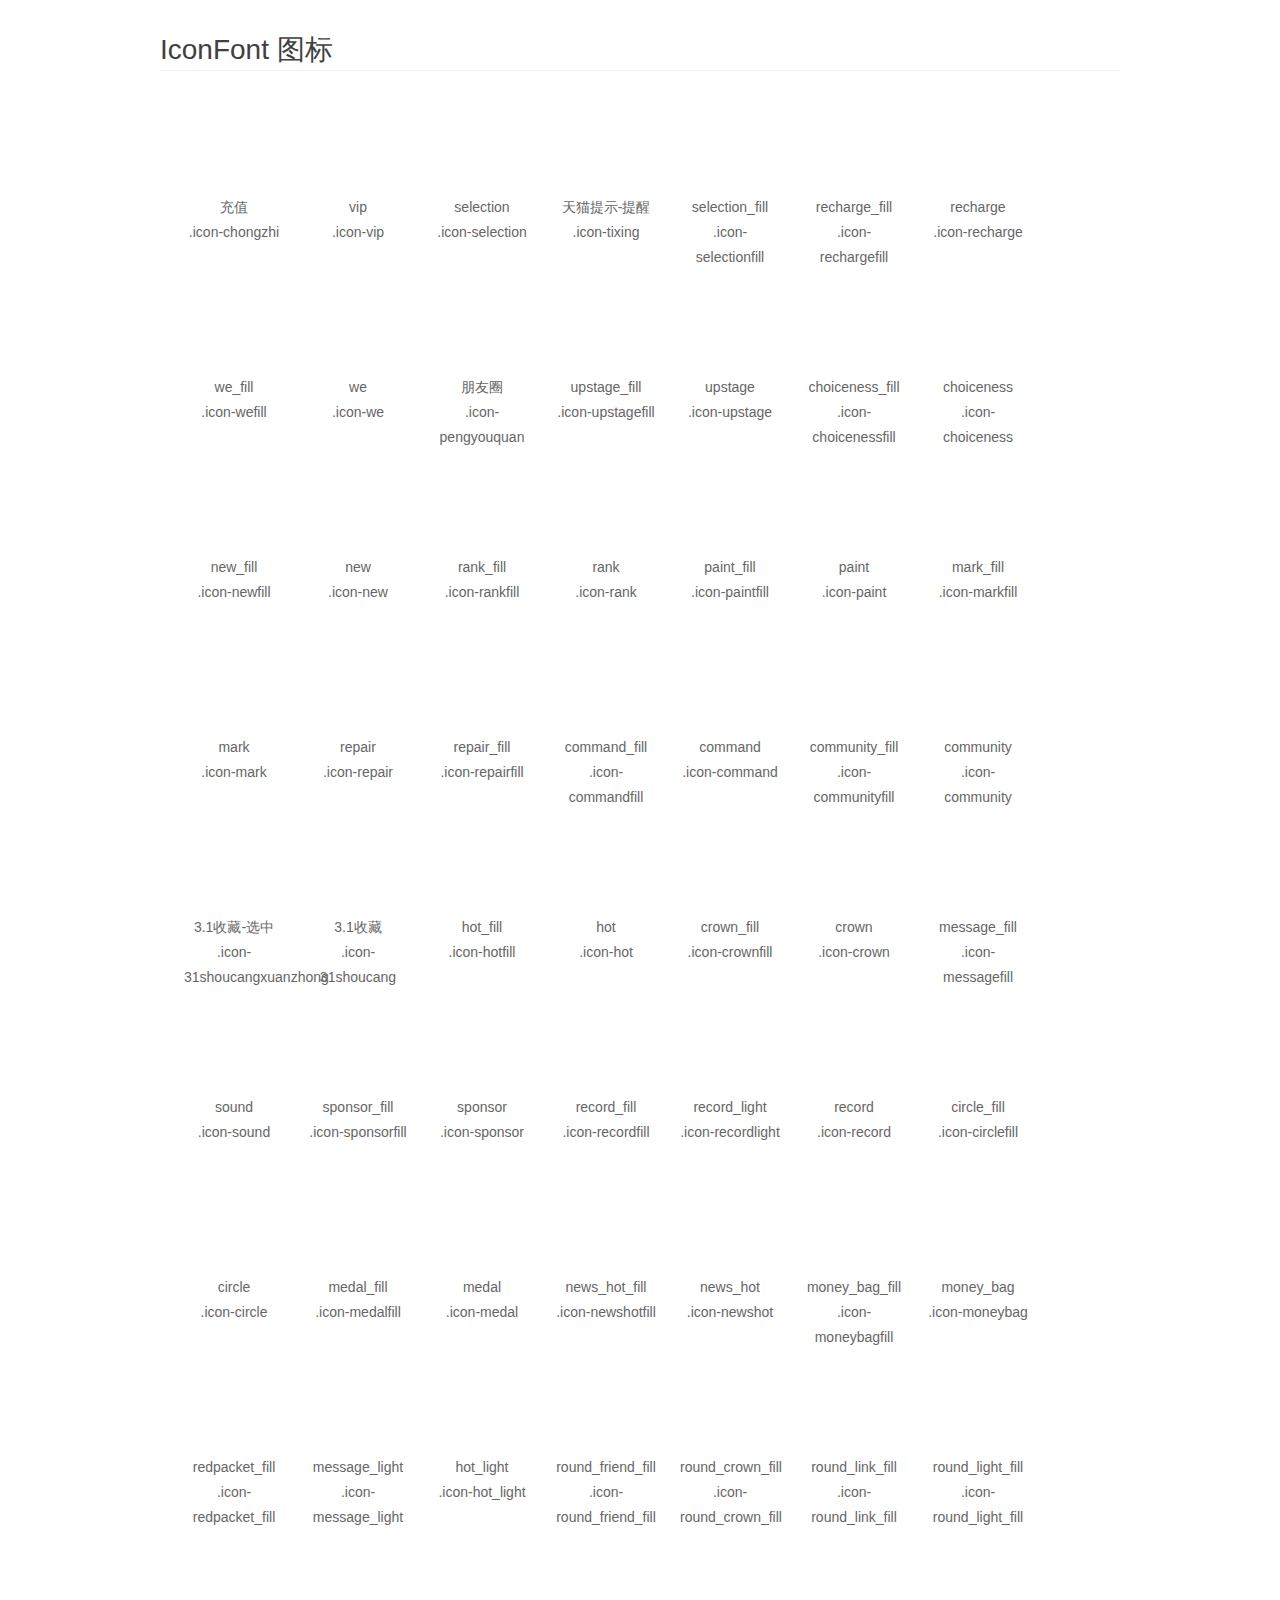
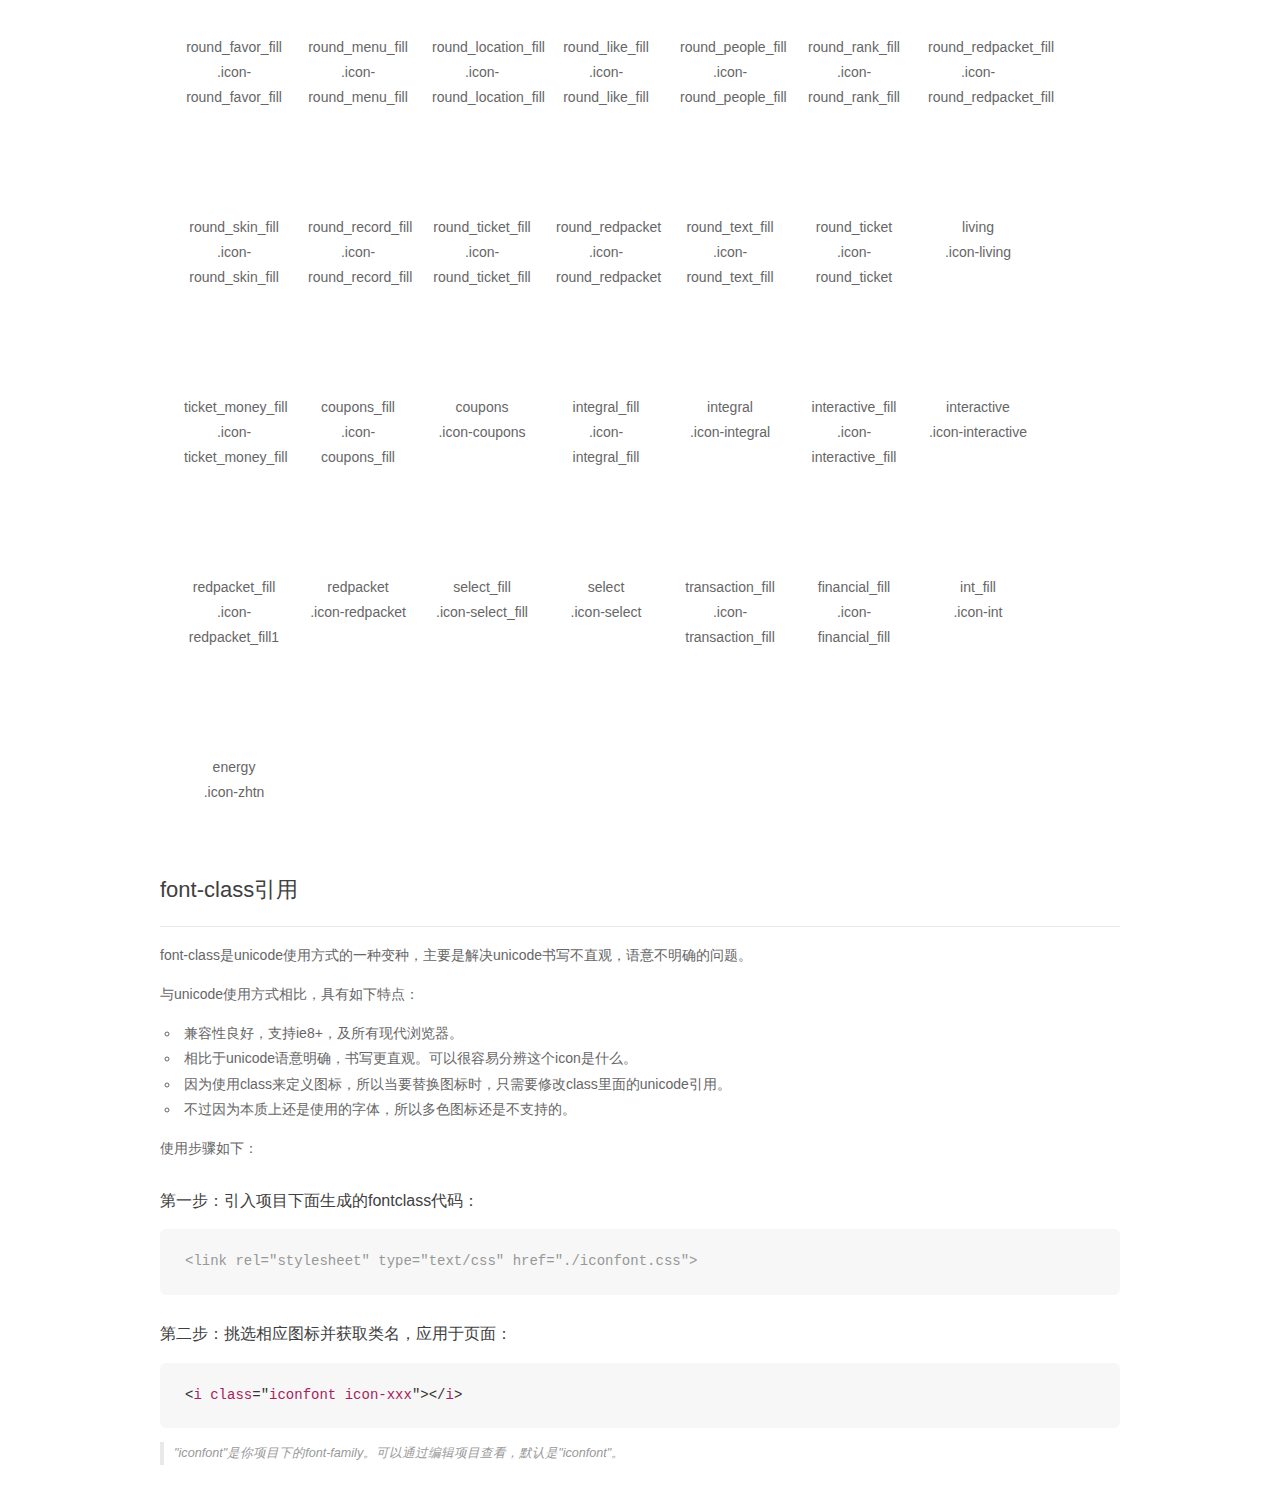
<file: css/icon/common/demo_fontclass.html>
<!DOCTYPE html>
<html>
<head>
    <meta charset="utf-8"/>
    <title>IconFont</title>
    <link rel="stylesheet" href="demo.css">
    <link rel="stylesheet" href="common.css">
</head>
<body>
    <div class="main markdown">
        <h1>IconFont 图标</h1>
        <ul class="icon_lists clear">
            
                <li>
                <i class="icon iconfont icon-chongzhi"></i>
                    <div class="name">充值</div>
                    <div class="fontclass">.icon-chongzhi</div>
                </li>
            
                <li>
                <i class="icon iconfont icon-vip"></i>
                    <div class="name">vip</div>
                    <div class="fontclass">.icon-vip</div>
                </li>
            
                <li>
                <i class="icon iconfont icon-selection"></i>
                    <div class="name">selection</div>
                    <div class="fontclass">.icon-selection</div>
                </li>
            
                <li>
                <i class="icon iconfont icon-tixing"></i>
                    <div class="name">天猫提示-提醒</div>
                    <div class="fontclass">.icon-tixing</div>
                </li>
            
                <li>
                <i class="icon iconfont icon-selectionfill"></i>
                    <div class="name">selection_fill</div>
                    <div class="fontclass">.icon-selectionfill</div>
                </li>
            
                <li>
                <i class="icon iconfont icon-rechargefill"></i>
                    <div class="name">recharge_fill</div>
                    <div class="fontclass">.icon-rechargefill</div>
                </li>
            
                <li>
                <i class="icon iconfont icon-recharge"></i>
                    <div class="name">recharge</div>
                    <div class="fontclass">.icon-recharge</div>
                </li>
            
                <li>
                <i class="icon iconfont icon-wefill"></i>
                    <div class="name">we_fill</div>
                    <div class="fontclass">.icon-wefill</div>
                </li>
            
                <li>
                <i class="icon iconfont icon-we"></i>
                    <div class="name">we</div>
                    <div class="fontclass">.icon-we</div>
                </li>
            
                <li>
                <i class="icon iconfont icon-pengyouquan"></i>
                    <div class="name">朋友圈</div>
                    <div class="fontclass">.icon-pengyouquan</div>
                </li>
            
                <li>
                <i class="icon iconfont icon-upstagefill"></i>
                    <div class="name">upstage_fill</div>
                    <div class="fontclass">.icon-upstagefill</div>
                </li>
            
                <li>
                <i class="icon iconfont icon-upstage"></i>
                    <div class="name">upstage</div>
                    <div class="fontclass">.icon-upstage</div>
                </li>
            
                <li>
                <i class="icon iconfont icon-choicenessfill"></i>
                    <div class="name">choiceness_fill</div>
                    <div class="fontclass">.icon-choicenessfill</div>
                </li>
            
                <li>
                <i class="icon iconfont icon-choiceness"></i>
                    <div class="name">choiceness</div>
                    <div class="fontclass">.icon-choiceness</div>
                </li>
            
                <li>
                <i class="icon iconfont icon-newfill"></i>
                    <div class="name">new_fill</div>
                    <div class="fontclass">.icon-newfill</div>
                </li>
            
                <li>
                <i class="icon iconfont icon-new"></i>
                    <div class="name">new</div>
                    <div class="fontclass">.icon-new</div>
                </li>
            
                <li>
                <i class="icon iconfont icon-rankfill"></i>
                    <div class="name">rank_fill</div>
                    <div class="fontclass">.icon-rankfill</div>
                </li>
            
                <li>
                <i class="icon iconfont icon-rank"></i>
                    <div class="name">rank</div>
                    <div class="fontclass">.icon-rank</div>
                </li>
            
                <li>
                <i class="icon iconfont icon-paintfill"></i>
                    <div class="name">paint_fill</div>
                    <div class="fontclass">.icon-paintfill</div>
                </li>
            
                <li>
                <i class="icon iconfont icon-paint"></i>
                    <div class="name">paint</div>
                    <div class="fontclass">.icon-paint</div>
                </li>
            
                <li>
                <i class="icon iconfont icon-markfill"></i>
                    <div class="name">mark_fill</div>
                    <div class="fontclass">.icon-markfill</div>
                </li>
            
                <li>
                <i class="icon iconfont icon-mark"></i>
                    <div class="name">mark</div>
                    <div class="fontclass">.icon-mark</div>
                </li>
            
                <li>
                <i class="icon iconfont icon-repair"></i>
                    <div class="name">repair</div>
                    <div class="fontclass">.icon-repair</div>
                </li>
            
                <li>
                <i class="icon iconfont icon-repairfill"></i>
                    <div class="name">repair_fill</div>
                    <div class="fontclass">.icon-repairfill</div>
                </li>
            
                <li>
                <i class="icon iconfont icon-commandfill"></i>
                    <div class="name">command_fill</div>
                    <div class="fontclass">.icon-commandfill</div>
                </li>
            
                <li>
                <i class="icon iconfont icon-command"></i>
                    <div class="name">command</div>
                    <div class="fontclass">.icon-command</div>
                </li>
            
                <li>
                <i class="icon iconfont icon-communityfill"></i>
                    <div class="name">community_fill</div>
                    <div class="fontclass">.icon-communityfill</div>
                </li>
            
                <li>
                <i class="icon iconfont icon-community"></i>
                    <div class="name">community</div>
                    <div class="fontclass">.icon-community</div>
                </li>
            
                <li>
                <i class="icon iconfont icon-31shoucangxuanzhong"></i>
                    <div class="name">3.1收藏-选中</div>
                    <div class="fontclass">.icon-31shoucangxuanzhong</div>
                </li>
            
                <li>
                <i class="icon iconfont icon-31shoucang"></i>
                    <div class="name">3.1收藏</div>
                    <div class="fontclass">.icon-31shoucang</div>
                </li>
            
                <li>
                <i class="icon iconfont icon-hotfill"></i>
                    <div class="name">hot_fill</div>
                    <div class="fontclass">.icon-hotfill</div>
                </li>
            
                <li>
                <i class="icon iconfont icon-hot"></i>
                    <div class="name">hot</div>
                    <div class="fontclass">.icon-hot</div>
                </li>
            
                <li>
                <i class="icon iconfont icon-crownfill"></i>
                    <div class="name">crown_fill</div>
                    <div class="fontclass">.icon-crownfill</div>
                </li>
            
                <li>
                <i class="icon iconfont icon-crown"></i>
                    <div class="name">crown</div>
                    <div class="fontclass">.icon-crown</div>
                </li>
            
                <li>
                <i class="icon iconfont icon-messagefill"></i>
                    <div class="name">message_fill</div>
                    <div class="fontclass">.icon-messagefill</div>
                </li>
            
                <li>
                <i class="icon iconfont icon-sound"></i>
                    <div class="name">sound</div>
                    <div class="fontclass">.icon-sound</div>
                </li>
            
                <li>
                <i class="icon iconfont icon-sponsorfill"></i>
                    <div class="name">sponsor_fill</div>
                    <div class="fontclass">.icon-sponsorfill</div>
                </li>
            
                <li>
                <i class="icon iconfont icon-sponsor"></i>
                    <div class="name">sponsor</div>
                    <div class="fontclass">.icon-sponsor</div>
                </li>
            
                <li>
                <i class="icon iconfont icon-recordfill"></i>
                    <div class="name">record_fill</div>
                    <div class="fontclass">.icon-recordfill</div>
                </li>
            
                <li>
                <i class="icon iconfont icon-recordlight"></i>
                    <div class="name">record_light</div>
                    <div class="fontclass">.icon-recordlight</div>
                </li>
            
                <li>
                <i class="icon iconfont icon-record"></i>
                    <div class="name">record</div>
                    <div class="fontclass">.icon-record</div>
                </li>
            
                <li>
                <i class="icon iconfont icon-circlefill"></i>
                    <div class="name">circle_fill</div>
                    <div class="fontclass">.icon-circlefill</div>
                </li>
            
                <li>
                <i class="icon iconfont icon-circle"></i>
                    <div class="name">circle</div>
                    <div class="fontclass">.icon-circle</div>
                </li>
            
                <li>
                <i class="icon iconfont icon-medalfill"></i>
                    <div class="name">medal_fill</div>
                    <div class="fontclass">.icon-medalfill</div>
                </li>
            
                <li>
                <i class="icon iconfont icon-medal"></i>
                    <div class="name">medal</div>
                    <div class="fontclass">.icon-medal</div>
                </li>
            
                <li>
                <i class="icon iconfont icon-newshotfill"></i>
                    <div class="name">news_hot_fill</div>
                    <div class="fontclass">.icon-newshotfill</div>
                </li>
            
                <li>
                <i class="icon iconfont icon-newshot"></i>
                    <div class="name">news_hot</div>
                    <div class="fontclass">.icon-newshot</div>
                </li>
            
                <li>
                <i class="icon iconfont icon-moneybagfill"></i>
                    <div class="name">money_bag_fill</div>
                    <div class="fontclass">.icon-moneybagfill</div>
                </li>
            
                <li>
                <i class="icon iconfont icon-moneybag"></i>
                    <div class="name">money_bag</div>
                    <div class="fontclass">.icon-moneybag</div>
                </li>
            
                <li>
                <i class="icon iconfont icon-redpacket_fill"></i>
                    <div class="name">redpacket_fill</div>
                    <div class="fontclass">.icon-redpacket_fill</div>
                </li>
            
                <li>
                <i class="icon iconfont icon-message_light"></i>
                    <div class="name">message_light</div>
                    <div class="fontclass">.icon-message_light</div>
                </li>
            
                <li>
                <i class="icon iconfont icon-hot_light"></i>
                    <div class="name">hot_light</div>
                    <div class="fontclass">.icon-hot_light</div>
                </li>
            
                <li>
                <i class="icon iconfont icon-round_friend_fill"></i>
                    <div class="name">round_friend_fill</div>
                    <div class="fontclass">.icon-round_friend_fill</div>
                </li>
            
                <li>
                <i class="icon iconfont icon-round_crown_fill"></i>
                    <div class="name">round_crown_fill</div>
                    <div class="fontclass">.icon-round_crown_fill</div>
                </li>
            
                <li>
                <i class="icon iconfont icon-round_link_fill"></i>
                    <div class="name">round_link_fill</div>
                    <div class="fontclass">.icon-round_link_fill</div>
                </li>
            
                <li>
                <i class="icon iconfont icon-round_light_fill"></i>
                    <div class="name">round_light_fill</div>
                    <div class="fontclass">.icon-round_light_fill</div>
                </li>
            
                <li>
                <i class="icon iconfont icon-round_favor_fill"></i>
                    <div class="name">round_favor_fill</div>
                    <div class="fontclass">.icon-round_favor_fill</div>
                </li>
            
                <li>
                <i class="icon iconfont icon-round_menu_fill"></i>
                    <div class="name">round_menu_fill</div>
                    <div class="fontclass">.icon-round_menu_fill</div>
                </li>
            
                <li>
                <i class="icon iconfont icon-round_location_fill"></i>
                    <div class="name">round_location_fill</div>
                    <div class="fontclass">.icon-round_location_fill</div>
                </li>
            
                <li>
                <i class="icon iconfont icon-round_like_fill"></i>
                    <div class="name">round_like_fill</div>
                    <div class="fontclass">.icon-round_like_fill</div>
                </li>
            
                <li>
                <i class="icon iconfont icon-round_people_fill"></i>
                    <div class="name">round_people_fill</div>
                    <div class="fontclass">.icon-round_people_fill</div>
                </li>
            
                <li>
                <i class="icon iconfont icon-round_rank_fill"></i>
                    <div class="name">round_rank_fill</div>
                    <div class="fontclass">.icon-round_rank_fill</div>
                </li>
            
                <li>
                <i class="icon iconfont icon-round_redpacket_fill"></i>
                    <div class="name">round_redpacket_fill</div>
                    <div class="fontclass">.icon-round_redpacket_fill</div>
                </li>
            
                <li>
                <i class="icon iconfont icon-round_skin_fill"></i>
                    <div class="name">round_skin_fill</div>
                    <div class="fontclass">.icon-round_skin_fill</div>
                </li>
            
                <li>
                <i class="icon iconfont icon-round_record_fill"></i>
                    <div class="name">round_record_fill</div>
                    <div class="fontclass">.icon-round_record_fill</div>
                </li>
            
                <li>
                <i class="icon iconfont icon-round_ticket_fill"></i>
                    <div class="name">round_ticket_fill</div>
                    <div class="fontclass">.icon-round_ticket_fill</div>
                </li>
            
                <li>
                <i class="icon iconfont icon-round_redpacket"></i>
                    <div class="name">round_redpacket</div>
                    <div class="fontclass">.icon-round_redpacket</div>
                </li>
            
                <li>
                <i class="icon iconfont icon-round_text_fill"></i>
                    <div class="name">round_text_fill</div>
                    <div class="fontclass">.icon-round_text_fill</div>
                </li>
            
                <li>
                <i class="icon iconfont icon-round_ticket"></i>
                    <div class="name">round_ticket</div>
                    <div class="fontclass">.icon-round_ticket</div>
                </li>
            
                <li>
                <i class="icon iconfont icon-living"></i>
                    <div class="name">living</div>
                    <div class="fontclass">.icon-living</div>
                </li>
            
                <li>
                <i class="icon iconfont icon-ticket_money_fill"></i>
                    <div class="name">ticket_money_fill</div>
                    <div class="fontclass">.icon-ticket_money_fill</div>
                </li>
            
                <li>
                <i class="icon iconfont icon-coupons_fill"></i>
                    <div class="name">coupons_fill</div>
                    <div class="fontclass">.icon-coupons_fill</div>
                </li>
            
                <li>
                <i class="icon iconfont icon-coupons"></i>
                    <div class="name">coupons</div>
                    <div class="fontclass">.icon-coupons</div>
                </li>
            
                <li>
                <i class="icon iconfont icon-integral_fill"></i>
                    <div class="name">integral_fill</div>
                    <div class="fontclass">.icon-integral_fill</div>
                </li>
            
                <li>
                <i class="icon iconfont icon-integral"></i>
                    <div class="name">integral</div>
                    <div class="fontclass">.icon-integral</div>
                </li>
            
                <li>
                <i class="icon iconfont icon-interactive_fill"></i>
                    <div class="name">interactive_fill</div>
                    <div class="fontclass">.icon-interactive_fill</div>
                </li>
            
                <li>
                <i class="icon iconfont icon-interactive"></i>
                    <div class="name">interactive</div>
                    <div class="fontclass">.icon-interactive</div>
                </li>
            
                <li>
                <i class="icon iconfont icon-redpacket_fill1"></i>
                    <div class="name">redpacket_fill</div>
                    <div class="fontclass">.icon-redpacket_fill1</div>
                </li>
            
                <li>
                <i class="icon iconfont icon-redpacket"></i>
                    <div class="name">redpacket</div>
                    <div class="fontclass">.icon-redpacket</div>
                </li>
            
                <li>
                <i class="icon iconfont icon-select_fill"></i>
                    <div class="name">select_fill</div>
                    <div class="fontclass">.icon-select_fill</div>
                </li>
            
                <li>
                <i class="icon iconfont icon-select"></i>
                    <div class="name">select</div>
                    <div class="fontclass">.icon-select</div>
                </li>
            
                <li>
                <i class="icon iconfont icon-transaction_fill"></i>
                    <div class="name">transaction_fill</div>
                    <div class="fontclass">.icon-transaction_fill</div>
                </li>
            
                <li>
                <i class="icon iconfont icon-financial_fill"></i>
                    <div class="name">financial_fill</div>
                    <div class="fontclass">.icon-financial_fill</div>
                </li>
            
                <li>
                <i class="icon iconfont icon-int"></i>
                    <div class="name">int_fill</div>
                    <div class="fontclass">.icon-int</div>
                </li>
            
                <li>
                <i class="icon iconfont icon-zhtn"></i>
                    <div class="name">energy</div>
                    <div class="fontclass">.icon-zhtn</div>
                </li>
            
        </ul>

        <h2 id="font-class-">font-class引用</h2>
        <hr>

        <p>font-class是unicode使用方式的一种变种，主要是解决unicode书写不直观，语意不明确的问题。</p>
        <p>与unicode使用方式相比，具有如下特点：</p>
        <ul>
        <li>兼容性良好，支持ie8+，及所有现代浏览器。</li>
        <li>相比于unicode语意明确，书写更直观。可以很容易分辨这个icon是什么。</li>
        <li>因为使用class来定义图标，所以当要替换图标时，只需要修改class里面的unicode引用。</li>
        <li>不过因为本质上还是使用的字体，所以多色图标还是不支持的。</li>
        </ul>
        <p>使用步骤如下：</p>
        <h3 id="-fontclass-">第一步：引入项目下面生成的fontclass代码：</h3>


        <pre><code class="lang-js hljs javascript"><span class="hljs-comment">&lt;link rel="stylesheet" type="text/css" href="./iconfont.css"&gt;</span></code></pre>
        <h3 id="-">第二步：挑选相应图标并获取类名，应用于页面：</h3>
        <pre><code class="lang-css hljs">&lt;<span class="hljs-selector-tag">i</span> <span class="hljs-selector-tag">class</span>="<span class="hljs-selector-tag">iconfont</span> <span class="hljs-selector-tag">icon-xxx</span>"&gt;&lt;/<span class="hljs-selector-tag">i</span>&gt;</code></pre>
        <blockquote>
        <p>"iconfont"是你项目下的font-family。可以通过编辑项目查看，默认是"iconfont"。</p>
        </blockquote>
    </div>
</body>
</html>
</file>
<file: css/icon/beauty/beauty.css>
@font-face {font-family: "beauty";
  src: url('beauty.eot?t=1547450261429'); /* IE9 */
  src: url('beauty.eot?t=1547450261429#iefix') format('embedded-opentype'), /* IE6-IE8 */
  url('[data-uri]') format('woff2'),
  url('beauty.woff?t=1547450261429') format('woff'),
  url('beauty.ttf?t=1547450261429') format('truetype'), /* chrome, firefox, opera, Safari, Android, iOS 4.2+ */
  url('beauty.svg?t=1547450261429#beauty') format('svg'); /* iOS 4.1- */
}

.beauty {
  font-family:"beauty" !important;
  font-size:26px;
  font-style:normal;
  -webkit-font-smoothing: antialiased;
  -moz-osx-font-smoothing: grayscale;
}
.icon-pengyouquan:before {
  content: "\e619";
}

.icon-weixin:before {
  content: "\e707";
}

.icon-weixin1:before {
  content: "\e64c";
}

.icon-weixin2:before {
  content: "\e61a";
}

.icon-pengyouquan1:before {
  content: "\e60b";
}

.icon-weixin3:before {
  content: "\e67b";
}

.icon-web-icon-:before {
  content: "\e6f2";
}
.icon-bijibendiannao:before { content: "\eabb"; }

.icon-bianjibiaoge:before { content: "\eabc"; }

.icon-chizi:before { content: "\eabd"; }

.icon-biaoqian:before { content: "\eabe"; }

.icon-dayinji:before { content: "\eabf"; }

.icon-baocun:before { content: "\eac0"; }

.icon-bianji:before { content: "\eac1"; }

.icon-daochu:before { content: "\eac2"; }

.icon-daoru:before { content: "\eac3"; }

.icon-diannao:before { content: "\eac4"; }

.icon-fuzhi:before { content: "\eac5"; }

.icon-ding:before { content: "\eac6"; }

.icon-jianqie:before { content: "\eac7"; }

.icon-jianpan:before { content: "\eac8"; }

.icon-jiesuo:before { content: "\eac9"; }

.icon-shaixuan:before { content: "\eaca"; }

.icon-shouji:before { content: "\eacb"; }

.icon-suoding:before { content: "\eacc"; }

.icon-tupian:before { content: "\eacd"; }

.icon-tianjiafujian:before { content: "\eace"; }

.icon-wenben:before { content: "\eacf"; }

.icon-bangongbao:before { content: "\ead0"; }

.icon-shu:before { content: "\ead1"; }

.icon-wenjianjia:before { content: "\ead2"; }

.icon-touyingyi:before { content: "\ead3"; }

.icon-cangku_cangchuguanli:before { content: "\ead4"; }

.icon-cangku_kucun:before { content: "\ead5"; }

.icon-cangku_kucunxiangqing:before { content: "\ead6"; }

.icon-cangku:before { content: "\ead7"; }

.icon-cangku_zhongzhuanchuzhan:before { content: "\ead8"; }

.icon-cangku_cangneishicao:before { content: "\ead9"; }

.icon-fuwuguanli:before { content: "\eada"; }

.icon-fuwuliu:before { content: "\eadb"; }

.icon-cangku_daozhan:before { content: "\eadc"; }

.icon-cangku_kucunshuaxin:before { content: "\eadd"; }

.icon-gongzuoliu:before { content: "\eade"; }

.icon-guanliyuanrenzheng:before { content: "\eadf"; }

.icon-jinzhidengji:before { content: "\eae0"; }

.icon-dianbiao:before { content: "\eae1"; }

.icon-guanliyuansousuo:before { content: "\eae2"; }

.icon-kuaisugongzuoliu:before { content: "\eae3"; }

.icon-rengonggaichengyunshang:before { content: "\eae4"; }

.icon-rengongbuma:before { content: "\eae5"; }

.icon-rengonggaizhan:before { content: "\eae6"; }

.icon-saomafuquan:before { content: "\eae7"; }

.icon-fuwuxunhuanguanli:before { content: "\eae8"; }

.icon-shebeidadian:before { content: "\eae9"; }

.icon-shangjia:before { content: "\eaea"; }

.icon-saomajiahuiche:before { content: "\eaeb"; }

.icon-shuibiao:before { content: "\eaec"; }

.icon-shebeisousuo:before { content: "\eaed"; }

.icon-shebeijiance:before { content: "\eaee"; }

.icon-shuiweichuanganqi:before { content: "\eaef"; }

.icon-tuihuochuzhan:before { content: "\eaf0"; }

.icon-xunjianweixiu:before { content: "\eaf1"; }

.icon-yemianliu:before { content: "\eaf2"; }

.icon-yichangshangbao:before { content: "\eaf3"; }

.icon-zhongkong:before { content: "\eaf4"; }

.icon-weixiufuwu:before { content: "\eaf5"; }

.icon-wenshiduchuanganqi:before { content: "\eaf6"; }

.icon-duoxuanxuanzhong:before { content: "\eaf7"; }

.icon-bofang:before { content: "\eaf8"; }

.icon-duibi:before { content: "\eaf9"; }

.icon-huojianjiasu:before { content: "\eafa"; }

.icon-gouwudai:before { content: "\eafb"; }

.icon-gouwu:before { content: "\eafc"; }

.icon-danxuanweixuanzhong:before { content: "\eafd"; }

.icon-danxuanxuanzhong:before { content: "\eafe"; }

.icon-jiqiren:before { content: "\eaff"; }

.icon-jinxianshibutong:before { content: "\eb00"; }

.icon-kefu:before { content: "\eb01"; }

.icon-lanya:before { content: "\eb02"; }

.icon-leida-faxianx:before { content: "\eb03"; }

.icon-lianjie:before { content: "\eb04"; }

.icon-duoxuanweixuanzhong:before { content: "\eb05"; }

.icon-liangliangduibi:before { content: "\eb06"; }

.icon-quxiaolianjie:before { content: "\eb07"; }

.icon-liangdu:before { content: "\eb08"; }

.icon-liwu:before { content: "\eb09"; }

.icon-shanguangdeng:before { content: "\eb0a"; }

.icon-shanguangdengzidong:before { content: "\eb0b"; }

.icon-shengyin:before { content: "\eb0c"; }

.icon-renlianshibie:before { content: "\eb0d"; }

.icon-tingzhi:before { content: "\eb0e"; }

.icon-tanhao:before { content: "\eb0f"; }

.icon-shanguangdengguanbi:before { content: "\eb10"; }

.icon-wenhao:before { content: "\eb11"; }

.icon-xinxi:before { content: "\eb12"; }

.icon-shounadaohang:before { content: "\eb13"; }

.icon-yinliang:before { content: "\eb14"; }

.icon-yingwen:before { content: "\eb15"; }

.icon-yuyin:before { content: "\eb16"; }

.icon-yuechi:before { content: "\eb17"; }

.icon-yunsuancaozuo:before { content: "\eb18"; }

.icon-zhediedaohang:before { content: "\eb19"; }

.icon-zhinanzhen:before { content: "\eb1a"; }

.icon-zhongwen:before { content: "\eb1b"; }

.icon-zanting:before { content: "\eb1c"; }

.icon-zhuti_yifu:before { content: "\eb1d"; }

.icon-zhendong:before { content: "\eb1e"; }

.icon-zhuti_tiaosepan:before { content: "\eb1f"; }

.icon-zhuti:before { content: "\eb20"; }

.icon-zuanshi:before { content: "\eb21"; }

.icon-anniu_guanbi:before { content: "\eb22"; }

.icon-anquan:before { content: "\eb23"; }

.icon-bangzhu:before { content: "\eb24"; }

.icon-biaoge:before { content: "\eb25"; }

.icon-anniu_xuanzhong:before { content: "\eb26"; }

.icon-chexiao:before { content: "\eb27"; }

.icon-shouye:before { content: "\eb28"; }

.icon-duihao:before { content: "\eb29"; }

.icon-erweima:before { content: "\eb2a"; }

.icon-caidan:before { content: "\eb2b"; }

.icon-guanbi:before { content: "\eb2c"; }

.icon-guanyu:before { content: "\eb2d"; }

.icon-cengji:before { content: "\eb2e"; }

.icon-dengyu:before { content: "\eb2f"; }

.icon-daohang:before { content: "\eb30"; }

.icon-jiahao:before { content: "\eb31"; }

.icon-jiazai_dan:before { content: "\eb32"; }

.icon-jiazai_shuaxin:before { content: "\eb33"; }

.icon-jieshaoxinxi:before { content: "\eb34"; }

.icon-jiazai_shuang:before { content: "\eb35"; }

.icon-jianhao:before { content: "\eb36"; }

.icon-jinyong:before { content: "\eb37"; }

.icon-kaiguan:before { content: "\eb38"; }

.icon-jinggao:before { content: "\eb39"; }

.icon-lishijilu:before { content: "\eb3a"; }

.icon-linggan:before { content: "\eb3b"; }

.icon-liebiao:before { content: "\eb3c"; }

.icon-pinleijianshao:before { content: "\eb3d"; }

.icon-pinleishanchu:before { content: "\eb3e"; }

.icon-pinleizengjia:before { content: "\eb3f"; }

.icon-kongzhizhongxin:before { content: "\eb40"; }

.icon-shanchu:before { content: "\eb41"; }

.icon-saoyisao:before { content: "\eb42"; }

.icon-shipin:before { content: "\eb43"; }

.icon-quanjushezhi:before { content: "\eb44"; }

.icon-shitujuzhen:before { content: "\eb45"; }

.icon-shuliang-zengjia:before { content: "\eb46"; }

.icon-shuaxin:before { content: "\eb47"; }

.icon-shuliangjianshao:before { content: "\eb48"; }

.icon-tishi:before { content: "\eb49"; }

.icon-renwuzhongxin:before { content: "\eb4a"; }

.icon-sousuo:before { content: "\eb4b"; }

.icon-tuwen:before { content: "\eb4c"; }

.icon-xinzengdaohangliebiao:before { content: "\eb4d"; }

.icon-Androidgengduo:before { content: "\eb4e"; }

.icon-iosgengduo:before { content: "\eb4f"; }

.icon-xiangji:before { content: "\eb50"; }

.icon-yemiankuangjia:before { content: "\eb51"; }

.icon-yingyongAPP:before { content: "\eb52"; }

.icon-anniu_jiantoushouqi:before { content: "\eb53"; }

.icon-anniu-jiantouxiangyou:before { content: "\eb54"; }

.icon-jiantou_liebiaoxiangyou:before { content: "\eb55"; }

.icon-anniu_jiantouzhankai:before { content: "\eb56"; }

.icon-jiantou_liebiaoshouqi:before { content: "\eb57"; }

.icon-jiantou_liebiaoxiangzuo:before { content: "\eb58"; }

.icon-jiantou_qiehuanxiangxia:before { content: "\eb59"; }

.icon-jiantou_liebiaozhankai:before { content: "\eb5a"; }

.icon-jiantou_qiehuanyou:before { content: "\eb5b"; }

.icon-jiantou_qiehuanxiangshang:before { content: "\eb5c"; }

.icon-jiantou_qiehuanzuo:before { content: "\eb5d"; }

.icon-jiantou_shangyiye:before { content: "\eb5e"; }

.icon-anniu_jiantouxiangzuo:before { content: "\eb5f"; }

.icon-jiantou_xiayiye:before { content: "\eb60"; }

.icon-jiantou_xiangyou:before { content: "\eb61"; }

.icon-jiantou_xiangzuo:before { content: "\eb62"; }

.icon-jiantou_xiangyouliangci:before { content: "\eb63"; }

.icon-jiantou_shangxiaqiehuan:before { content: "\eb64"; }

.icon-jiantou_yemian_xiangshang:before { content: "\eb65"; }

.icon-jiantou_xiangxia:before { content: "\eb66"; }

.icon-jiantou_xiangshang:before { content: "\eb67"; }

.icon-jiantou_xiangzuoliangci:before { content: "\eb68"; }

.icon-jiantou_yemian_xiangxia:before { content: "\eb69"; }

.icon-jiantou_yemian_xiangyou:before { content: "\eb6a"; }

.icon-jiantou_youshang:before { content: "\eb6b"; }

.icon-jiantou_zuoshang:before { content: "\eb6c"; }

.icon-jiantou_youxia:before { content: "\eb6d"; }

.icon-jiantou_zuoyouqiehuan:before { content: "\eb6e"; }

.icon-jiaobiaoweixuanzhong:before { content: "\eb6f"; }

.icon-jiaobiaoxuanzhong:before { content: "\eb70"; }

.icon-moduanshouqi:before { content: "\eb71"; }

.icon-jiantou_zuoxia:before { content: "\eb72"; }

.icon-jiantou_yemian_xiangzuo:before { content: "\eb73"; }

.icon-moduanzhankai:before { content: "\eb74"; }

.icon-moduanzuoyouzhankai:before { content: "\eb75"; }

.icon-quxiaoquanping:before { content: "\eb76"; }

.icon-sanjiaoxing_shang:before { content: "\eb77"; }

.icon-quanping:before { content: "\eb78"; }

.icon-sanjiaoxing:before { content: "\eb79"; }

.icon-moduanzuoyoushouqi:before { content: "\eb7a"; }

.icon-shangxiazhankai:before { content: "\eb7b"; }

.icon-xiazai:before { content: "\eb7c"; }

.icon-xuanzeqishouqi:before { content: "\eb7d"; }

.icon-shangchuan:before { content: "\eb7e"; }

.icon-xiangzuo:before { content: "\eb7f"; }

.icon-xuanzeqixiayige:before { content: "\eb80"; }

.icon-xuanzeqizhankai:before { content: "\eb81"; }

.icon-zhiding:before { content: "\eb82"; }

.icon-dunpaibaowei:before { content: "\eb83"; }

.icon-dunpaibaoxianrenzheng:before { content: "\eb84"; }

.icon-huobiliu:before { content: "\eb85"; }

.icon-dunpaibaoxianzhiliang:before { content: "\eb86"; }

.icon-jisuanqi:before { content: "\eb87"; }

.icon-jiekuan:before { content: "\eb88"; }

.icon-hongbao:before { content: "\eb89"; }

.icon-jinbi:before { content: "\eb8a"; }

.icon-cunkuan:before { content: "\eb8b"; }

.icon-meiyuan:before { content: "\eb8c"; }

.icon-qianbao:before { content: "\eb8d"; }

.icon-yinhangqia:before { content: "\eb8e"; }

.icon-zhangdan_kong:before { content: "\eb8f"; }

.icon-zhangdan_xiangqing:before { content: "\eb90"; }

.icon-zhangdan_quxiao:before { content: "\eb91"; }

.icon-zhangdan_xinzeng:before { content: "\eb92"; }

.icon-jinrongguanli:before { content: "\eb93"; }

.icon-zhangdan-wancheng:before { content: "\eb94"; }

.icon-zhangdan:before { content: "\eb95"; }

.icon-zhibi_renminbi:before { content: "\eb96"; }

.icon-renminbi:before { content: "\eb97"; }

.icon-zijin_dongjie:before { content: "\eb98"; }

.icon-zijin:before { content: "\eb99"; }

.icon-zijinxunhuan:before { content: "\eb9a"; }

.icon-anniucai:before { content: "\eb9b"; }

.icon-cai:before { content: "\eb9c"; }

.icon-biaoqing:before { content: "\eb9d"; }

.icon-anniu-zan:before { content: "\eb9e"; }

.icon-biaoqing_xiao:before { content: "\eb9f"; }

.icon-chengchang:before { content: "\eba0"; }

.icon-dianhua:before { content: "\eba1"; }

.icon-duanxin:before { content: "\eba2"; }

.icon-gerentouxiang:before { content: "\eba3"; }

.icon-fenxiang:before { content: "\eba4"; }

.icon-qiandao:before { content: "\eba5"; }

.icon-qunzu:before { content: "\eba6"; }

.icon-biaoqing_beishang:before { content: "\eba7"; }

.icon-shoucang:before { content: "\eba8"; }

.icon-tianjiahaoyou:before { content: "\eba9"; }

.icon-wangwanglikai:before { content: "\ebaa"; }

.icon-xiai:before { content: "\ebab"; }

.icon-zan:before { content: "\ebac"; }

.icon-wangwang:before { content: "\ebad"; }

.icon-daibanrenwu_quxiao:before { content: "\ebae"; }

.icon-daibanrenwu:before { content: "\ebaf"; }

.icon-naozhong:before { content: "\ebb0"; }

.icon-shijian:before { content: "\ebb1"; }

.icon-riqi:before { content: "\ebb2"; }

.icon-rili:before { content: "\ebb3"; }

.icon-shuzhuangtu:before { content: "\ebb4"; }

.icon-yun:before { content: "\ebb5"; }

.icon-bingtu:before { content: "\ebb6"; }

.icon-yunshangchuan:before { content: "\ebb7"; }

.icon-yunxiazai:before { content: "\ebb8"; }

.icon-zhexiantu:before { content: "\ebb9"; }

.icon-zhuzhuangtu:before { content: "\ebba"; }

.icon-baoguo_lanshou:before { content: "\ebbb"; }

.icon-baoguo_dabao:before { content: "\ebbc"; }

.icon-baoguo_huanbaohe:before { content: "\ebbd"; }

.icon-baoguo_dakai:before { content: "\ebbe"; }

.icon-baoguo_hezi:before { content: "\ebbf"; }

.icon-baoguo_lingjian:before { content: "\ebc0"; }

.icon-baoguo_shounahe:before { content: "\ebc1"; }

.icon-baoguo_tihuoduanxin:before { content: "\ebc2"; }

.icon-baoguo_quxiaoshouhuo:before { content: "\ebc3"; }

.icon-baoguo_shouhuo:before { content: "\ebc4"; }

.icon-baoguo_yidong:before { content: "\ebc5"; }

.icon-che:before { content: "\ebc6"; }

.icon-didiandingwei:before { content: "\ebc7"; }

.icon-ditu_diqiu:before { content: "\ebc8"; }

.icon-baoguo_fahuo:before { content: "\ebc9"; }

.icon-ditu:before { content: "\ebca"; }

.icon-ditu_dingwei:before { content: "\ebcb"; }

.icon-feiji_qifei:before { content: "\ebcc"; }

.icon-baoguo:before { content: "\ebcd"; }

.icon-gouwuche:before { content: "\ebce"; }

.icon-gaojijibao:before { content: "\ebcf"; }

.icon-fenjianguocheng:before { content: "\ebd0"; }

.icon-feiji_jiangla:before { content: "\ebd1"; }

.icon-guizi:before { content: "\ebd2"; }

.icon-huoche_zhuangche:before { content: "\ebd3"; }

.icon-huoche_quxiaozhuangche:before { content: "\ebd4"; }

.icon-huoche:before { content: "\ebd5"; }

.icon-haiguan:before { content: "\ebd6"; }

.icon-fuwu:before { content: "\ebd7"; }

.icon-jiankong:before { content: "\ebd8"; }

.icon-jibao:before { content: "\ebd9"; }

.icon-jianzhu:before { content: "\ebda"; }

.icon-jiancha:before { content: "\ebdb"; }

.icon-jingliren:before { content: "\ebdc"; }

.icon-paijian:before { content: "\ebdd"; }

.icon-huopinfenliu:before { content: "\ebde"; }

.icon-quxiaojibao:before { content: "\ebdf"; }

.icon-kuaidiyuan:before { content: "\ebe0"; }

.icon-sandengfen:before { content: "\ebe1"; }

.icon-shijuedingwei:before { content: "\ebe2"; }

.icon-wuliudanao:before { content: "\ebe3"; }

.icon-tousu:before { content: "\ebe4"; }

.icon-kuaidiyuanguanli:before { content: "\ebe5"; }

.icon-yizhan:before { content: "\ebe6"; }

.icon-yizhanxiangqing:before { content: "\ebe7"; }

.icon-sidengfen:before { content: "\ebe8"; }

.icon-CPhezuo:before { content: "\ebe9"; }

.icon-PDA:before { content: "\ebea"; }

.icon-xiangsishangpin:before { content: "\ebeb"; }

.icon-yibiaopan:before { content: "\ebec"; }

.icon-duanxinqunfa:before { content: "\ebed"; }

.icon-xiaoxi:before { content: "\ebee"; }

.icon-xinwen:before { content: "\ebef"; }

.icon-tongzhizhongxin:before { content: "\ebf0"; }

.icon-youjian:before { content: "\ebf1"; }

.icon-dengchu:before { content: "\ebf2"; }

.icon-gerenxinxi:before { content: "\ebf3"; }

.icon-anniu_gerenzhongxin:before { content: "\ebf4"; }

.icon-yanjing_yincang:before { content: "\ebf5"; }

.icon-yanjing_xianshi:before { content: "\ebf6"; }

.icon-baocun_o:before { content: "\ebf7"; }

.icon-biaoqian_o:before { content: "\ebf8"; }

.icon-bianjibiaoge_o:before { content: "\ebf9"; }

.icon-dayinji_o:before { content: "\ebfa"; }

.icon-chizi_o:before { content: "\ebfb"; }

.icon-bangongbao_o:before { content: "\ebfc"; }

.icon-daoru_o:before { content: "\ebfd"; }

.icon-diannao_o:before { content: "\ebfe"; }

.icon-bianji_o:before { content: "\ebff"; }

.icon-bijibendiannao_o:before { content: "\ec00"; }

.icon-ding_o:before { content: "\ec01"; }

.icon-jianpan_o:before { content: "\ec02"; }

.icon-jianqie_o:before { content: "\ec03"; }

.icon-shaixuan_o:before { content: "\ec04"; }

.icon-jiesuo_o:before { content: "\ec05"; }

.icon-daochu_o:before { content: "\ec06"; }

.icon-shouji_o:before { content: "\ec07"; }

.icon-tianjiafujian_o:before { content: "\ec08"; }

.icon-shu_o:before { content: "\ec09"; }

.icon-fuzhi_o:before { content: "\ec0a"; }

.icon-wenben_o:before { content: "\ec0b"; }

.icon-touyingyi_o:before { content: "\ec0c"; }

.icon-wenjianjia_o:before { content: "\ec0d"; }

.icon-tupian_o:before { content: "\ec0e"; }

.icon-suoding_o:before { content: "\ec0f"; }

.icon-cangku_kucunxiangqing_o:before { content: "\ec10"; }

.icon-cangku_daozhan_o:before { content: "\ec11"; }

.icon-cangku_kucun_o:before { content: "\ec12"; }

.icon-cangku_cangchuguanli_o:before { content: "\ec13"; }

.icon-cangku_kucunshuaxin_o:before { content: "\ec14"; }

.icon-cangku_cangneishicao_o:before { content: "\ec15"; }

.icon-cangku_o:before { content: "\ec16"; }

.icon-dianbiao_o:before { content: "\ec17"; }

.icon-cangku_zhongzhuanchuzhan_o:before { content: "\ec18"; }

.icon-fuwuliu_o:before { content: "\ec19"; }

.icon-fuwuguanli_o:before { content: "\ec1a"; }

.icon-gongzuoliu_o:before { content: "\ec1b"; }

.icon-fuwuxunhuanguanli_o:before { content: "\ec1c"; }

.icon-guanliyuanrenzheng_o:before { content: "\ec1d"; }

.icon-jinzhidengji_o:before { content: "\ec1e"; }

.icon-kuaisugongzuoliu_o:before { content: "\ec1f"; }

.icon-rengongbuma_o:before { content: "\ec20"; }

.icon-rengonggaichengyunshang_o:before { content: "\ec21"; }

.icon-rengonggaizhan_o:before { content: "\ec22"; }

.icon-saomafuquan_o:before { content: "\ec23"; }

.icon-guanliyuansousuo_o:before { content: "\ec24"; }

.icon-shangjia_o:before { content: "\ec25"; }

.icon-shebeijiance_o:before { content: "\ec26"; }

.icon-shebeisousuo_o:before { content: "\ec27"; }

.icon-shuibiao_o:before { content: "\ec28"; }

.icon-saomajiahuiche_o:before { content: "\ec29"; }

.icon-tuihuochuzhan_o:before { content: "\ec2a"; }

.icon-shebeidadian_o:before { content: "\ec2b"; }

.icon-wenshiduchuanganqi_o:before { content: "\ec2c"; }

.icon-shuiweichuanganqi_o:before { content: "\ec2d"; }

.icon-yichangshangbao_o:before { content: "\ec2e"; }

.icon-xunjianweixiu_o:before { content: "\ec2f"; }

.icon-yemianliu_o:before { content: "\ec30"; }

.icon-weixiufuwu_o:before { content: "\ec31"; }

.icon-zhongkong_o:before { content: "\ec32"; }

.icon-danxuanweixuanzhong_o:before { content: "\ec33"; }

.icon-bofang_o:before { content: "\ec34"; }

.icon-duoxuanweixuanzhong_o:before { content: "\ec35"; }

.icon-duibi_o:before { content: "\ec36"; }

.icon-duoxuanxuanzhong_o:before { content: "\ec37"; }

.icon-eyu_o:before { content: "\ec38"; }

.icon-gouwudai_o:before { content: "\ec39"; }

.icon-gouwu_o:before { content: "\ec3a"; }

.icon-huojianjiasu_o:before { content: "\ec3b"; }

.icon-jiqiren_o:before { content: "\ec3c"; }

.icon-kefu_o:before { content: "\ec3d"; }

.icon-lanya_o:before { content: "\ec3e"; }

.icon-shengyin_o:before { content: "\ec3f"; }

.icon-leida-faxian_o:before { content: "\ec40"; }

.icon-danxuanxuanzhong_o:before { content: "\ec41"; }

.icon-lianjie_o:before { content: "\ec42"; }

.icon-liwu_o:before { content: "\ec43"; }

.icon-liangdu_o:before { content: "\ec44"; }

.icon-liangliangduibi_o:before { content: "\ec45"; }

.icon-renlianshibie_o:before { content: "\ec46"; }

.icon-quxiaolianjie_o:before { content: "\ec47"; }

.icon-jinxianshibutong_o:before { content: "\ec48"; }

.icon-shanguangdeng_o:before { content: "\ec49"; }

.icon-shanguangdengzidong_o:before { content: "\ec4a"; }

.icon-shanguangdengguanbi_o:before { content: "\ec4b"; }

.icon-tanhao_o:before { content: "\ec4c"; }

.icon-wenhao_o:before { content: "\ec4d"; }

.icon-xinxi_o:before { content: "\ec4e"; }

.icon-tingzhi_o:before { content: "\ec4f"; }

.icon-yuechi_o:before { content: "\ec50"; }

.icon-yinliang_o:before { content: "\ec51"; }

.icon-yingwen_o:before { content: "\ec52"; }

.icon-yuyin_o:before { content: "\ec53"; }

.icon-yunsuancaozuo_o:before { content: "\ec54"; }

.icon-zanting_o:before { content: "\ec55"; }

.icon-shounadaohang_o:before { content: "\ec56"; }

.icon-zhediedaohang_o:before { content: "\ec57"; }

.icon-zhendong_o:before { content: "\ec58"; }

.icon-zhuti_tiaosepan_o:before { content: "\ec59"; }

.icon-zhuti_yifu_o:before { content: "\ec5a"; }

.icon-zhuti_o:before { content: "\ec5b"; }

.icon-zuanshi_o:before { content: "\ec5c"; }

.icon-zhongwen_o:before { content: "\ec5d"; }

.icon-zhinanzhen_o:before { content: "\ec5e"; }

.icon-anquan_o:before { content: "\ec5f"; }

.icon-caidan_o:before { content: "\ec60"; }

.icon-anniu_xuanzhong_o:before { content: "\ec61"; }

.icon-bangzhu_o:before { content: "\ec62"; }

.icon-cengji_o:before { content: "\ec63"; }

.icon-chexiao_o:before { content: "\ec64"; }

.icon-daohang_o:before { content: "\ec65"; }

.icon-duihao_o:before { content: "\ec66"; }

.icon-anniu_guanbi_o:before { content: "\ec67"; }

.icon-erweima_o:before { content: "\ec68"; }

.icon-Androidgengduo_o:before { content: "\ec69"; }

.icon-guanbi_o:before { content: "\ec6a"; }

.icon-biaoge_o:before { content: "\ec6b"; }

.icon-guanyu_o:before { content: "\ec6c"; }

.icon-jiahao_o:before { content: "\ec6d"; }

.icon-dengyu_o:before { content: "\ec6e"; }

.icon-jiazai_shuang_o:before { content: "\ec6f"; }

.icon-jianhao_o:before { content: "\ec70"; }

.icon-jieshaoxinxi_o:before { content: "\ec71"; }

.icon-kaiguan_o:before { content: "\ec72"; }

.icon-jiazai_dan_o:before { content: "\ec73"; }

.icon-jiazai_shuaxin_o:before { content: "\ec74"; }

.icon-lishijilu_o:before { content: "\ec75"; }

.icon-liebiao_o:before { content: "\ec76"; }

.icon-linggan_o:before { content: "\ec77"; }

.icon-jinyong_o:before { content: "\ec78"; }

.icon-pinleishanchu_o:before { content: "\ec79"; }

.icon-pinleijianshao_o:before { content: "\ec7a"; }

.icon-kongzhizhongxin_o:before { content: "\ec7b"; }

.icon-pinleizengjia_o:before { content: "\ec7c"; }

.icon-renwuzhongxin_o:before { content: "\ec7d"; }

.icon-quanjushezhi_o:before { content: "\ec7e"; }

.icon-jinggao_o:before { content: "\ec7f"; }

.icon-saoyisao_o:before { content: "\ec80"; }

.icon-shipin_o:before { content: "\ec81"; }

.icon-shouye_o:before { content: "\ec82"; }

.icon-shuliang-zengjia_o:before { content: "\ec83"; }

.icon-shuaxin_o:before { content: "\ec84"; }

.icon-shanchu_o:before { content: "\ec85"; }

.icon-tishi_o:before { content: "\ec86"; }

.icon-tuwen_o:before { content: "\ec87"; }

.icon-shitujuzhen_o:before { content: "\ec88"; }

.icon-xinzengdaohangliebiao_o:before { content: "\ec89"; }

.icon-sousuo_o:before { content: "\ec8a"; }

.icon-shuliangjianshao_o:before { content: "\ec8b"; }

.icon-yemiankuangjia_o:before { content: "\ec8c"; }

.icon-iosgengduo_o:before { content: "\ec8d"; }

.icon-xiangji_o:before { content: "\ec8e"; }

.icon-yingyongAPP_o:before { content: "\ec8f"; }

.icon-anniu_jiantoushouqi_o:before { content: "\ec90"; }

.icon-anniu_jiantouxiangzuo_o:before { content: "\ec91"; }

.icon-anniu_jiantouzhankai_o:before { content: "\ec92"; }

.icon-jiantou_liebiaoshouqi_o:before { content: "\ec93"; }

.icon-jiantou_liebiaoxiangyou_o:before { content: "\ec94"; }

.icon-jiantou_liebiaozhankai_o:before { content: "\ec95"; }

.icon-jiantou_qiehuanxiangxia_o:before { content: "\ec96"; }

.icon-anniu-jiantouxiangyou_o:before { content: "\ec97"; }

.icon-jiantou_qiehuanyou_o:before { content: "\ec98"; }

.icon-xuanzeqizhankai_o:before { content: "\ec99"; }

.icon-jiantou_qiehuanxiangshang_o:before { content: "\ec9a"; }

.icon-jiantou_zuoshang_o:before { content: "\ec9b"; }

.icon-jiantou_liebiaoxiangzuo_o:before { content: "\ec9c"; }

.icon-jiantou_shangyiye_o:before { content: "\ec9d"; }

.icon-jiantou_xiayiye_o:before { content: "\ec9e"; }

.icon-jiantou_xiangshang_o:before { content: "\ec9f"; }

.icon-jiantou_xiangxia_o:before { content: "\eca0"; }

.icon-jiantou_xiangyouliangci_o:before { content: "\eca1"; }

.icon-jiantou_shangxiaqiehuan_o:before { content: "\eca2"; }

.icon-jiantou_qiehuanzuo_o:before { content: "\eca3"; }

.icon-jiantou_xiangzuo_o:before { content: "\eca4"; }

.icon-jiantou_yemian_xiangshang_o:before { content: "\eca5"; }

.icon-jiantou_xiangzuoliangci_o:before { content: "\eca6"; }

.icon-jiantou_yemian_xiangyou_o:before { content: "\eca7"; }

.icon-jiantou_youshang_o:before { content: "\eca8"; }

.icon-jiantou_xiangyou_o:before { content: "\eca9"; }

.icon-jiantou_yemian_xiangzuo_o:before { content: "\ecaa"; }

.icon-jiantou_youxia_o:before { content: "\ecab"; }

.icon-jiantou_zuoyouqiehuan_o:before { content: "\ecac"; }

.icon-jiantou_yemian_xiangxia_o:before { content: "\ecad"; }

.icon-jiaobiaoweixuanzhong_o:before { content: "\ecae"; }

.icon-moduanzuoyoushouqi_o:before { content: "\ecaf"; }

.icon-jiantou_zuoxia_o:before { content: "\ecb0"; }

.icon-quxiaoquanping_o:before { content: "\ecb1"; }

.icon-moduanshouqi_o:before { content: "\ecb2"; }

.icon-jiaobiaoxuanzhong_o:before { content: "\ecb3"; }

.icon-moduanzhankai_o:before { content: "\ecb4"; }

.icon-moduanzuoyouzhankai_o:before { content: "\ecb5"; }

.icon-sanjiaoxing_shang_o:before { content: "\ecb6"; }

.icon-quanping_o:before { content: "\ecb7"; }

.icon-xiangzuo_o:before { content: "\ecb8"; }

.icon-shangxiazhankai_o:before { content: "\ecb9"; }

.icon-xuanzeqishouqi_o:before { content: "\ecba"; }

.icon-xuanzeqixiayige_o:before { content: "\ecbb"; }

.icon-sanjiaoxing_o:before { content: "\ecbc"; }

.icon-shangchuan_o:before { content: "\ecbd"; }

.icon-xiazai_o:before { content: "\ecbe"; }

.icon-zhiding_o:before { content: "\ecbf"; }

.icon-dunpaibaowei_o:before { content: "\ecc0"; }

.icon-huobiliu_o:before { content: "\ecc1"; }

.icon-hongbao_o:before { content: "\ecc2"; }

.icon-dunpaibaoxianzhiliang_o:before { content: "\ecc3"; }

.icon-jiekuan_o:before { content: "\ecc4"; }

.icon-jisuanqi_o:before { content: "\ecc5"; }

.icon-jinrongguanli_o:before { content: "\ecc6"; }

.icon-cunkuan_o:before { content: "\ecc7"; }

.icon-dunpaibaoxianrenzheng_o:before { content: "\ecc8"; }

.icon-qianbao_o:before { content: "\ecc9"; }

.icon-jinbi_o:before { content: "\ecca"; }

.icon-meiyuan_o:before { content: "\eccb"; }

.icon-renminbi_o:before { content: "\eccc"; }

.icon-zhangdan_quxiao_o:before { content: "\eccd"; }

.icon-zhangdan_kong_o:before { content: "\ecce"; }

.icon-zhangdan_xinzeng_o:before { content: "\eccf"; }

.icon-zhangdan-wancheng_o:before { content: "\ecd0"; }

.icon-zijin_dongjie_o:before { content: "\ecd1"; }

.icon-zhangdan_o:before { content: "\ecd2"; }

.icon-yinhangqia_o:before { content: "\ecd3"; }

.icon-zijin_o:before { content: "\ecd4"; }

.icon-zijinxunhuan_o:before { content: "\ecd5"; }

.icon-zhangdan_xiangqing_o:before { content: "\ecd6"; }

.icon-zhibi_renminbi_o:before { content: "\ecd7"; }

.icon-anniu-zan_o:before { content: "\ecd8"; }

.icon-anniucai_o:before { content: "\ecd9"; }

.icon-biaoqing_xiao_o:before { content: "\ecda"; }

.icon-chengchang_o:before { content: "\ecdb"; }

.icon-duanxin_o:before { content: "\ecdc"; }

.icon-biaoqing_beishang_o:before { content: "\ecdd"; }

.icon-cai_o:before { content: "\ecde"; }

.icon-fenxiang_o:before { content: "\ecdf"; }

.icon-biaoqing_o:before { content: "\ece0"; }

.icon-gerentouxiang_o:before { content: "\ece1"; }

.icon-qiandao_o:before { content: "\ece2"; }

.icon-qunzu_o:before { content: "\ece3"; }

.icon-dianhua_o:before { content: "\ece4"; }

.icon-tianjiahaoyou_o:before { content: "\ece5"; }

.icon-shoucang_o:before { content: "\ece6"; }

.icon-wangwang_o:before { content: "\ece7"; }

.icon-xiai_o:before { content: "\ece8"; }

.icon-zan_o:before { content: "\ece9"; }

.icon-wangwanglikai_o:before { content: "\ecea"; }

.icon-naozhong_o:before { content: "\eceb"; }

.icon-shijian_o:before { content: "\ecec"; }

.icon-riqi_o:before { content: "\eced"; }

.icon-daibanrenwu_o:before { content: "\ecee"; }

.icon-rili_o:before { content: "\ecef"; }

.icon-daibanrenwu_quxiao_o:before { content: "\ecf0"; }

.icon-shuzhuangtu_o:before { content: "\ecf1"; }

.icon-zhexiantu_o:before { content: "\ecf2"; }

.icon-yun_o:before { content: "\ecf3"; }

.icon-yunshangchuan_o:before { content: "\ecf4"; }

.icon-yunxiazai_o:before { content: "\ecf5"; }

.icon-bingtu_o:before { content: "\ecf6"; }

.icon-zhuzhuangtu_o:before { content: "\ecf7"; }

.icon-baoguo_fahuo_o:before { content: "\ecf8"; }

.icon-baoguo_dakai_o:before { content: "\ecf9"; }

.icon-baoguo_hezi_o:before { content: "\ecfa"; }

.icon-baoguo_dabao_o:before { content: "\ecfb"; }

.icon-baoguo_huanbaohe_o:before { content: "\ecfc"; }

.icon-baoguo_quxiaoshouhuo_o:before { content: "\ecfd"; }

.icon-baoguo_shouhuo_o:before { content: "\ecfe"; }

.icon-baoguo_lingjian_o:before { content: "\ecff"; }

.icon-baoguo_shouna_o:before { content: "\ed00"; }

.icon-baoguo_tihuoduanxin_o:before { content: "\ed01"; }

.icon-baoguo_o:before { content: "\ed02"; }

.icon-baoguo_lanshou_o:before { content: "\ed03"; }

.icon-che_o:before { content: "\ed04"; }

.icon-didiandingwei_o:before { content: "\ed05"; }

.icon-baoguo_yidong_o:before { content: "\ed06"; }

.icon-ditu_dingwei_o:before { content: "\ed07"; }

.icon-ditu_diqiu_o:before { content: "\ed08"; }

.icon-feiji_jiangla_o:before { content: "\ed09"; }

.icon-ditu_o:before { content: "\ed0a"; }

.icon-fenjianguocheng_o:before { content: "\ed0b"; }

.icon-feiji_qifei_o:before { content: "\ed0c"; }

.icon-fuwu_o:before { content: "\ed0d"; }

.icon-gaojijibao_o:before { content: "\ed0e"; }

.icon-guizi_o:before { content: "\ed0f"; }

.icon-gouwuche_o:before { content: "\ed10"; }

.icon-huoche_quxiaozhuangche_o:before { content: "\ed11"; }

.icon-huoche_zhuangche_o:before { content: "\ed12"; }

.icon-huoche_o:before { content: "\ed13"; }

.icon-haiguan_o:before { content: "\ed14"; }

.icon-huopinfenliu_o:before { content: "\ed15"; }

.icon-jiankong_o:before { content: "\ed16"; }

.icon-jiancha_o:before { content: "\ed17"; }

.icon-kuaidiyuan_o:before { content: "\ed18"; }

.icon-jianzhu_o:before { content: "\ed19"; }

.icon-kuaidiyuanguanli_o:before { content: "\ed1a"; }

.icon-jibao_o:before { content: "\ed1b"; }

.icon-sandengfen_o:before { content: "\ed1c"; }

.icon-shijuedingwei_o:before { content: "\ed1d"; }

.icon-jingliren_o:before { content: "\ed1e"; }

.icon-paijian_o:before { content: "\ed1f"; }

.icon-sidengfen_o:before { content: "\ed20"; }

.icon-tousu_o:before { content: "\ed21"; }

.icon-quxiaojibao_o:before { content: "\ed22"; }

.icon-wuliudanao_o:before { content: "\ed23"; }

.icon-yizhan_o:before { content: "\ed24"; }

.icon-yizhanxiangqing_o:before { content: "\ed25"; }

.icon-xiangsishangpin_o:before { content: "\ed26"; }

.icon-PDA_o:before { content: "\ed27"; }

.icon-CPhezuo_o:before { content: "\ed28"; }

.icon-yibiaopan_o:before { content: "\ed29"; }

.icon-duanxinqunfa_o:before { content: "\ed2a"; }

.icon-xinwen_o:before { content: "\ed2b"; }

.icon-xiaoxi_o:before { content: "\ed2c"; }

.icon-youjian_o:before { content: "\ed2d"; }

.icon-tongzhizhongxin_o:before { content: "\ed2e"; }

.icon-dengchu_o:before { content: "\ed2f"; }

.icon-yanjing_xianshi_o:before { content: "\ed30"; }

.icon-gerenxinxi_o:before { content: "\ed31"; }

.icon-yanjing_yincang_o:before { content: "\ed32"; }

.icon-anniu_gerenzhongxin_o:before { content: "\ed33"; }
</file>
<file: css/icon/common/common.css>
@font-face {font-family: "common";
  src: url('iconfont.eot?t=1546481857979'); /* IE9*/
  src: url('iconfont.eot?t=1546481857979#iefix') format('embedded-opentype'), /* IE6-IE8 */
  url('[data-uri]') format('woff'),
  url('iconfont.ttf?t=1546481857979') format('truetype'), /* chrome, firefox, opera, Safari, Android, iOS 4.2+*/
  url('iconfont.svg?t=1546481857979#iconfont') format('svg'); /* iOS 4.1- */
}

.beauty {
  font-family:"common" !important;
  font-size:16px;
  font-style:normal;
  -webkit-font-smoothing: antialiased;
  -moz-osx-font-smoothing: grayscale;
}

.icon-chongzhi:before { content: "\e600"; }

.icon-vip:before { content: "\e6c3"; }

.icon-selection:before { content: "\e6ce"; }

.icon-tixing:before { content: "\e601"; }

.icon-selectionfill:before { content: "\e6e1"; }

.icon-rechargefill:before { content: "\e6ec"; }

.icon-recharge:before { content: "\e6ed"; }

.icon-wefill:before { content: "\e6f4"; }

.icon-we:before { content: "\e6f5"; }

.icon-pengyouquan:before { content: "\e602"; }

.icon-upstagefill:before { content: "\e70e"; }

.icon-upstage:before { content: "\e70f"; }

.icon-choicenessfill:before { content: "\e714"; }

.icon-choiceness:before { content: "\e715"; }

.icon-newfill:before { content: "\e71d"; }

.icon-new:before { content: "\e71e"; }

.icon-rankfill:before { content: "\e721"; }

.icon-rank:before { content: "\e722"; }

.icon-paintfill:before { content: "\e72a"; }

.icon-paint:before { content: "\e72b"; }

.icon-markfill:before { content: "\e730"; }

.icon-mark:before { content: "\e731"; }

.icon-repair:before { content: "\e738"; }

.icon-repairfill:before { content: "\e73a"; }

.icon-commandfill:before { content: "\e73e"; }

.icon-command:before { content: "\e73f"; }

.icon-communityfill:before { content: "\e740"; }

.icon-community:before { content: "\e741"; }

.icon-31shoucangxuanzhong:before { content: "\e603"; }

.icon-31shoucang:before { content: "\e604"; }

.icon-hotfill:before { content: "\e757"; }

.icon-hot:before { content: "\e758"; }

.icon-crownfill:before { content: "\e776"; }

.icon-crown:before { content: "\e777"; }

.icon-messagefill:before { content: "\e779"; }

.icon-sound:before { content: "\e77b"; }

.icon-sponsorfill:before { content: "\e77c"; }

.icon-sponsor:before { content: "\e77d"; }

.icon-recordfill:before { content: "\e7a4"; }

.icon-recordlight:before { content: "\e7a5"; }

.icon-record:before { content: "\e7a6"; }

.icon-circlefill:before { content: "\e7b0"; }

.icon-circle:before { content: "\e7b1"; }

.icon-medalfill:before { content: "\e7c1"; }

.icon-medal:before { content: "\e7c2"; }

.icon-newshotfill:before { content: "\e7c4"; }

.icon-newshot:before { content: "\e7c5"; }

.icon-moneybagfill:before { content: "\e7ce"; }

.icon-moneybag:before { content: "\e7d1"; }

.icon-redpacket_fill:before { content: "\e7d3"; }

.icon-message_light:before { content: "\e7db"; }

.icon-hot_light:before { content: "\e7de"; }

.icon-round_friend_fill:before { content: "\e80a"; }

.icon-round_crown_fill:before { content: "\e80b"; }

.icon-round_link_fill:before { content: "\e80c"; }

.icon-round_light_fill:before { content: "\e80d"; }

.icon-round_favor_fill:before { content: "\e80e"; }

.icon-round_menu_fill:before { content: "\e80f"; }

.icon-round_location_fill:before { content: "\e810"; }

.icon-round_like_fill:before { content: "\e811"; }

.icon-round_people_fill:before { content: "\e812"; }

.icon-round_rank_fill:before { content: "\e813"; }

.icon-round_redpacket_fill:before { content: "\e814"; }

.icon-round_skin_fill:before { content: "\e815"; }

.icon-round_record_fill:before { content: "\e816"; }

.icon-round_ticket_fill:before { content: "\e817"; }

.icon-round_redpacket:before { content: "\e818"; }

.icon-round_text_fill:before { content: "\e819"; }

.icon-round_ticket:before { content: "\e81a"; }

.icon-living:before { content: "\e81b"; }

.icon-ticket_money_fill:before { content: "\e81c"; }

.icon-coupons_fill:before { content: "\e6ee"; }

.icon-coupons:before { content: "\e6ef"; }

.icon-integral_fill:before { content: "\e703"; }

.icon-integral:before { content: "\e704"; }

.icon-interactive_fill:before { content: "\e705"; }

.icon-interactive:before { content: "\e706"; }

.icon-redpacket_fill1:before { content: "\e71f"; }

.icon-redpacket:before { content: "\e720"; }

.icon-select_fill:before { content: "\e725"; }

.icon-select:before { content: "\e726"; }

.icon-transaction_fill:before { content: "\e748"; }

.icon-financial_fill:before { content: "\e74b"; }

.icon-int:before { content: "\e763"; }

.icon-zhtn:before { content: "\e765"; }
</file>
<file: css/icon/beauty/demo.css>
*{margin: 0;padding: 0;list-style: none;}
/*
KISSY CSS Reset
理念：1. reset 的目的不是清除浏览器的默认样式，这仅是部分工作。清除和重置是紧密不可分的。
2. reset 的目的不是让默认样式在所有浏览器下一致，而是减少默认样式有可能带来的问题。
3. reset 期望提供一套普适通用的基础样式。但没有银弹，推荐根据具体需求，裁剪和修改后再使用。
特色：1. 适应中文；2. 基于最新主流浏览器。
维护：玉伯<lifesinger@gmail.com>, 正淳<ragecarrier@gmail.com>
 */

/** 清除内外边距 **/
body, h1, h2, h3, h4, h5, h6, hr, p, blockquote, /* structural elements 结构元素 */
dl, dt, dd, ul, ol, li, /* list elements 列表元素 */
pre, /* text formatting elements 文本格式元素 */
form, fieldset, legend, button, input, textarea, /* form elements 表单元素 */
th, td /* table elements 表格元素 */ {
  margin: 0;
  padding: 0;
}

/** 设置默认字体 **/
body,
button, input, select, textarea /* for ie */ {
  font: 12px/1.5 tahoma, arial, \5b8b\4f53, sans-serif;
}
h1, h2, h3, h4, h5, h6 { font-size: 100%; }
address, cite, dfn, em, var { font-style: normal; } /* 将斜体扶正 */
code, kbd, pre, samp { font-family: courier new, courier, monospace; } /* 统一等宽字体 */
small { font-size: 12px; } /* 小于 12px 的中文很难阅读，让 small 正常化 */

/** 重置列表元素 **/
ul, ol { list-style: none; }

/** 重置文本格式元素 **/
a { text-decoration: none; }
a:hover { text-decoration: underline; }


/** 重置表单元素 **/
legend { color: #000; } /* for ie6 */
fieldset, img { border: 0; } /* img 搭车：让链接里的 img 无边框 */
button, input, select, textarea { font-size: 100%; } /* 使得表单元素在 ie 下能继承字体大小 */
/* 注：optgroup 无法扶正 */

/** 重置表格元素 **/
table { border-collapse: collapse; border-spacing: 0; }

/* 清除浮动 */
.ks-clear:after, .clear:after {
  content: '\20';
  display: block;
  height: 0;
  clear: both;
}
.ks-clear, .clear {
  *zoom: 1;
}

.main {
  padding: 30px 100px;
width: 960px;
margin: 0 auto;
}
.main h1{font-size:36px; color:#333; text-align:left;margin-bottom:30px; border-bottom: 1px solid #eee;}

.helps{margin-top:40px;}
.helps pre{
  padding:20px;
  margin:10px 0;
  border:solid 1px #e7e1cd;
  background-color: #fffdef;
  overflow: auto;
}

.icon_lists{
  width: 100% !important;

}

.icon_lists li{
  float:left;
  width: 100px;
  height:180px;
  text-align: center;
  list-style: none !important;
}
.icon_lists .icon{
  font-size: 42px;
  line-height: 100px;
  margin: 10px 0;
  color:#333;
  -webkit-transition: font-size 0.25s ease-out 0s;
  -moz-transition: font-size 0.25s ease-out 0s;
  transition: font-size 0.25s ease-out 0s;

}
.icon_lists .icon:hover{
  font-size: 100px;
}



.markdown {
  color: #666;
  font-size: 14px;
  line-height: 1.8;
}

.highlight {
  line-height: 1.5;
}

.markdown img {
  vertical-align: middle;
  max-width: 100%;
}

.markdown h1 {
  color: #404040;
  font-weight: 500;
  line-height: 40px;
  margin-bottom: 24px;
}

.markdown h2,
.markdown h3,
.markdown h4,
.markdown h5,
.markdown h6 {
  color: #404040;
  margin: 1.6em 0 0.6em 0;
  font-weight: 500;
  clear: both;
}

.markdown h1 {
  font-size: 28px;
}

.markdown h2 {
  font-size: 22px;
}

.markdown h3 {
  font-size: 16px;
}

.markdown h4 {
  font-size: 14px;
}

.markdown h5 {
  font-size: 12px;
}

.markdown h6 {
  font-size: 12px;
}

.markdown hr {
  height: 1px;
  border: 0;
  background: #e9e9e9;
  margin: 16px 0;
  clear: both;
}

.markdown p,
.markdown pre {
  margin: 1em 0;
}

.markdown > p,
.markdown > blockquote,
.markdown > .highlight,
.markdown > ol,
.markdown > ul {
  width: 80%;
}

.markdown ul > li {
  list-style: circle;
}

.markdown > ul li,
.markdown blockquote ul > li {
  margin-left: 20px;
  padding-left: 4px;
}

.markdown > ul li p,
.markdown > ol li p {
  margin: 0.6em 0;
}

.markdown ol > li {
  list-style: decimal;
}

.markdown > ol li,
.markdown blockquote ol > li {
  margin-left: 20px;
  padding-left: 4px;
}

.markdown code {
  margin: 0 3px;
  padding: 0 5px;
  background: #eee;
  border-radius: 3px;
}

.markdown pre {
  border-radius: 6px;
  background: #f7f7f7;
  padding: 20px;
}

.markdown pre code {
  border: none;
  background: #f7f7f7;
  margin: 0;
}

.markdown strong,
.markdown b {
  font-weight: 600;
}

.markdown > table {
  border-collapse: collapse;
  border-spacing: 0px;
  empty-cells: show;
  border: 1px solid #e9e9e9;
  width: 95%;
  margin-bottom: 24px;
}

.markdown > table th {
  white-space: nowrap;
  color: #333;
  font-weight: 600;

}

.markdown > table th,
.markdown > table td {
  border: 1px solid #e9e9e9;
  padding: 8px 16px;
  text-align: left;
}

.markdown > table th {
  background: #F7F7F7;
}

.markdown blockquote {
  font-size: 90%;
  color: #999;
  border-left: 4px solid #e9e9e9;
  padding-left: 0.8em;
  margin: 1em 0;
  font-style: italic;
}

.markdown blockquote p {
  margin: 0;
}

.markdown .anchor {
  opacity: 0;
  transition: opacity 0.3s ease;
  margin-left: 8px;
}

.markdown .waiting {
  color: #ccc;
}

.markdown h1:hover .anchor,
.markdown h2:hover .anchor,
.markdown h3:hover .anchor,
.markdown h4:hover .anchor,
.markdown h5:hover .anchor,
.markdown h6:hover .anchor {
  opacity: 1;
  display: inline-block;
}

.markdown > br,
.markdown > p > br {
  clear: both;
}


.hljs {
  display: block;
  background: white;
  padding: 0.5em;
  color: #333333;
  overflow-x: auto;
}

.hljs-comment,
.hljs-meta {
  color: #969896;
}

.hljs-string,
.hljs-variable,
.hljs-template-variable,
.hljs-strong,
.hljs-emphasis,
.hljs-quote {
  color: #df5000;
}

.hljs-keyword,
.hljs-selector-tag,
.hljs-type {
  color: #a71d5d;
}

.hljs-literal,
.hljs-symbol,
.hljs-bullet,
.hljs-attribute {
  color: #0086b3;
}

.hljs-section,
.hljs-name {
  color: #63a35c;
}

.hljs-tag {
  color: #333333;
}

.hljs-title,
.hljs-attr,
.hljs-selector-id,
.hljs-selector-class,
.hljs-selector-attr,
.hljs-selector-pseudo {
  color: #795da3;
}

.hljs-addition {
  color: #55a532;
  background-color: #eaffea;
}

.hljs-deletion {
  color: #bd2c00;
  background-color: #ffecec;
}

.hljs-link {
  text-decoration: underline;
}

pre{
  background: #fff;
}
</file>
<file: css/icon/common/demo.css>
*{margin: 0;padding: 0;list-style: none;}
/*
KISSY CSS Reset
理念：1. reset 的目的不是清除浏览器的默认样式，这仅是部分工作。清除和重置是紧密不可分的。
2. reset 的目的不是让默认样式在所有浏览器下一致，而是减少默认样式有可能带来的问题。
3. reset 期望提供一套普适通用的基础样式。但没有银弹，推荐根据具体需求，裁剪和修改后再使用。
特色：1. 适应中文；2. 基于最新主流浏览器。
维护：玉伯<lifesinger@gmail.com>, 正淳<ragecarrier@gmail.com>
 */

/** 清除内外边距 **/
body, h1, h2, h3, h4, h5, h6, hr, p, blockquote, /* structural elements 结构元素 */
dl, dt, dd, ul, ol, li, /* list elements 列表元素 */
pre, /* text formatting elements 文本格式元素 */
form, fieldset, legend, button, input, textarea, /* form elements 表单元素 */
th, td /* table elements 表格元素 */ {
  margin: 0;
  padding: 0;
}

/** 设置默认字体 **/
body,
button, input, select, textarea /* for ie */ {
  font: 12px/1.5 tahoma, arial, \5b8b\4f53, sans-serif;
}
h1, h2, h3, h4, h5, h6 { font-size: 100%; }
address, cite, dfn, em, var { font-style: normal; } /* 将斜体扶正 */
code, kbd, pre, samp { font-family: courier new, courier, monospace; } /* 统一等宽字体 */
small { font-size: 12px; } /* 小于 12px 的中文很难阅读，让 small 正常化 */

/** 重置列表元素 **/
ul, ol { list-style: none; }

/** 重置文本格式元素 **/
a { text-decoration: none; }
a:hover { text-decoration: underline; }


/** 重置表单元素 **/
legend { color: #000; } /* for ie6 */
fieldset, img { border: 0; } /* img 搭车：让链接里的 img 无边框 */
button, input, select, textarea { font-size: 100%; } /* 使得表单元素在 ie 下能继承字体大小 */
/* 注：optgroup 无法扶正 */

/** 重置表格元素 **/
table { border-collapse: collapse; border-spacing: 0; }

/* 清除浮动 */
.ks-clear:after, .clear:after {
  content: '\20';
  display: block;
  height: 0;
  clear: both;
}
.ks-clear, .clear {
  *zoom: 1;
}

.main {
  padding: 30px 100px;
width: 960px;
margin: 0 auto;
}
.main h1{font-size:36px; color:#333; text-align:left;margin-bottom:30px; border-bottom: 1px solid #eee;}

.helps{margin-top:40px;}
.helps pre{
  padding:20px;
  margin:10px 0;
  border:solid 1px #e7e1cd;
  background-color: #fffdef;
  overflow: auto;
}

.icon_lists{
  width: 100% !important;

}

.icon_lists li{
  float:left;
  width: 100px;
  height:180px;
  text-align: center;
  list-style: none !important;
}
.icon_lists .icon{
  font-size: 42px;
  line-height: 100px;
  margin: 10px 0;
  color:#333;
  -webkit-transition: font-size 0.25s ease-out 0s;
  -moz-transition: font-size 0.25s ease-out 0s;
  transition: font-size 0.25s ease-out 0s;

}
.icon_lists .icon:hover{
  font-size: 100px;
}



.markdown {
  color: #666;
  font-size: 14px;
  line-height: 1.8;
}

.highlight {
  line-height: 1.5;
}

.markdown img {
  vertical-align: middle;
  max-width: 100%;
}

.markdown h1 {
  color: #404040;
  font-weight: 500;
  line-height: 40px;
  margin-bottom: 24px;
}

.markdown h2,
.markdown h3,
.markdown h4,
.markdown h5,
.markdown h6 {
  color: #404040;
  margin: 1.6em 0 0.6em 0;
  font-weight: 500;
  clear: both;
}

.markdown h1 {
  font-size: 28px;
}

.markdown h2 {
  font-size: 22px;
}

.markdown h3 {
  font-size: 16px;
}

.markdown h4 {
  font-size: 14px;
}

.markdown h5 {
  font-size: 12px;
}

.markdown h6 {
  font-size: 12px;
}

.markdown hr {
  height: 1px;
  border: 0;
  background: #e9e9e9;
  margin: 16px 0;
  clear: both;
}

.markdown p,
.markdown pre {
  margin: 1em 0;
}

.markdown > p,
.markdown > blockquote,
.markdown > .highlight,
.markdown > ol,
.markdown > ul {
  width: 80%;
}

.markdown ul > li {
  list-style: circle;
}

.markdown > ul li,
.markdown blockquote ul > li {
  margin-left: 20px;
  padding-left: 4px;
}

.markdown > ul li p,
.markdown > ol li p {
  margin: 0.6em 0;
}

.markdown ol > li {
  list-style: decimal;
}

.markdown > ol li,
.markdown blockquote ol > li {
  margin-left: 20px;
  padding-left: 4px;
}

.markdown code {
  margin: 0 3px;
  padding: 0 5px;
  background: #eee;
  border-radius: 3px;
}

.markdown pre {
  border-radius: 6px;
  background: #f7f7f7;
  padding: 20px;
}

.markdown pre code {
  border: none;
  background: #f7f7f7;
  margin: 0;
}

.markdown strong,
.markdown b {
  font-weight: 600;
}

.markdown > table {
  border-collapse: collapse;
  border-spacing: 0px;
  empty-cells: show;
  border: 1px solid #e9e9e9;
  width: 95%;
  margin-bottom: 24px;
}

.markdown > table th {
  white-space: nowrap;
  color: #333;
  font-weight: 600;

}

.markdown > table th,
.markdown > table td {
  border: 1px solid #e9e9e9;
  padding: 8px 16px;
  text-align: left;
}

.markdown > table th {
  background: #F7F7F7;
}

.markdown blockquote {
  font-size: 90%;
  color: #999;
  border-left: 4px solid #e9e9e9;
  padding-left: 0.8em;
  margin: 1em 0;
  font-style: italic;
}

.markdown blockquote p {
  margin: 0;
}

.markdown .anchor {
  opacity: 0;
  transition: opacity 0.3s ease;
  margin-left: 8px;
}

.markdown .waiting {
  color: #ccc;
}

.markdown h1:hover .anchor,
.markdown h2:hover .anchor,
.markdown h3:hover .anchor,
.markdown h4:hover .anchor,
.markdown h5:hover .anchor,
.markdown h6:hover .anchor {
  opacity: 1;
  display: inline-block;
}

.markdown > br,
.markdown > p > br {
  clear: both;
}


.hljs {
  display: block;
  background: white;
  padding: 0.5em;
  color: #333333;
  overflow-x: auto;
}

.hljs-comment,
.hljs-meta {
  color: #969896;
}

.hljs-string,
.hljs-variable,
.hljs-template-variable,
.hljs-strong,
.hljs-emphasis,
.hljs-quote {
  color: #df5000;
}

.hljs-keyword,
.hljs-selector-tag,
.hljs-type {
  color: #a71d5d;
}

.hljs-literal,
.hljs-symbol,
.hljs-bullet,
.hljs-attribute {
  color: #0086b3;
}

.hljs-section,
.hljs-name {
  color: #63a35c;
}

.hljs-tag {
  color: #333333;
}

.hljs-title,
.hljs-attr,
.hljs-selector-id,
.hljs-selector-class,
.hljs-selector-attr,
.hljs-selector-pseudo {
  color: #795da3;
}

.hljs-addition {
  color: #55a532;
  background-color: #eaffea;
}

.hljs-deletion {
  color: #bd2c00;
  background-color: #ffecec;
}

.hljs-link {
  text-decoration: underline;
}

pre{
  background: #fff;
}
</file>
